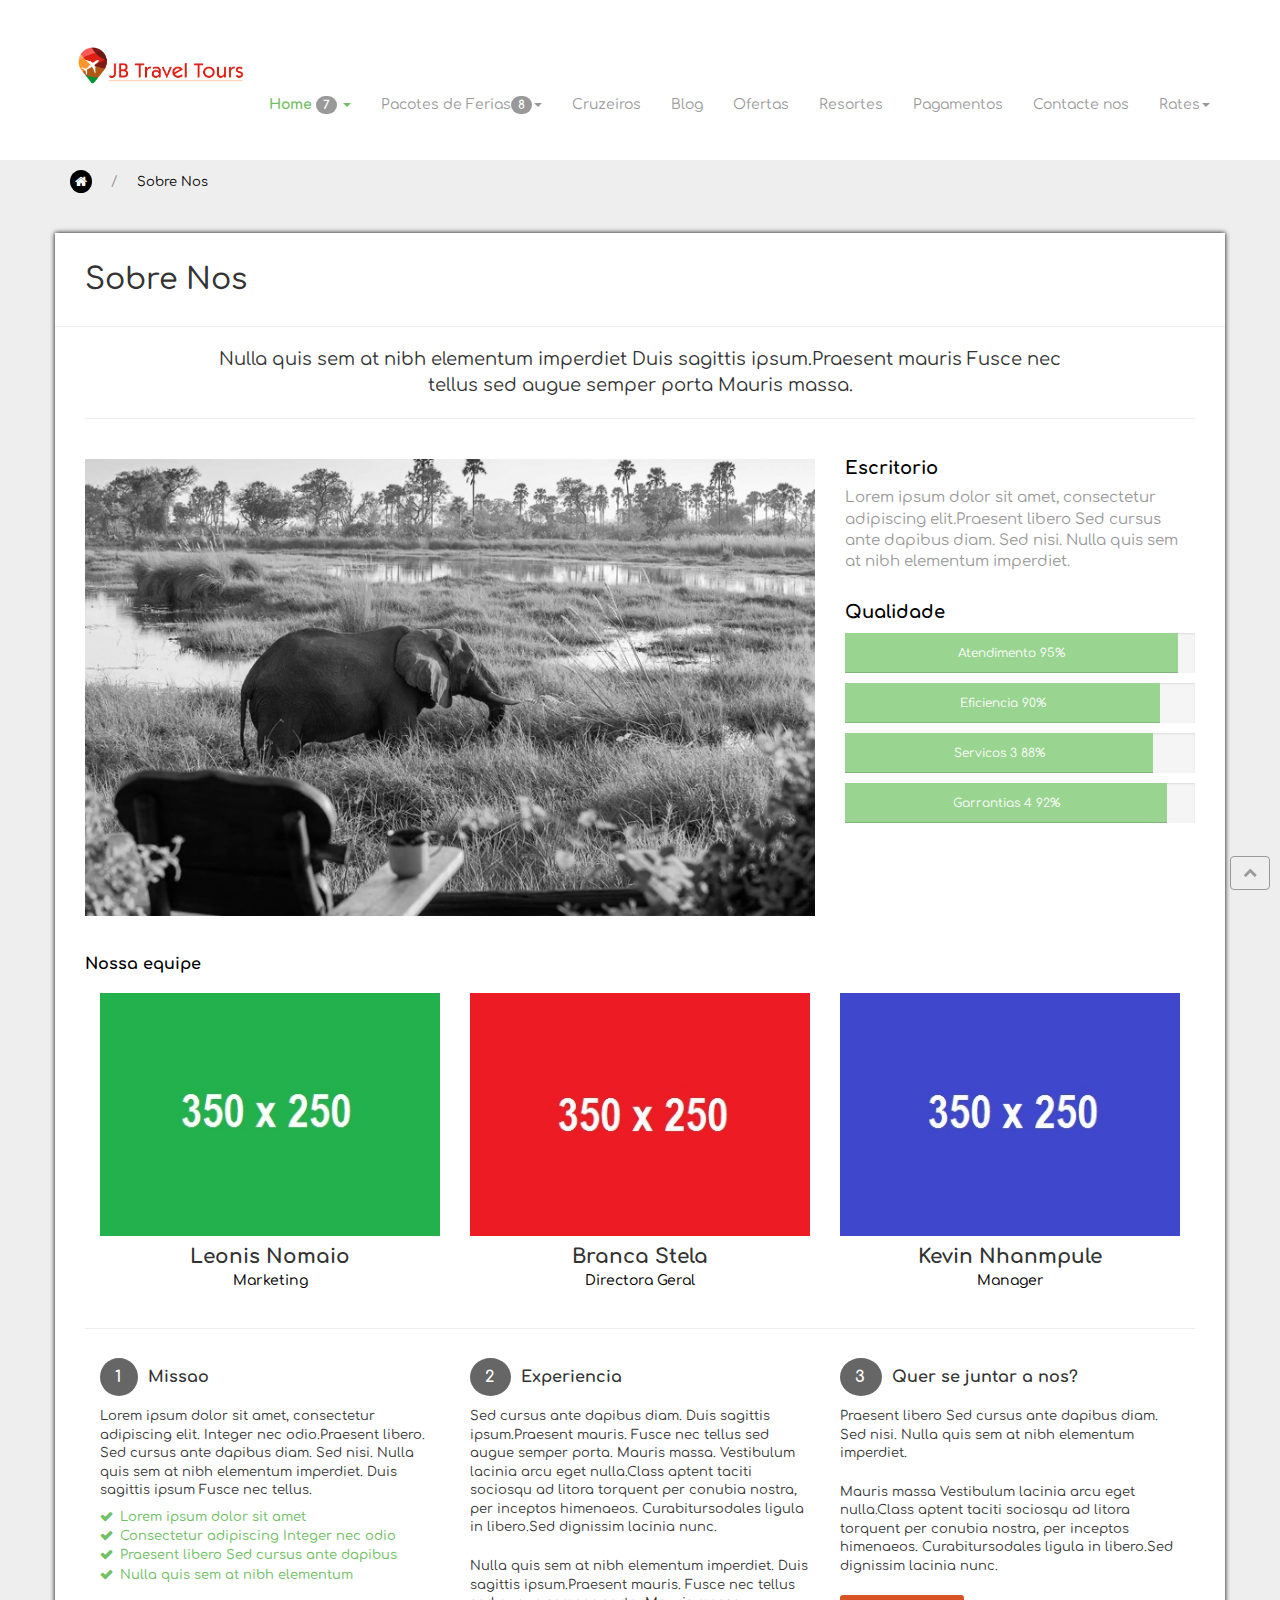
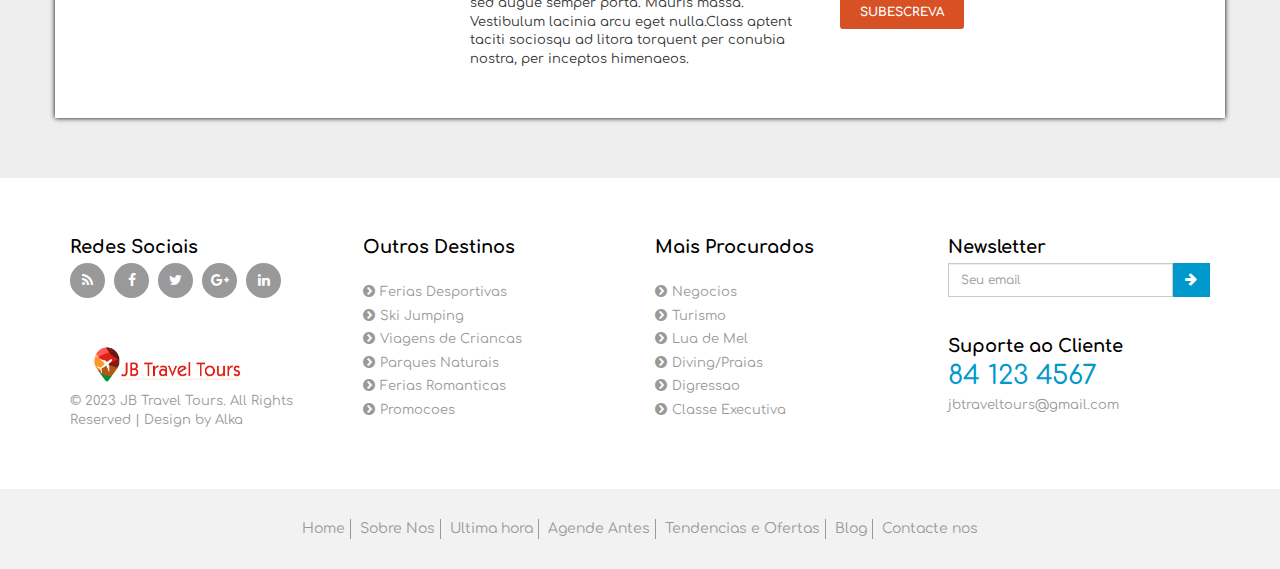
<file: about.html>
<!DOCTYPE html>
<html lang="en">
  <head>
    <meta charset="utf-8">
    <meta http-equiv="X-UA-Compatible" content="IE=edge">
    <meta name="viewport" content="width=device-width, initial-scale=1">
    <title>Tour & Travel</title>
	<link href="css/bootstrap.min.css" rel="stylesheet">
	<link href="css/style.css" rel="stylesheet">
	<link href="https://fonts.googleapis.com/css?family=Comfortaa" rel="stylesheet">
	<link rel="stylesheet" type="text/css" href="css/font-awesome.min.css" />
	<link href="css/element.css" rel="stylesheet">
	<script src="js/jquery-2.1.1.min.js"></script>
	<script src="js/bootstrap.min.js"></script>

  </head>
<body>

<section id="header">
	<nav class="navbar navbar-default navbar-fixed-top">
        <div class="container">
            <!-- Brand and toggle get grouped for better mobile display -->
            <div class="navbar-header page-scroll">
                <button type="button" class="navbar-toggle" data-toggle="collapse" data-target="#bs-example-navbar-collapse-1">
                    <span class="sr-only">Toggle navigation</span>
                    <span class="icon-bar"></span>
                    <span class="icon-bar"></span>
                    <span class="icon-bar"></span>
                </button>
                <a class="navbar-brand heading_tag" href="index.html"><img src="img/1200/LOGO.jpg" width="184" height="46" alt="logotipo"></a>
            </div>

            <!-- Collect the nav links, forms, and other content for toggling -->
            <div class="collapse navbar-collapse" id="bs-example-navbar-collapse-1">
                <ul class="nav navbar-nav navbar-right">
                    <li class="dropdown dropdown-large">
				<a href="#" class="dropdown-toggle active_tab tag_menu" data-toggle="dropdown">Home <span class="badge indent0">7</span> <b class="caret"></b></a>
				
				<ul class="dropdown-menu dropdown-menu-large row drop_menu_1">
					<li class="col-sm-4 border_right_1">
						<ul>
							<li class="dropdown-header">Pacotes de Voos</li>
							<li><a href="new_homepage.html">Domesticos </a></li>
							<li><a href="full_search.html">Pacote Completo</a></li>
							<li><a href="presentation.html">Regionais</a></li>
							<li><a href="footer_2.html">Internacionais</a></li>
							<li><a href="full_page.html">Executivos</a></li>
							<li><a href="homepage_2.html">Corporativos</a></li>
							<li><a href="new_homepage.html">Multiplos</a></li>
						</ul>
					</li>
					<li class="col-sm-4 border_right_1">
						<ul>
							<li class="dropdown-header">Dicas</li>
							<li><a href="#">Passaporte</a></li>
							<li><a href="#">Cargas</a></li>
							<li><a href="#">Seguro de Viagem</a></li>
							<li><a href="#">Actividades</a></li>
							<li class="dropdown-header">Comercio</li>
						</ul>
					</li>
					
				</ul>
				
			        </li>
                     
                    <li class="dropdown dropdown-large">
				<a href="#" class="dropdown-toggle tag_menu" data-toggle="dropdown">Pacotes de Ferias<span class="badge indent0">8</span><b class="caret"></b></a>
				
				<ul class="dropdown-menu dropdown-menu-large row drop_menu_1">
					<li class="col-sm-4 border_right_1">
						<ul>
							<li class="dropdown-header">Viagens de Ferias</li>
							<li><a href="list.html">Familiar</a></li>
							<li><a href="detail.html">Romantico</a></li>
							<li><a href="blog.html">Turismo</a></li>
							<li><a href="blog_detail.html">Praias</a></li>
							<li><a href="about.html">Sobre nos</a></li>
							<li><a href="payment.html">Modo de Pagamento</a></li>
							<li><a href="contact.html">Contacte nos</a></li>
						</ul>
					</li>
					<li class="col-sm-4 border_right_1">
						<ul>
							<li class="dropdown-header">Tendencias</li>
							<li><a href="list.html"> Mais solicitadas </a></li>
							<li><a href="new_homepage.html"> Destinos de Turismo </a></li>
							<li><a href="detail.html"> Tipos de Turismo</a></li>
							<li><a href="full_search.html">Agentes de Turismo</a></li>
			
							<li><a href="#">Pacotes Actuais</a></li>
							<li><a href="presentation.html">Diving</a></li>
							<li><a href="list.html">Passeios</a></li>
						</ul>
					</li>
					<li class="col-sm-4 border_right_1">
						<ul>
							<li class="dropdown-header">Servicos</li>
							<li><a href="#">Noticias</a></li>
							<li><a href="#">Saude</a></li>
							<li><a href="#">Produtos</a></li>
							<li class="dropdown-header">Negocios</li>
	
							<li><a href="#">Outras Ofertas</a></li>
							<li><a href="#">Detalhes</a></li>
							<li class="dropdown-header">Mais</li>
						</ul>
					</li>
					
				</ul>
				
			        </li>
					
					<li>
                        <a class="tag_menu" href="list.html">Cruzeiros</a>                    </li>
                    
					<li>
                        <a class="tag_menu" href="blog.html">Blog</a>                    </li>
					
					<li>
                        <a class="tag_menu" href="list.html">Ofertas</a>                    </li>
					
					<li>
                        <a class="tag_menu" href="detail.html">Resortes</a>                    </li>
						
					<li>
                        <a class="tag_menu" href="payment.html">Pagamentos</a>                    </li>
						
					<li>
                        <a class="tag_menu" href="contact.html">Contacte nos</a>                    </li>
					
					<li class="dropdown">
					  <a class="tag_menu" href="#" data-toggle="dropdown" role="button" aria-expanded="false">Rates<span class="caret"></span></a>
					  <ul class="dropdown-menu drop_1" role="menu">
						<li class="dropdown-header"> Special Rates </li>
						<li><a href="#">Bonus de Viagens</a></li>
					  </ul>
                    </li>
					
                </ul>
				 
            </div>
            <!-- /.navbar-collapse -->
        </div>
        <!-- /.container-fluid -->
    </nav>
</section>

<section id="list">
 <div class="container">
  <div class="row">
   <div class="list clearfix">
     <ul>
	   <li><a href="#"><i class="fa fa-home"></i></a> /</li>
	   <li><a href="about.html">Sobre Nos</a> </li>
	 </ul>
   </div>
    <div class="blog clearfix">
	  <div class="blog_top clearfix">
	   <h2>Sobre Nos</h2>
	  </div>
	  <div class="about_top clearfix text-center">
	   <p> Nulla quis sem at nibh elementum imperdiet Duis sagittis ipsum.Praesent mauris Fusce nec <br> tellus sed augue semper porta Mauris massa.</p>
        <hr>
	  </div>
	  <div class="about_main clearfix">
	    	 <div class="col-sm-8">
			    <div class="about_left clearfix">
				  <img src="img/68.jpg" width="100%">
				</div>
	         </div>
	         <div class="col-sm-4">
	           <div class="about_right clearfix">
                    <h4>Escritorio</h4>
					<p>Lorem ipsum dolor sit amet, consectetur adipiscing elit.Praesent libero Sed cursus ante dapibus diam. Sed nisi. Nulla quis sem at nibh elementum imperdiet. </p>
					<h5>Qualidade</h5>
						<div class="progress">
							<div class="progress-bar" style="width: 95%;">
								Atendimento 95%
							</div>
	                    </div>
						<div class="progress">
							<div class="progress-bar" style="width: 90%;">
								Eficiencia 90%
							</div>
	                    </div>
						<div class="progress">
							<div class="progress-bar" style="width: 88%;">
								Servicos 3 88%
							</div>
	                    </div>
						<div class="progress">
							<div class="progress-bar" style="width: 92%;">
								Garrantias 4 92%
							</div>
	                    </div>
			   </div>
	        </div>	
	  </div>
	  <div class="about_main_1 clearfix">
	   <div class="about_main_1_inner clearfix">
	     <h5>Nossa equipe</h5>
	   </div>
	   <div class="about_main_1_inner_1 clearfix">
	     <div class="col-sm-4">
		  <div class="about_main_1_inner_1_left clearfix">
				 <div class="team_inner">
				  <div class="card-image"><img src="img/72.jpg" width="100%"></div>
				  <h4 class="text-center">Leonis Nomaio</h4>
				  <h5 class="text-center">Marketing</h5>
				 </div>
		  </div>
		 </div>
		 <div class="col-sm-4">
		  <div class="about_main_1_inner_1_left clearfix">
				 <div class="team_inner">
				  <div class="card-image"><img src="img/73.jpg" width="100%"></div>
				  <h4 class="text-center">Branca Stela</h4>
				  <h5 class="text-center">Directora Geral</h5>
				 </div>
		  </div>
		 </div>
		 <div class="col-sm-4">
		      <div class="about_main_1_inner_1_left clearfix">
			    <div class="team_inner">
				  <div class="card-image"><img src="img/74.jpg" width="100%"></div>
				  <h4 class="text-center">Kevin Nhanmpule</h4>
				  <h5 class="text-center">Manager</h5>
				 </div>
			  </div>
		</div>
	   </div>
	   <div class="about_main_1_inner_2 clearfix">
	    <div class="col-sm-4">
		  <div class="about_main_1_inner_2_left">
		   <h4><span>1 </span> Missao</h4>
		   <p>Lorem ipsum dolor sit amet, consectetur adipiscing elit. Integer nec odio.Praesent libero. Sed cursus ante dapibus diam. Sed nisi. Nulla quis sem at nibh elementum imperdiet. Duis sagittis ipsum Fusce nec tellus.</p>
		   <h5><i class="fa fa-check"></i> Lorem ipsum dolor sit amet</h5>
		   <h5><i class="fa fa-check"></i> Consectetur adipiscing  Integer nec odio</h5>
		   <h5><i class="fa fa-check"></i> Praesent libero Sed cursus ante dapibus</h5>
		   <h5><i class="fa fa-check"></i> Nulla quis sem at nibh elementum</h5>
		  </div>
		</div>
		<div class="col-sm-4">
		  <div class="about_main_1_inner_2_left">
		   <h4><span>2 </span> Experiencia</h4>
		   <p>Sed cursus ante dapibus diam. Duis sagittis ipsum.Praesent mauris. Fusce nec tellus sed augue semper porta. Mauris massa. Vestibulum lacinia arcu eget nulla.Class aptent taciti sociosqu ad litora torquent per conubia nostra, per inceptos himenaeos. Curabitursodales ligula in libero.Sed dignissim lacinia nunc. </p>
		   <p> Nulla quis sem at nibh elementum imperdiet. Duis sagittis ipsum.Praesent mauris. Fusce nec tellus sed augue semper porta. Mauris massa. Vestibulum lacinia arcu eget nulla.Class aptent taciti sociosqu ad litora torquent per conubia nostra, per inceptos himenaeos.</p>
		  </div>
		</div>
		<div class="col-sm-4">
		  <div class="about_main_1_inner_2_left">
		   <h4><span>3 </span> Quer se juntar a nos?</h4>
		   <p>Praesent libero Sed cursus ante dapibus diam. Sed nisi. Nulla quis sem at nibh elementum imperdiet. </p>
		  <p> Mauris massa Vestibulum lacinia arcu eget nulla.Class aptent taciti sociosqu ad litora torquent per conubia nostra, per inceptos himenaeos. Curabitursodales ligula in libero.Sed dignissim lacinia nunc. </p>
		  <h6><a href="#">SUBESCREVA</a></h6>
		  </div>
		</div>
	   </div>
	  </div>
	</div>
   
  </div>
 </div>
</section>

<section id="footer_page_2">
 <div class="container">
  <div class="row">
    <div class="footer_page_2 clearfix">
	   <div class="col-sm-3">
	    <div class="footer_page_2_inner">
		 <h4>Redes Sociais</h4>
		 <ul class="social-network social-circle">
                        <li><a href="#" class="icoRss" title="Rss"><i class="fa fa-rss"></i></a></li>
                        <li><a href="#" class="icoFacebook" title="Facebook"><i class="fa fa-facebook"></i></a></li>
                        <li><a href="#" class="icoTwitter" title="Twitter"><i class="fa fa-twitter"></i></a></li>
                        <li><a href="#" class="icoGoogle" title="Google +"><i class="fa fa-google-plus"></i></a></li>
                        <li><a href="#" class="icoLinkedin" title="Linkedin"><i class="fa fa-linkedin"></i></a></li>
        </ul>
		  <h5><a  href="index.html"><i class= hidden=""></i></a><a class="navbar-brand heading_tag" href="index.html"><img src="img/1200/LOGO.jpg" width="163" height="44" alt="logotipo"></a></h5>
		 <p>&nbsp;</p>
		 <p>© 2023 JB Travel Tours. All Rights Reserved | Design by Alka</a></p>
		</div>
	   </div>
	   <div class="col-sm-3">
	    <div class="footer_page_2_inner_1">
		   <h4>Outros Destinos </h4>
		   <p><i class="fa fa-chevron-circle-right"></i><a href="#">Ferias Desportivas</a></p>
		   <p><i class="fa fa-chevron-circle-right"></i><a href="#">Ski Jumping</a></p>
		   <p><i class="fa fa-chevron-circle-right"></i><a href="#">Viagens de Criancas</a></p>
		   <p><i class="fa fa-chevron-circle-right"></i><a href="#">Parques Naturais</a></p>
		   <p><i class="fa fa-chevron-circle-right"></i><a href="#">Ferias Romanticas</a></p>
		   <p><i class="fa fa-chevron-circle-right"></i><a href="#">Promocoes</a></p>
		</div>
	   </div>
	   <div class="col-sm-3">
	    <div class="footer_page_2_inner_1">
		   <h4>Mais Procurados </h4>
		   <p><i class="fa fa-chevron-circle-right"></i><a href="#">Negocios</a></p>
		   <p><i class="fa fa-chevron-circle-right"></i><a href="#">Turismo</a></p>
		   <p><i class="fa fa-chevron-circle-right"></i><a href="#">Lua de Mel</a></p>
		   <p><i class="fa fa-chevron-circle-right"></i><a href="#">Diving/Praias</a></p>
		   <p><i class="fa fa-chevron-circle-right"></i><a href="#">Digressao</a></p>
		   <p><i class="fa fa-chevron-circle-right"></i><a href="#">Classe Executiva</a></p>
		</div>
	   </div>
	   <div class="col-sm-3">
	    <div class="footer_page_2_inner_2 clearfix">
		   <h4>Newsletter</h4>
		   <div class="input-group clearfix">
				<input type="text" class="form-control" placeholder="Seu email">
				<span class="input-group-btn">
					<button class="btn btn-primary" type="button">
						<i class="fa fa-arrow-right"></i></button>
				</span>
		 </div>
		   <h4>Suporte ao Cliente</h4>
		   <h1>84 123 4567</h1>
		   <p>jbtraveltours@gmail.com</p>
		</div>
	   </div>
	</div>
  </div>
 </div>
</section>

<section id="footer_page_2_bottom">
 <div class="container">
  <div class="row">
   <div class="col-sm-12">
     <div class="footer_page_2_bottom text-center clearfix">
	        <ul>
			 <li><a href="#">Home</a></li>
			 <li><a href="#">Sobre Nos</a></li>
			 <li><a href="#">Ultima hora</a></li>
			 <li><a href="#">Agende Antes</a></li>
			 <li><a href="#">Tendencias e Ofertas</a></li>
			 <li><a href="#">Blog</a></li>
			 <li class="border_none_1"><a href="#">Contacte nos</a></li>
			</ul>
	 </div>
   </div>
  </div>
 </div>
</section>

<div id="toTop" class="btn btn-info" style="display: block; background:none; color:#999; border-color:#999;"><span class="fa fa-chevron-up"></span></div>

<script type="text/javascript">
$(document).ready(function(){
  $('body').append('<div id="toTop" class="btn btn-info"><span class="glyphicon glyphicon-chevron-up"></span> Back to Top</div>');
	$(window).scroll(function () {
		if ($(this).scrollTop() != 0) {
			$('#toTop').fadeIn();
		} else {
			$('#toTop').fadeOut();
		}
	}); 
$('#toTop').click(function(){
	$("html, body").animate({ scrollTop: 0 }, 600);
	return false;
});
});

</script>


<script src="js/classie.js"></script>
<script src="js/cbpAnimatedHeader.js"></script>

</body>
       
</html>
</file>
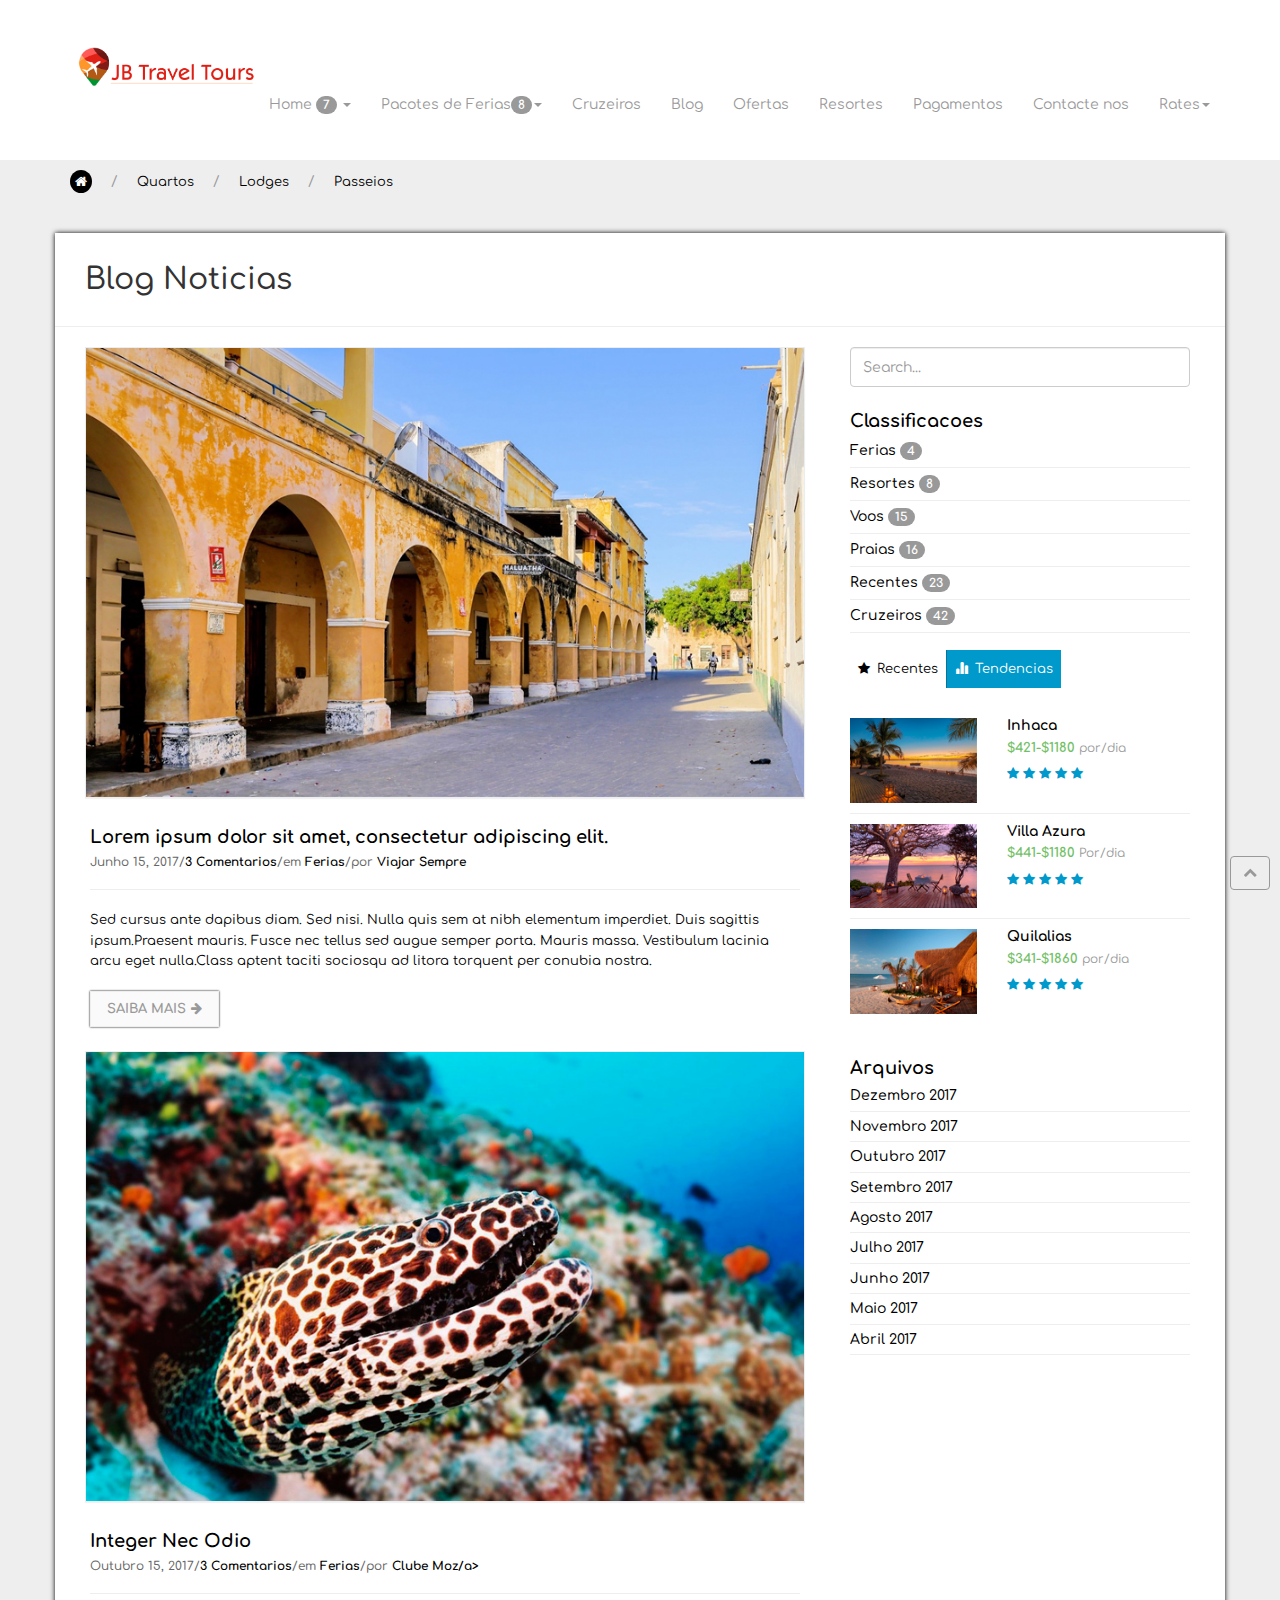
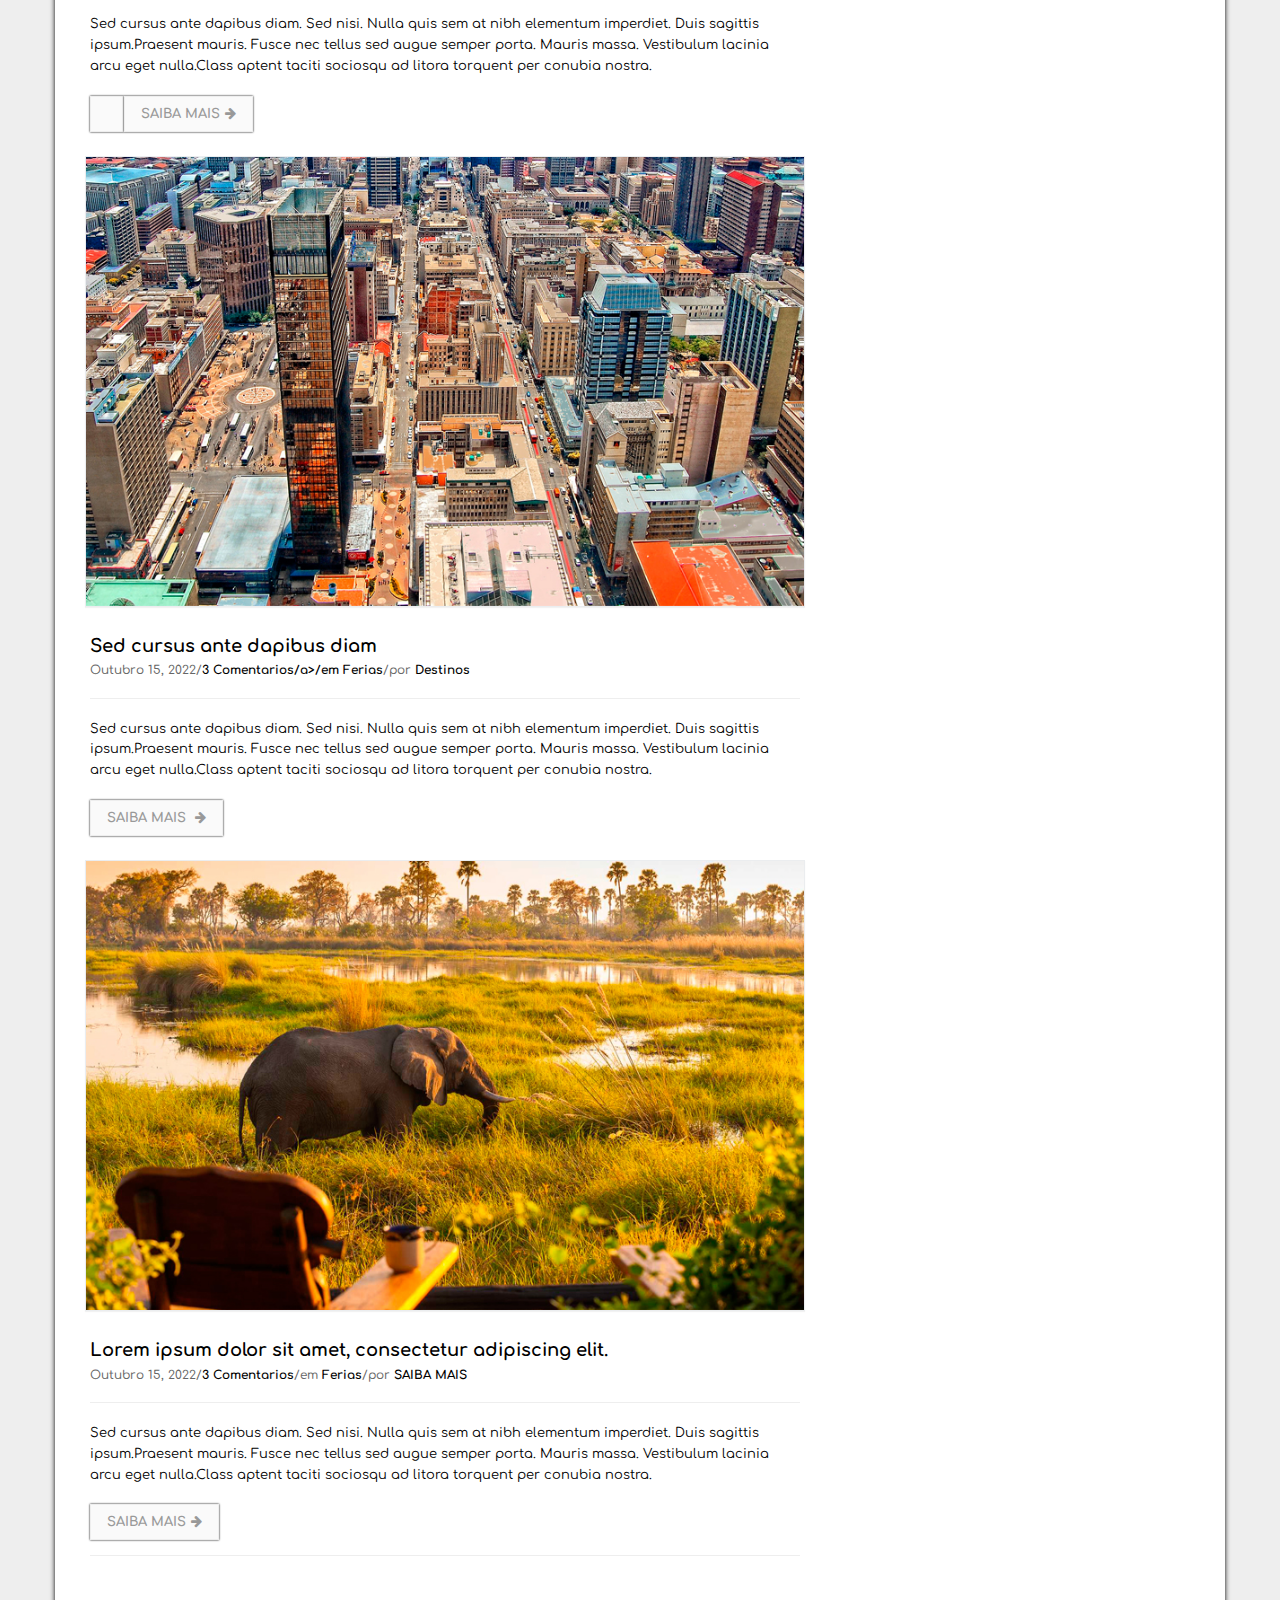
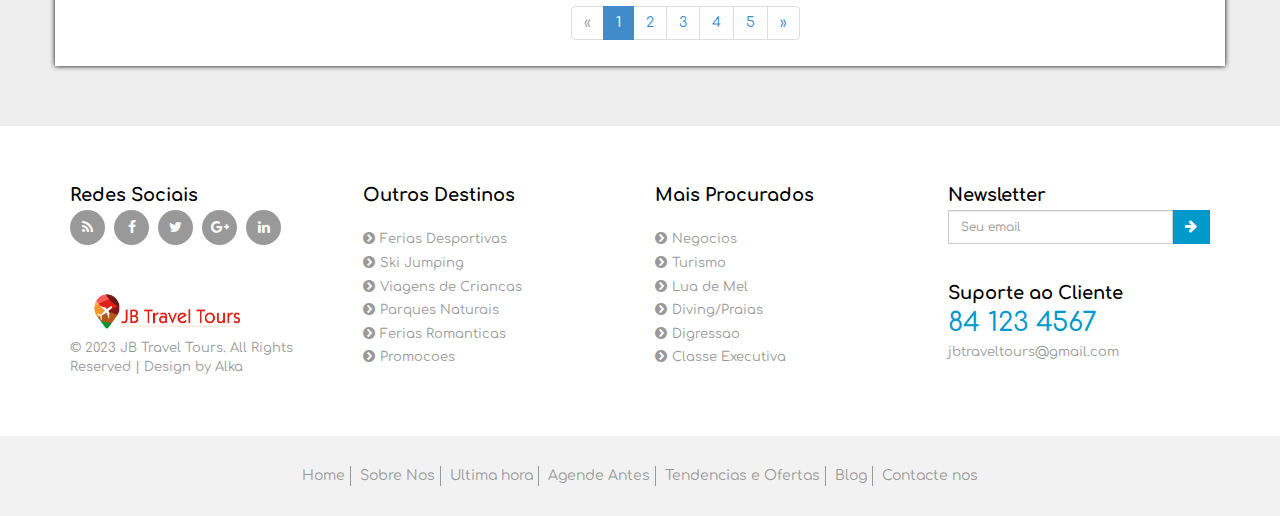
<file: blog.html>
<!DOCTYPE html>
<html lang="en">
  <head>
    <meta charset="utf-8">
    <meta http-equiv="X-UA-Compatible" content="IE=edge">
    <meta name="viewport" content="width=device-width, initial-scale=1">
    <title>Tour & Travel</title>
	<link href="css/bootstrap.min.css" rel="stylesheet">
	<link href="css/style.css" rel="stylesheet">
	<link href="https://fonts.googleapis.com/css?family=Comfortaa" rel="stylesheet">
	<link rel="stylesheet" type="text/css" href="css/font-awesome.min.css" />
	<link href="css/element.css" rel="stylesheet">
	<script src="js/jquery-2.1.1.min.js"></script>
	<script src="js/bootstrap.min.js"></script>
	<script src="./js/ekko-lightbox.js"></script>

  </head>
<body>

<section id="header">
	<nav class="navbar navbar-default navbar-fixed-top">
        <div class="container">
            <!-- Brand and toggle get grouped for better mobile display -->
            <div class="navbar-header page-scroll">
                <button type="button" class="navbar-toggle" data-toggle="collapse" data-target="#bs-example-navbar-collapse-1">
                    <span class="sr-only">Toggle navigation</span>
                    <span class="icon-bar"></span>
                    <span class="icon-bar"></span>
                    <span class="icon-bar"></span>
                </button>
                 <a class="navbar-brand heading_tag" href="index.html"><img src="img/1200/LOGO.jpg" width="195" height="49" alt="logotipo"></a>
            </div>

            <!-- Collect the nav links, forms, and other content for toggling -->
            <div class="collapse navbar-collapse" id="bs-example-navbar-collapse-1">
                <ul class="nav navbar-nav navbar-right">
                    <li class="dropdown dropdown-large">
				<a href="#" class="dropdown-toggle  tag_menu" data-toggle="dropdown">Home <span class="badge indent0">7</span> <b class="caret"></b></a>
				
				<ul class="dropdown-menu dropdown-menu-large row drop_menu_1">
					<li class="col-sm-4 border_right_1">
						<ul>
							<li class="dropdown-header">Pacotes de Voos</li>
							<li><a href="new_homepage.html">Domesticos </a></li>
							<li><a href="full_search.html">Pacote Completo</a></li>
							<li><a href="presentation.html">Regionais</a></li>
							<li><a href="footer_2.html">Internacionais</a></li>
							<li><a href="full_page.html">Executivos</a></li>
							<li><a href="homepage_2.html">Corporativos</a></li>
							<li><a href="new_homepage.html">Multiplos</a></li>
						</ul>
					</li>
					<li class="col-sm-4 border_right_1">
						<ul>
							<li class="dropdown-header">Dicas</li>
							<li><a href="#">Passaporte</a></li>
							<li><a href="#">Cargas</a></li>
							<li><a href="#">Seguro de Viagem</a></li>
							<li><a href="#">Actividades</a></li>
							<li class="dropdown-header">Comercio</li>
						</ul>
					</li>
					
				</ul>
				
			        </li>
                     
                    <li class="dropdown dropdown-large">
				<a href="#" class="dropdown-toggle tag_menu" data-toggle="dropdown">Pacotes de Ferias<span class="badge indent0">8</span><b class="caret"></b></a>
				
				<ul class="dropdown-menu dropdown-menu-large row drop_menu_1">
					<li class="col-sm-4 border_right_1">
						<ul>
							<li class="dropdown-header">Viagens de Ferias</li>
							<li><a href="list.html">Familiar</a></li>
							<li><a href="detail.html">Romantico</a></li>
							<li><a href="blog.html">Turismo</a></li>
							<li><a href="blog_detail.html">Praias</a></li>
							<li><a href="about.html">Sobre nos</a></li>
							<li><a href="payment.html">Modo de Pagamento</a></li>
							<li><a href="contact.html">Contacte nos</a></li>
						</ul>
					</li>
					<li class="col-sm-4 border_right_1">
						<ul>
							<li class="dropdown-header">Tendencias</li>
							<li><a href="list.html"> Mais solicitadas </a></li>
							<li><a href="new_homepage.html"> Destinos de Turismo </a></li>
							<li><a href="detail.html"> Tipos de Turismo</a></li>
							<li><a href="full_search.html">Agentes de Turismo</a></li>
			
							<li><a href="#">Pacotes Actuais</a></li>
							<li><a href="presentation.html">Diving</a></li>
							<li><a href="list.html">Passeios</a></li>
						</ul>
					</li>
					<li class="col-sm-4 border_right_1">
						<ul>
							<li class="dropdown-header">Servicos</li>
							<li><a href="#">Noticias</a></li>
							<li><a href="#">Saude</a></li>
							<li><a href="#">Produtos</a></li>
							<li class="dropdown-header">Negocios</li>
	
							<li><a href="#">Outras Ofertas</a></li>
							<li><a href="#">Detalhes</a></li>
							<li class="dropdown-header">Mais</li>
						</ul>
					</li>
					
				</ul>
				
			        </li>
					
					<li>
                        <a class="tag_menu" href="list.html">Cruzeiros</a>                    </li>
                    
					<li>
                        <a class="tag_menu" href="blog.html">Blog</a>                    </li>
					
					<li>
                        <a class="tag_menu" href="list.html">Ofertas</a>                    </li>
					
					<li>
                        <a class="tag_menu" href="detail.html">Resortes</a>                    </li>
						
					<li>
                        <a class="tag_menu" href="payment.html">Pagamentos</a>                    </li>
						
					<li>
                        <a class="tag_menu" href="contact.html">Contacte nos</a>                    </li>
					
					<li class="dropdown">
					  <a class="tag_menu" href="#" data-toggle="dropdown" role="button" aria-expanded="false">Rates<span class="caret"></span></a>
					  <ul class="dropdown-menu drop_1" role="menu">
						<li class="dropdown-header"> Special Rates </li>
						<li><a href="#">Bonus de Viagens</a></li>
					  </ul>
                    </li>
					
                </ul>
				 
            </div>
            <!-- /.navbar-collapse -->
        </div>
        <!-- /.container-fluid -->
    </nav>
</section>

<section id="list">
 <div class="container">
  <div class="row">
   <div class="list clearfix">
     <ul>
	   <li><a href="#"><i class="fa fa-home"></i></a> /</li>
	   <li><a href="#">Quartos</a> /</li>
	   <li><a href="#">Lodges</a> /</li>
	   <li><a href="#">Passeios</a></li>
	 </ul>
   </div>
    <div class="blog clearfix">
	  <div class="blog_top clearfix">
	   <h2>Blog Noticias</h2>
	  </div>
	  <div class="blog_main clearfix">
	    	 <div class="col-sm-8">
	          <div class="blog_left clearfix">
			    <div class="blog_left_inner clearfix">
				   <article class="col-sm-12">
            <div class="panel panel-default">
                <div class="panel-body">
                    <a href="img/1200/65.jpg" title="Hotel Portfolio" class="zoom" data-title="Tourist" data-footer="Tour & Travel" data-type="image" data-toggle="lightbox">
                        <img src="img/65.jpg" alt="People Portfolio">
                        <span class="overlay"><i class="glyphicon glyphicon-fullscreen"></i></span>
                    </a>
                </div>
                
            </div>
        </article>
				</div>
				<div class="blog_left_inner_1 clearfix">
				 <h4>Lorem ipsum dolor sit amet, consectetur adipiscing elit.</h4>
				 <h5>Junho 15, 2017/<a href="blog_detail.html">3 Comentarios</a>/em <a href="blog_detail.html">Ferias</a>/por <a href="blog_detail.html">Viajar Sempre</a></h5>
				 <hr>
				 <p>Sed cursus ante dapibus diam. Sed nisi. Nulla quis sem at nibh elementum imperdiet. Duis sagittis ipsum.Praesent mauris. Fusce nec tellus sed augue semper porta. Mauris massa. Vestibulum lacinia arcu eget nulla.Class aptent taciti sociosqu ad litora torquent per conubia nostra. </p>
				 <h6><a href="blog_detail.html">SAIBA MAIS<i class="fa fa-arrow-right"></i></a></h6>
				</div>
			  </div>
			  <div class="blog_left clearfix">
			    <div class="blog_left_inner clearfix">
				   <article class="col-sm-12">
            <div class="panel panel-default">
                <div class="panel-body">
                    <a href="img/1200/66.jpg" title="Hotel Portfolio" class="zoom" data-title="Tourist" data-footer="Tour & Travel" data-type="image" data-toggle="lightbox">
                        <img src="img/66.jpg" alt="People Portfolio">
                        <span class="overlay"><i class="glyphicon glyphicon-fullscreen"></i></span>
                    </a>
                </div>
                
            </div>
        </article>
				</div>
				<div class="blog_left_inner_1 clearfix">
				 <h4>Integer Nec Odio</h4>
				 <h5>Outubro 15, 2017/<a href="blog_detail.html">3 Comentarios</a>/em <a href="blog_detail.html">Ferias</a>/por <a href="blog_detail.html">Clube Moz/a></h5>
				 <hr>
				 <p>Sed cursus ante dapibus diam. Sed nisi. Nulla quis sem at nibh elementum imperdiet. Duis sagittis ipsum.Praesent mauris. Fusce nec tellus sed augue semper porta. Mauris massa. Vestibulum lacinia arcu eget nulla.Class aptent taciti sociosqu ad litora torquent per conubia nostra. </p>
				 <h6><a href="blog_detail.html">SAIBA MAIS<i class="fa fa-arrow-right"></i></a></h6>
				</div>
			  </div>
			  <div class="blog_left clearfix">
			    <div class="blog_left_inner clearfix">
				   <article class="col-sm-12">
            <div class="panel panel-default">
                <div class="panel-body">
                    <a href="img/1200/67.jpg" title="Hotel Portfolio" class="zoom" data-title="Tourist" data-footer="Tour & Travel" data-type="image" data-toggle="lightbox">
                        <img src="img/67.jpg" alt="People Portfolio">
                        <span class="overlay"><i class="glyphicon glyphicon-fullscreen"></i></span>
                    </a>
                </div>
                
            </div>
        </article>
				</div>
				<div class="blog_left_inner_1 clearfix">
				 <h4> Sed cursus ante dapibus diam</h4>
				 <h5>Outubro 15, 2022/<a href="blog_detail.html">3 Comentarios/a>/em <a href="blog_detail.html">Ferias</a>/por <a href="blog_detail.html">Destinos</a></h5>
				 <hr>
				 <p>Sed cursus ante dapibus diam. Sed nisi. Nulla quis sem at nibh elementum imperdiet. Duis sagittis ipsum.Praesent mauris. Fusce nec tellus sed augue semper porta. Mauris massa. Vestibulum lacinia arcu eget nulla.Class aptent taciti sociosqu ad litora torquent per conubia nostra. </p>
				 <h6><a href="blog_detail.html">SAIBA MAIS <i class="fa fa-arrow-right"></i></a></h6>
				</div>
			  </div>
			  <div class="blog_left clearfix">
			    <div class="blog_left_inner clearfix">
				   <article class="col-sm-12">
            <div class="panel panel-default">
                <div class="panel-body">
                    <a href="img/1200/68.jpg" title="Hotel Portfolio" class="zoom" data-title="Tourist" data-footer="Tour & Travel" data-type="image" data-toggle="lightbox">
                        <img src="img/68.jpg" alt="People Portfolio">
                        <span class="overlay"><i class="glyphicon glyphicon-fullscreen"></i></span>
                    </a>
                </div>
                
            </div>
        </article>
				</div>
				<div class="blog_left_inner_1 clearfix">
				 <h4>Lorem ipsum dolor sit amet, consectetur adipiscing elit.</h4>
				 <h5>Outubro 15, 2022/<a href="blog_detail.html">3 Comentarios</a>/em <a href="blog_detail.html">Ferias</a>/por <a href="blog_detail.html">SAIBA MAIS</a></h5>
				 <hr>
				 <p>Sed cursus ante dapibus diam. Sed nisi. Nulla quis sem at nibh elementum imperdiet. Duis sagittis ipsum.Praesent mauris. Fusce nec tellus sed augue semper porta. Mauris massa. Vestibulum lacinia arcu eget nulla.Class aptent taciti sociosqu ad litora torquent per conubia nostra. </p>
				 <h6><a href="blog_detail.html">SAIBA MAIS<i class="fa fa-arrow-right"></i></a></h6>
				 <hr>
				</div>
			  </div>
			  <div class="blog_left_1 clearfix text-right">
			    <ul class="pagination">
              <li class="disabled"><a href="blog_detail.html">«</a></li>
              <li class="active"><a href="blog_detail.html">1 <span class="sr-only">(current)</span></a></li>
              <li><a href="blog_detail.html">2</a></li>
              <li><a href="blog_detail.html">3</a></li>
              <li><a href="blog_detail.html">4</a></li>
              <li><a href="blog_detail.html">5</a></li>
              <li><a href="blog_detail.html">»</a></li>
            </ul>
			  </div>
	         </div>
	         <div class="col-sm-4">
	           <div class="blog_right clearfix">
			    <div class="blog_right_inner clearfix">
				 <input placeholder="Search..." class="form-control" type="text">
				</div>
				<div class="blog_right_inner_1 clearfix">
					  <h4>Classificacoes</h4>
					  <h5><a href="blog_detail.html">Ferias</a> <span class="badge indent0">4</span></h5>
					  <h5><a href="blog_detail.html">Resortes</a> <span class="badge indent0">8</span></h5>
					  <h5><a href="blog_detail.html">Voos</a> <span class="badge indent0">15</span></h5>
					  <h5><a href="blog_detail.html">Praias</a> <span class="badge indent0">16</span></h5>
					  <h5><a href="blog_detail.html">Recentes</a> <span class="badge indent0">23</span></h5>
					  <h5><a href="blog_detail.html">Cruzeiros</a> <span class="badge indent0">42</span></h5>
				</div>
				<div class="blog_right_inner_2 clearfix">
					   <ul class="nav nav-tabs">
						  <li class="active"><a data-toggle="tab" href="#home_blog"><i class="fa fa-star"></i> Recentes</a></li>
						  <li><a data-toggle="tab" href="#home_blog_1"><i class="glyphicon glyphicon-stats"></i> Tendencias</a></li>
					  </ul>

				<div class="tab-content clearfix">
				  <div id="home_blog" class="tab-pane fade in active clearfix">
					 <div class="click clearfix">
						   <div class="detail_1_right_inner_2_inner clearfix">
								 <div class="col-sm-5 space_left">
								   <div class="detail_1_right_inner_2_inner_left">
									<a href="blog_detail.html"><img src="img/62.jpg" width="100%"></a>
								   </div>
								 </div>
								 <div class="col-sm-7">
								   <div class="detail_1_right_inner_2_inner_right">
									 <h5><a href="blog_detail.html">Inhaca</a></h5>
									 <p><span>$421-$1180</span> por/dia</p>
									 <h6>
									  <i class="fa fa-star"></i>
									  <i class="fa fa-star"></i>
									  <i class="fa fa-star"></i>
									  <i class="fa fa-star"></i>
									  <i class="fa fa-star"></i>
			                        </h6>
		                           </div>
								 </div>
			              </div>
						   <div class="detail_1_right_inner_2_inner clearfix">
								 <div class="col-sm-5 space_left">
								   <div class="detail_1_right_inner_2_inner_left">
									<a href="blog_detail.html"><img src="img/63.jpg" width="100%"></a>
								   </div>
								 </div>
								 <div class="col-sm-7">
								   <div class="detail_1_right_inner_2_inner_right">
									 <h5><a href="blog_detail.html">Villa Azura</a></h5>
									 <p><span>$441-$1180</span> Por/dia</p>
									 <h6>
									  <i class="fa fa-star"></i>
									  <i class="fa fa-star"></i>
									  <i class="fa fa-star"></i>
									  <i class="fa fa-star"></i>
									  <i class="fa fa-star"></i>
			                        </h6>
		                           </div>
								 </div>
			              </div>
						   <div class="detail_1_right_inner_2_inner border_none_1 clearfix">
								 <div class="col-sm-5 space_left">
								   <div class="detail_1_right_inner_2_inner_left">
									<a href="blog_detail.html"><img src="img/64.jpg" width="100%"></a>
								   </div>
								 </div>
								 <div class="col-sm-7">
								   <div class="detail_1_right_inner_2_inner_right">
									 <h5><a href="blog_detail.html">Quilalias</a></h5>
									 <p><span>$341-$1860</span> por/dia</p>
									 <h6>
									  <i class="fa fa-star"></i>
									  <i class="fa fa-star"></i>
									  <i class="fa fa-star"></i>
									  <i class="fa fa-star"></i>
									  <i class="fa fa-star"></i>
			                        </h6>
		                           </div>
								 </div>
			              </div>
				   </div>
				  </div>
				  <div id="home_blog_1" class="tab-pane fade clearfix">
					 <div class="click clearfix">
						   <div class="detail_1_right_inner_2_inner clearfix">
								 <div class="col-sm-5 space_left">
								   <div class="detail_1_right_inner_2_inner_left">
									<a href="blog_detail.html"><img src="img/69.jpg" width="100%"></a>
								   </div>
								 </div>
								 <div class="col-sm-7">
								   <div class="detail_1_right_inner_2_inner_right">
									 <h5><a href="blog_detail.html">Bazarruto </a></h5>
									 <p><span>$41-$180</span> por/dia</p>
									 <h6>
									  <i class="fa fa-star"></i>
									  <i class="fa fa-star"></i>
									  <i class="fa fa-star"></i>
									  <i class="fa fa-star"></i>
									  <i class="fa fa-star"></i>
			                        </h6>
		                           </div>
								 </div>
			              </div>
						   <div class="detail_1_right_inner_2_inner clearfix">
								 <div class="col-sm-5 space_left">
								   <div class="detail_1_right_inner_2_inner_left">
									<a href="blog_detail.html"><img src="img/70.jpg" width="100%"></a>
								   </div>
								 </div>
								 <div class="col-sm-7">
								   <div class="detail_1_right_inner_2_inner_right">
									 <h5><a href="blog_detail.html">Resort Dignissim </a></h5>
									 <p><span>$41-$180</span> per/day</p>
									 <h6>
									  <i class="fa fa-star"></i>
									  <i class="fa fa-star"></i>
									  <i class="fa fa-star"></i>
									  <i class="fa fa-star"></i>
									  <i class="fa fa-star"></i>
			                        </h6>
		                           </div>
								 </div>
			              </div>
						   <div class="detail_1_right_inner_2_inner border_none_1 clearfix">
								 <div class="col-sm-5 space_left">
								   <div class="detail_1_right_inner_2_inner_left">
									<a href="blog_detail.html"><img src="img/71.jpg" width="100%"></a>
								   </div>
								 </div>
								 <div class="col-sm-7">
								   <div class="detail_1_right_inner_2_inner_right">
									 <h5><a href="blog_detail.html">Inhasouro </a></h5>
									 <p><span>$431-$2180</span> por/dia</p>
									 <h6>
									  <i class="fa fa-star"></i>
									  <i class="fa fa-star"></i>
									  <i class="fa fa-star"></i>
									  <i class="fa fa-star"></i>
									  <i class="fa fa-star"></i>
			                        </h6>
		                           </div>
								 </div>
			              </div>
				   </div>
				  </div>
                </div>

	  </div>
	            <div class="blog_right_inner_1 clearfix">
					  <h4>Arquivos</h4>
					  <h5><a href="blog_detail.html">Dezembro 2017</a></h5>
					  <h5><a href="blog_detail.html">Novembro 2017</a></h5>
					  <h5><a href="blog_detail.html">Outubro 2017</a></h5>
					  <h5><a href="blog_detail.html">Setembro 2017</a></h5>
					  <h5><a href="blog_detail.html">Agosto 2017</a></h5>
					  <h5><a href="blog_detail.html">Julho 2017</a></h5>
					  <h5><a href="blog_detail.html">Junho 2017</a></h5>
					  <h5><a href="blog_detail.html">Maio 2017</a></h5>
					  <h5><a href="blog_detail.html">Abril 2017</a></h5>
				</div>
			   </div>
	        </div>
	  </div>
	</div>
   
  </div>
 </div>
</section>

<section id="footer_page_2">
 <div class="container">
  <div class="row">
    <div class="footer_page_2 clearfix">
	   <div class="col-sm-3">
	    <div class="footer_page_2_inner">
		 <h4>Redes Sociais</h4>
		 <ul class="social-network social-circle">
                        <li><a href="#" class="icoRss" title="Rss"><i class="fa fa-rss"></i></a></li>
                        <li><a href="#" class="icoFacebook" title="Facebook"><i class="fa fa-facebook"></i></a></li>
                        <li><a href="#" class="icoTwitter" title="Twitter"><i class="fa fa-twitter"></i></a></li>
                        <li><a href="#" class="icoGoogle" title="Google +"><i class="fa fa-google-plus"></i></a></li>
                        <li><a href="#" class="icoLinkedin" title="Linkedin"><i class="fa fa-linkedin"></i></a></li>
        </ul>
		  <h5><a  href="index.html"><i class= hidden=""></i></a><a class="navbar-brand heading_tag" href="index.html"><img src="img/1200/LOGO.jpg" width="163" height="44" alt="logotipo"></a></h5>
		 <p>&nbsp;</p>
		 <p>© 2023 JB Travel Tours. All Rights Reserved | Design by Alka</a></p>
		</div>
	   </div>
	   <div class="col-sm-3">
	    <div class="footer_page_2_inner_1">
		   <h4>Outros Destinos </h4>
		   <p><i class="fa fa-chevron-circle-right"></i><a href="#">Ferias Desportivas</a></p>
		   <p><i class="fa fa-chevron-circle-right"></i><a href="#">Ski Jumping</a></p>
		   <p><i class="fa fa-chevron-circle-right"></i><a href="#">Viagens de Criancas</a></p>
		   <p><i class="fa fa-chevron-circle-right"></i><a href="#">Parques Naturais</a></p>
		   <p><i class="fa fa-chevron-circle-right"></i><a href="#">Ferias Romanticas</a></p>
		   <p><i class="fa fa-chevron-circle-right"></i><a href="#">Promocoes</a></p>
		</div>
	   </div>
	   <div class="col-sm-3">
	    <div class="footer_page_2_inner_1">
		   <h4>Mais Procurados </h4>
		   <p><i class="fa fa-chevron-circle-right"></i><a href="#">Negocios</a></p>
		   <p><i class="fa fa-chevron-circle-right"></i><a href="#">Turismo</a></p>
		   <p><i class="fa fa-chevron-circle-right"></i><a href="#">Lua de Mel</a></p>
		   <p><i class="fa fa-chevron-circle-right"></i><a href="#">Diving/Praias</a></p>
		   <p><i class="fa fa-chevron-circle-right"></i><a href="#">Digressao</a></p>
		   <p><i class="fa fa-chevron-circle-right"></i><a href="#">Classe Executiva</a></p>
		</div>
	   </div>
	   <div class="col-sm-3">
	    <div class="footer_page_2_inner_2 clearfix">
		   <h4>Newsletter</h4>
		   <div class="input-group clearfix">
				<input type="text" class="form-control" placeholder="Seu email">
				<span class="input-group-btn">
					<button class="btn btn-primary" type="button">
						<i class="fa fa-arrow-right"></i></button>
				</span>
		 </div>
		   <h4>Suporte ao Cliente</h4>
		   <h1>84 123 4567</h1>
		   <p>jbtraveltours@gmail.com</p>
		</div>
	   </div>
	</div>
  </div>
 </div>
</section>

<section id="footer_page_2_bottom">
 <div class="container">
  <div class="row">
   <div class="col-sm-12">
     <div class="footer_page_2_bottom text-center clearfix">
	        <ul>
			 <li><a href="#">Home</a></li>
			 <li><a href="#">Sobre Nos</a></li>
			 <li><a href="#">Ultima hora</a></li>
			 <li><a href="#">Agende Antes</a></li>
			 <li><a href="#">Tendencias e Ofertas</a></li>
			 <li><a href="#">Blog</a></li>
			 <li class="border_none_1"><a href="#">Contacte nos</a></li>
			</ul>
	 </div>
   </div>
  </div>
 </div>
</section>

<div id="toTop" class="btn btn-info" style="display: block; background:none; color:#999; border-color:#999;"><span class="fa fa-chevron-up"></span></div>

<script type="text/javascript">
$(document).ready(function(){
  $('body').append('<div id="toTop" class="btn btn-info"><span class="glyphicon glyphicon-chevron-up"></span> Back to Top</div>');
	$(window).scroll(function () {
		if ($(this).scrollTop() != 0) {
			$('#toTop').fadeIn();
		} else {
			$('#toTop').fadeOut();
		}
	}); 
$('#toTop').click(function(){
	$("html, body").animate({ scrollTop: 0 }, 600);
	return false;
});
});

</script>


<script src="js/classie.js"></script>
<script src="js/cbpAnimatedHeader.js"></script>

<script type="text/javascript">
	$(document).ready(function() {              
    $('i.glyphicon-thumbs-up, i.glyphicon-thumbs-down').click(function(){    
        var $this = $(this),
        c = $this.data('count');    
        if (!c) c = 0;
        c++;
        $this.data('count',c);
        $('#'+this.id+'-bs3').html(c);
    });      
    $(document).delegate('*[data-toggle="lightbox"]', 'click', function(event) {
        event.preventDefault();
        $(this).ekkoLightbox();
    });                                        
}); 

	</script>

</body>
       
</html>
</file>
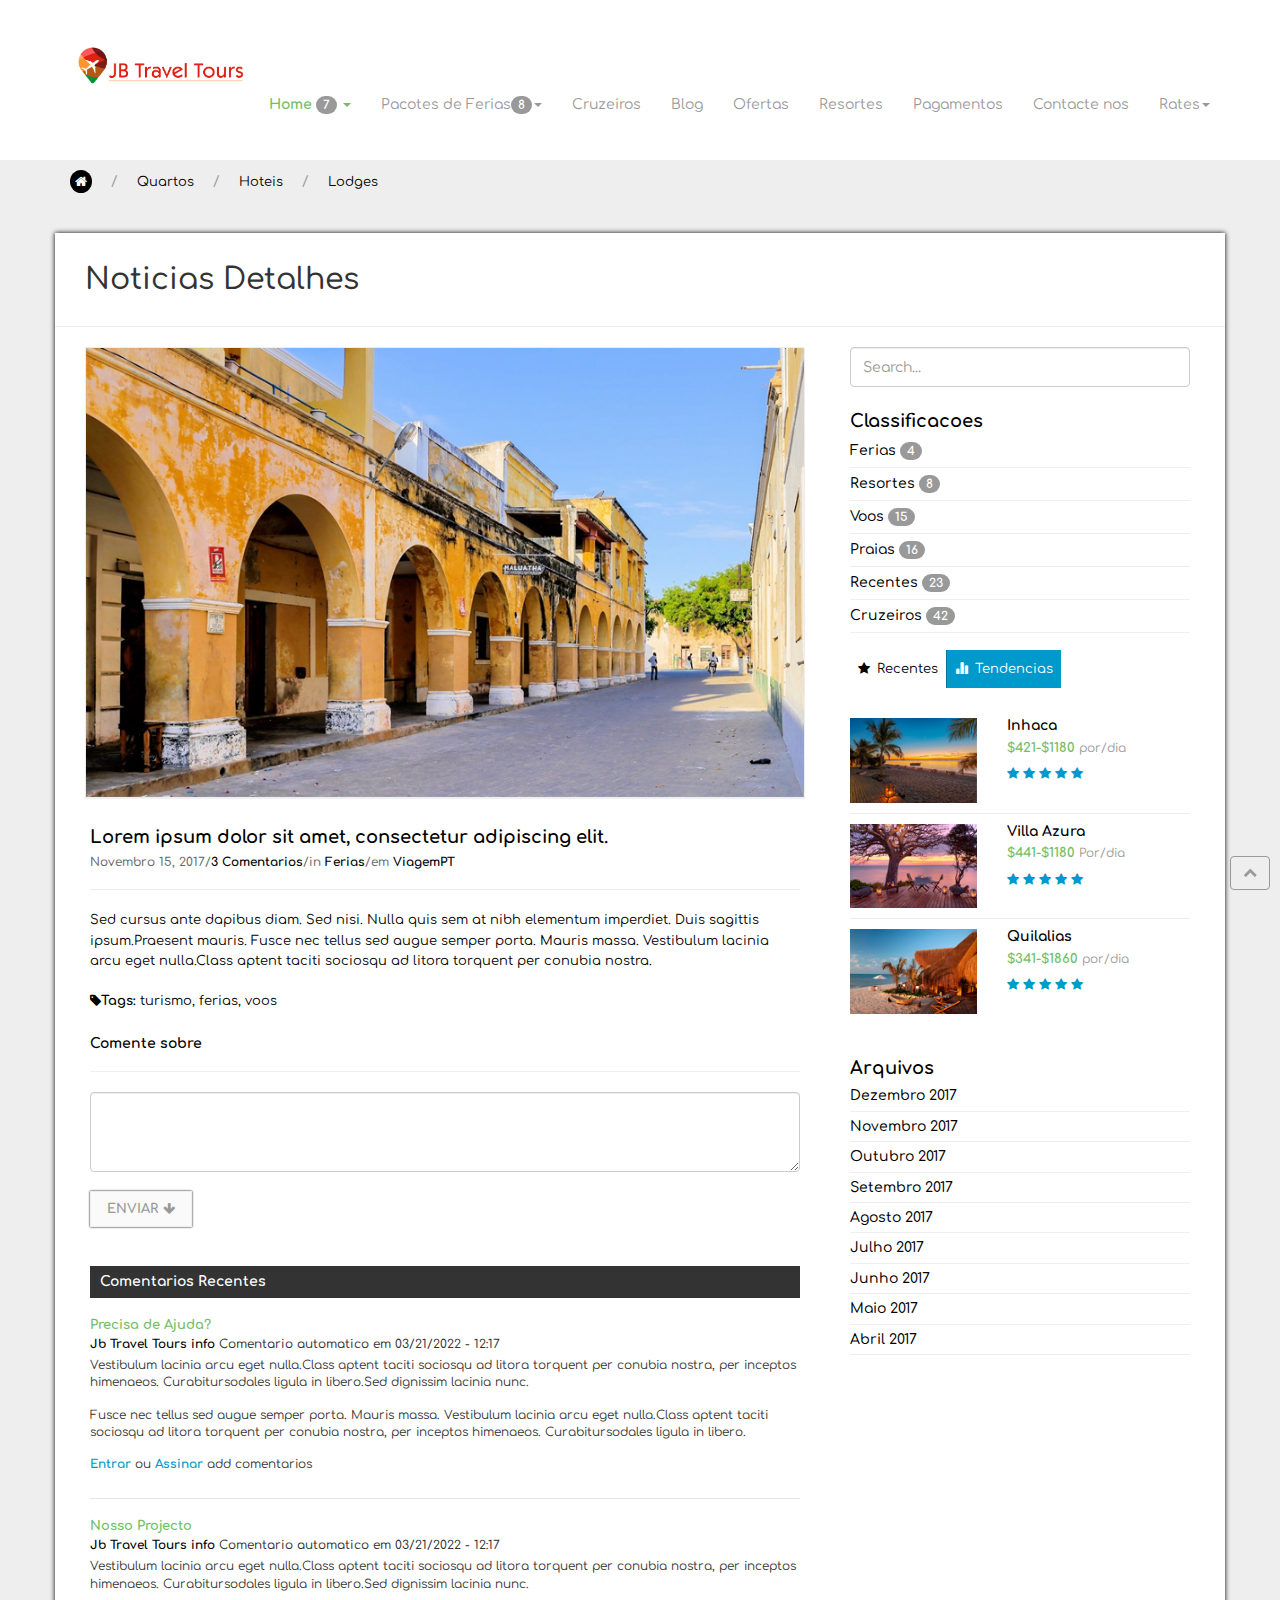
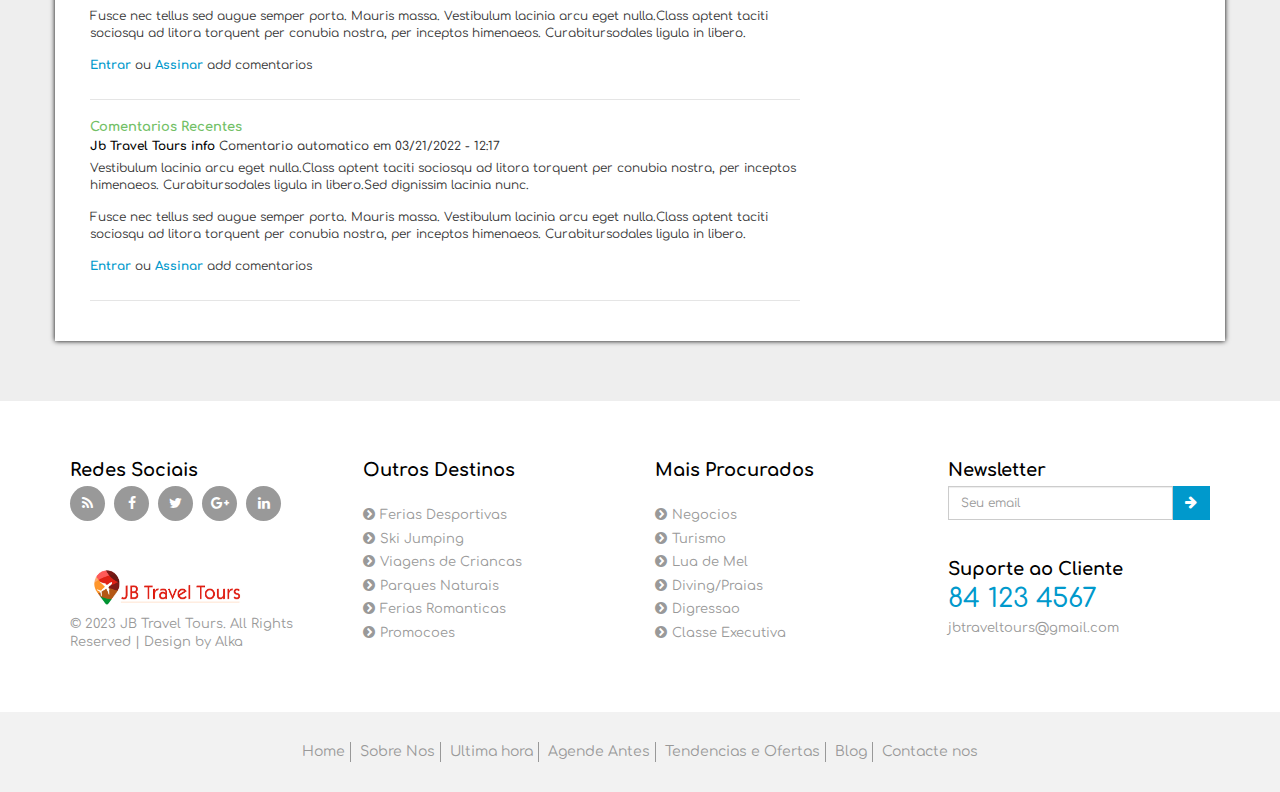
<file: blog_detail.html>
<!DOCTYPE html>
<html lang="en">
  <head>
    <meta charset="utf-8">
    <meta http-equiv="X-UA-Compatible" content="IE=edge">
    <meta name="viewport" content="width=device-width, initial-scale=1">
    <title>Tour & Travel</title>
	<link href="css/bootstrap.min.css" rel="stylesheet">
	<link href="css/style.css" rel="stylesheet">
	<link href="https://fonts.googleapis.com/css?family=Comfortaa" rel="stylesheet">
	<link rel="stylesheet" type="text/css" href="css/font-awesome.min.css" />
	<link href="css/element.css" rel="stylesheet">
	<script src="js/jquery-2.1.1.min.js"></script>
	<script src="js/bootstrap.min.js"></script>
	<script src="./js/ekko-lightbox.js"></script>

  </head>
<body>

<section id="header">
	<nav class="navbar navbar-default navbar-fixed-top">
        <div class="container">
            <!-- Brand and toggle get grouped for better mobile display -->
            <div class="navbar-header page-scroll">
                <button type="button" class="navbar-toggle" data-toggle="collapse" data-target="#bs-example-navbar-collapse-1">
                    <span class="sr-only">Toggle navigation</span>
                    <span class="icon-bar"></span>
                    <span class="icon-bar"></span>
                    <span class="icon-bar"></span>
                </button>
                 <a class="navbar-brand heading_tag" href="index.html"><img src="img/1200/LOGO.jpg" width="184" height="46" alt="logotipo"></a>
            </div>

            <!-- Collect the nav links, forms, and other content for toggling -->
            <div class="collapse navbar-collapse" id="bs-example-navbar-collapse-1">
                <ul class="nav navbar-nav navbar-right">
                    <li class="dropdown dropdown-large">
				<a href="#" class="dropdown-toggle active_tab tag_menu" data-toggle="dropdown">Home <span class="badge indent0">7</span> <b class="caret"></b></a>
				
				<ul class="dropdown-menu dropdown-menu-large row drop_menu_1">
					<li class="col-sm-4 border_right_1">
						<ul>
							<li class="dropdown-header">Pacotes de Voos</li>
							<li><a href="new_homepage.html">Domesticos </a></li>
							<li><a href="full_search.html">Pacote Completo</a></li>
							<li><a href="presentation.html">Regionais</a></li>
							<li><a href="footer_2.html">Internacionais</a></li>
							<li><a href="full_page.html">Executivos</a></li>
							<li><a href="homepage_2.html">Corporativos</a></li>
							<li><a href="new_homepage.html">Multiplos</a></li>
						</ul>
					</li>
					<li class="col-sm-4 border_right_1">
						<ul>
							<li class="dropdown-header">Dicas</li>
							<li><a href="#">Passaporte</a></li>
							<li><a href="#">Cargas</a></li>
							<li><a href="#">Seguro de Viagem</a></li>
							<li><a href="#">Actividades</a></li>
							<li class="dropdown-header">Comercio</li>
						</ul>
					</li>
					
				</ul>
				
			        </li>
                     
                    <li class="dropdown dropdown-large">
				<a href="#" class="dropdown-toggle tag_menu" data-toggle="dropdown">Pacotes de Ferias<span class="badge indent0">8</span><b class="caret"></b></a>
				
				<ul class="dropdown-menu dropdown-menu-large row drop_menu_1">
					<li class="col-sm-4 border_right_1">
						<ul>
							<li class="dropdown-header">Viagens de Ferias</li>
							<li><a href="list.html">Familiar</a></li>
							<li><a href="detail.html">Romantico</a></li>
							<li><a href="blog.html">Turismo</a></li>
							<li><a href="blog_detail.html">Praias</a></li>
							<li><a href="about.html">Sobre nos</a></li>
							<li><a href="payment.html">Modo de Pagamento</a></li>
							<li><a href="contact.html">Contacte nos</a></li>
						</ul>
					</li>
					<li class="col-sm-4 border_right_1">
						<ul>
							<li class="dropdown-header">Tendencias</li>
							<li><a href="list.html"> Mais solicitadas </a></li>
							<li><a href="new_homepage.html"> Destinos de Turismo </a></li>
							<li><a href="detail.html"> Tipos de Turismo</a></li>
							<li><a href="full_search.html">Agentes de Turismo</a></li>
			
							<li><a href="#">Pacotes Actuais</a></li>
							<li><a href="presentation.html">Diving</a></li>
							<li><a href="list.html">Passeios</a></li>
						</ul>
					</li>
					<li class="col-sm-4 border_right_1">
						<ul>
							<li class="dropdown-header">Servicos</li>
							<li><a href="#">Noticias</a></li>
							<li><a href="#">Saude</a></li>
							<li><a href="#">Produtos</a></li>
							<li class="dropdown-header">Negocios</li>
	
							<li><a href="#">Outras Ofertas</a></li>
							<li><a href="#">Detalhes</a></li>
							<li class="dropdown-header">Mais</li>
						</ul>
					</li>
					
				</ul>
				
			        </li>
					
					<li>
                        <a class="tag_menu" href="list.html">Cruzeiros</a>                    </li>
                    
					<li>
                        <a class="tag_menu" href="blog.html">Blog</a>                    </li>
					
					<li>
                        <a class="tag_menu" href="list.html">Ofertas</a>                    </li>
					
					<li>
                        <a class="tag_menu" href="detail.html">Resortes</a>                    </li>
						
					<li>
                        <a class="tag_menu" href="payment.html">Pagamentos</a>                    </li>
						
					<li>
                        <a class="tag_menu" href="contact.html">Contacte nos</a>                    </li>
					
					<li class="dropdown">
					  <a class="tag_menu" href="#" data-toggle="dropdown" role="button" aria-expanded="false">Rates<span class="caret"></span></a>
					  <ul class="dropdown-menu drop_1" role="menu">
						<li class="dropdown-header"> Special Rates </li>
						<li><a href="#">Bonus de Viagens</a></li>
					  </ul>
                    </li>
					
                </ul>
				 
            </div>
            <!-- /.navbar-collapse -->
        </div>
        <!-- /.container-fluid -->
    </nav>
</section>

<section id="list">
 <div class="container">
  <div class="row">
   <div class="list clearfix">
     <ul>
	   <li><a href="#"><i class="fa fa-home"></i></a> /</li>
	   <li><a href="#">Quartos</a> /</li>
	   <li><a href="#">Hoteis</a> /</li>
	   <li><a href="#">Lodges</a></li>
	 </ul>
   </div>
    <div class="blog clearfix">
	  <div class="blog_top clearfix">
	   <h2>Noticias Detalhes</h2>
	  </div>
	  <div class="blog_main clearfix">
	    	 <div class="col-sm-8">
	          <div class="blog_left clearfix">
			    <div class="blog_left_inner clearfix">
				   <article class="col-sm-12">
            <div class="panel panel-default">
                <div class="panel-body">
                    <a href="img/1200/65.jpg" title="Hotel Portfolio" class="zoom" data-title="Tourist" data-footer="Tour &amp; Travel" data-type="image" data-toggle="lightbox">
                        <img src="img/65.jpg" alt="People Portfolio">
                        <span class="overlay"><i class="glyphicon glyphicon-fullscreen"></i></span>
                    </a>
                </div>
                
            </div>
        </article>
				</div>
				<div class="blog_left_inner_1 clearfix">
				 <h4>Lorem ipsum dolor sit amet, consectetur adipiscing elit.</h4>
				 <h5>Novembro 15, 2017/<a href="#">3 Comentarios</a>/in <a href="#">Ferias</a>/em <a href="#">ViagemPT</a></h5>
				 <hr>
				 <p>Sed cursus ante dapibus diam. Sed nisi. Nulla quis sem at nibh elementum imperdiet. Duis sagittis ipsum.Praesent mauris. Fusce nec tellus sed augue semper porta. Mauris massa. Vestibulum lacinia arcu eget nulla.Class aptent taciti sociosqu ad litora torquent per conubia nostra.</p>
				</div>
			  </div>
			  <div class="blog_detail clearfix">
			   <div class="blog_detail_inner clearfix">
			    <p><span><i class="fa fa-tag"></i>Tags:</span> turismo, ferias, voos</p>
				<h5>Comente sobre</h5>
				<hr>
				<textarea class="form-control"></textarea>
				<h6><a href="#">ENVIAR<i class="fa fa-arrow-down"></i></a></h6>
			   </div>
			   <div class="blog_detail_last clearfix">
						 <h5>Comentarios Recentes</h5>
						 <h6><a href="#">Precisa de Ajuda?</a></h6>
						 <h4><a href="#">Jb Travel Tours info</a> Comentario automatico em 03/21/2022 - 12:17</h4>
						 <p class="p_3">Vestibulum lacinia arcu eget nulla.Class aptent taciti sociosqu ad litora torquent per conubia nostra, per inceptos himenaeos. Curabitursodales ligula in libero.Sed dignissim lacinia nunc.</p>
						 <p class="p_3">Fusce nec tellus sed augue semper porta. Mauris massa. Vestibulum lacinia arcu eget nulla.Class aptent taciti sociosqu ad litora torquent per conubia nostra, per inceptos himenaeos. Curabitursodales ligula in libero.</p>
						 <div class="detail_box_middle_1_inner_1 clearfix">
					 <p>
					   <a href="#">Entrar</a>
					   <span>ou</span>
					   <a href="#">Assinar</a>
					   <span>add comentarios</span>
					 </p>
					</div>
			</div>
			   <div class="blog_detail_last clearfix">
					 <h6><a href="#">Nosso Projecto</a></h6>
					 <h4><a href="#">Jb Travel Tours info</a> Comentario automatico em 03/21/2022 - 12:17</h4>
					 <p class="p_3">Vestibulum lacinia arcu eget nulla.Class aptent taciti sociosqu ad litora torquent per conubia nostra, per inceptos himenaeos. Curabitursodales ligula in libero.Sed dignissim lacinia nunc.</p>
					 <p class="p_3">Fusce nec tellus sed augue semper porta. Mauris massa. Vestibulum lacinia arcu eget nulla.Class aptent taciti sociosqu ad litora torquent per conubia nostra, per inceptos himenaeos. Curabitursodales ligula in libero.</p>
					 <div class="detail_box_middle_1_inner_1 clearfix">
				  <p>
				   <a href="#">Entrar</a>
				   <span>ou</span>
				   <a href="#">Assinar</a>
				   <span>add comentarios</span>
				 </p>
				</div>
			</div>
			   <div class="blog_detail_last clearfix">
						 <h6><a href="#">Comentarios Recentes</a></h6>
						<h4><a href="#">Jb Travel Tours info</a> Comentario automatico em 03/21/2022 - 12:17</h4>
						 <p class="p_3">Vestibulum lacinia arcu eget nulla.Class aptent taciti sociosqu ad litora torquent per conubia nostra, per inceptos himenaeos. Curabitursodales ligula in libero.Sed dignissim lacinia nunc.</p>
						 <p class="p_3">Fusce nec tellus sed augue semper porta. Mauris massa. Vestibulum lacinia arcu eget nulla.Class aptent taciti sociosqu ad litora torquent per conubia nostra, per inceptos himenaeos. Curabitursodales ligula in libero.</p>
						 <div class="detail_box_middle_1_inner_1 clearfix">
					 <p>
					   <a href="#">Entrar</a>
					   <span>ou</span>
					   <a href="#">Assinar</a>
					   <span>add comentarios</span>
					 </p>
					</div>
			</div>
			  </div>
	         </div>
	         <div class="col-sm-4">
	           <div class="blog_right clearfix">
			    <div class="blog_right_inner clearfix">
				 <input placeholder="Search..." class="form-control" type="text">
				</div>
				<div class="blog_right_inner_1 clearfix">
					  <h4>Classificacoes</h4>
					  <h5><a href="blog_detail.html">Ferias</a> <span class="badge indent0">4</span></h5>
					  <h5><a href="blog_detail.html">Resortes</a> <span class="badge indent0">8</span></h5>
					  <h5><a href="blog_detail.html">Voos</a> <span class="badge indent0">15</span></h5>
					  <h5><a href="blog_detail.html">Praias</a> <span class="badge indent0">16</span></h5>
					  <h5><a href="blog_detail.html">Recentes</a> <span class="badge indent0">23</span></h5>
					  <h5><a href="blog_detail.html">Cruzeiros</a> <span class="badge indent0">42</span></h5>
				</div>
				<div class="blog_right_inner_2 clearfix">
					   <ul class="nav nav-tabs">
						  <li class="active"><a data-toggle="tab" href="#home_blog"><i class="fa fa-star"></i> Recentes</a></li>
						  <li><a data-toggle="tab" href="#home_blog_1"><i class="glyphicon glyphicon-stats"></i> Tendencias</a></li>
					  </ul>

				<div class="tab-content clearfix">
				  <div id="home_blog" class="tab-pane fade in active clearfix">
					 <div class="click clearfix">
						   <div class="detail_1_right_inner_2_inner clearfix">
								 <div class="col-sm-5 space_left">
								   <div class="detail_1_right_inner_2_inner_left">
									<a href="blog_detail.html"><img src="img/62.jpg" width="100%"></a>
								   </div>
								 </div>
								 <div class="col-sm-7">
								   <div class="detail_1_right_inner_2_inner_right">
									 <h5><a href="blog_detail.html">Inhaca</a></h5>
									 <p><span>$421-$1180</span> por/dia</p>
									 <h6>
									  <i class="fa fa-star"></i>
									  <i class="fa fa-star"></i>
									  <i class="fa fa-star"></i>
									  <i class="fa fa-star"></i>
									  <i class="fa fa-star"></i>
			                        </h6>
		                           </div>
								 </div>
			              </div>
						   <div class="detail_1_right_inner_2_inner clearfix">
								 <div class="col-sm-5 space_left">
								   <div class="detail_1_right_inner_2_inner_left">
									<a href="blog_detail.html"><img src="img/63.jpg" width="100%"></a>
								   </div>
								 </div>
								 <div class="col-sm-7">
								   <div class="detail_1_right_inner_2_inner_right">
									 <h5><a href="blog_detail.html">Villa Azura</a></h5>
									 <p><span>$441-$1180</span> Por/dia</p>
									 <h6>
									  <i class="fa fa-star"></i>
									  <i class="fa fa-star"></i>
									  <i class="fa fa-star"></i>
									  <i class="fa fa-star"></i>
									  <i class="fa fa-star"></i>
			                        </h6>
		                           </div>
								 </div>
			              </div>
						   <div class="detail_1_right_inner_2_inner border_none_1 clearfix">
								 <div class="col-sm-5 space_left">
								   <div class="detail_1_right_inner_2_inner_left">
									<a href="blog_detail.html"><img src="img/64.jpg" width="100%"></a>
								   </div>
								 </div>
								 <div class="col-sm-7">
								   <div class="detail_1_right_inner_2_inner_right">
									 <h5><a href="blog_detail.html">Quilalias</a></h5>
									 <p><span>$341-$1860</span> por/dia</p>
									 <h6>
									  <i class="fa fa-star"></i>
									  <i class="fa fa-star"></i>
									  <i class="fa fa-star"></i>
									  <i class="fa fa-star"></i>
									  <i class="fa fa-star"></i>
			                        </h6>
		                           </div>
								 </div>
			              </div>
				   </div>
				  </div>
				  <div id="home_blog_1" class="tab-pane fade clearfix">
					 <div class="click clearfix">
						   <div class="detail_1_right_inner_2_inner clearfix">
								 <div class="col-sm-5 space_left">
								   <div class="detail_1_right_inner_2_inner_left">
									<a href="blog_detail.html"><img src="img/69.jpg" width="100%"></a>
								   </div>
								 </div>
								 <div class="col-sm-7">
								   <div class="detail_1_right_inner_2_inner_right">
									 <h5><a href="blog_detail.html">Bazarruto </a></h5>
									 <p><span>$41-$180</span> por/dia</p>
									 <h6>
									  <i class="fa fa-star"></i>
									  <i class="fa fa-star"></i>
									  <i class="fa fa-star"></i>
									  <i class="fa fa-star"></i>
									  <i class="fa fa-star"></i>
			                        </h6>
		                           </div>
								 </div>
			              </div>
						   <div class="detail_1_right_inner_2_inner clearfix">
								 <div class="col-sm-5 space_left">
								   <div class="detail_1_right_inner_2_inner_left">
									<a href="blog_detail.html"><img src="img/70.jpg" width="100%"></a>
								   </div>
								 </div>
								 <div class="col-sm-7">
								   <div class="detail_1_right_inner_2_inner_right">
									 <h5><a href="blog_detail.html">Resort Dignissim </a></h5>
									 <p><span>$41-$180</span> per/day</p>
									 <h6>
									  <i class="fa fa-star"></i>
									  <i class="fa fa-star"></i>
									  <i class="fa fa-star"></i>
									  <i class="fa fa-star"></i>
									  <i class="fa fa-star"></i>
			                        </h6>
		                           </div>
								 </div>
			              </div>
						   <div class="detail_1_right_inner_2_inner border_none_1 clearfix">
								 <div class="col-sm-5 space_left">
								   <div class="detail_1_right_inner_2_inner_left">
									<a href="blog_detail.html"><img src="img/71.jpg" width="100%"></a>
								   </div>
								 </div>
								 <div class="col-sm-7">
								   <div class="detail_1_right_inner_2_inner_right">
									 <h5><a href="blog_detail.html">Inhasouro </a></h5>
									 <p><span>$431-$2180</span> por/dia</p>
									 <h6>
									  <i class="fa fa-star"></i>
									  <i class="fa fa-star"></i>
									  <i class="fa fa-star"></i>
									  <i class="fa fa-star"></i>
									  <i class="fa fa-star"></i>
			                        </h6>
		                           </div>
								 </div>
			              </div>
				   </div>
				  </div>
                </div>

	  </div>
	            <div class="blog_right_inner_1 clearfix">
					  <h4>Arquivos</h4>
					  <h5><a href="blog_detail.html">Dezembro 2017</a></h5>
					  <h5><a href="blog_detail.html">Novembro 2017</a></h5>
					  <h5><a href="blog_detail.html">Outubro 2017</a></h5>
					  <h5><a href="blog_detail.html">Setembro 2017</a></h5>
					  <h5><a href="blog_detail.html">Agosto 2017</a></h5>
					  <h5><a href="blog_detail.html">Julho 2017</a></h5>
					  <h5><a href="blog_detail.html">Junho 2017</a></h5>
					  <h5><a href="blog_detail.html">Maio 2017</a></h5>
					  <h5><a href="blog_detail.html">Abril 2017</a></h5>
				</div>
			   </div>
	        </div>
	  </div>
	</div>
   
  </div>
 </div>
</section>

<section id="footer_page_2">
 <div class="container">
  <div class="row">
    <div class="footer_page_2 clearfix">
	   <div class="col-sm-3">
	    <div class="footer_page_2_inner">
		 <h4>Redes Sociais</h4>
		 <ul class="social-network social-circle">
                        <li><a href="#" class="icoRss" title="Rss"><i class="fa fa-rss"></i></a></li>
                        <li><a href="#" class="icoFacebook" title="Facebook"><i class="fa fa-facebook"></i></a></li>
                        <li><a href="#" class="icoTwitter" title="Twitter"><i class="fa fa-twitter"></i></a></li>
                        <li><a href="#" class="icoGoogle" title="Google +"><i class="fa fa-google-plus"></i></a></li>
                        <li><a href="#" class="icoLinkedin" title="Linkedin"><i class="fa fa-linkedin"></i></a></li>
        </ul>
		  <h5><a  href="index.html"><i class= hidden=""></i></a><a class="navbar-brand heading_tag" href="index.html"><img src="img/1200/LOGO.jpg" width="163" height="44" alt="logotipo"></a></h5>
		 <p>&nbsp;</p>
		 <p>© 2023 JB Travel Tours. All Rights Reserved | Design by Alka</a></p>
		</div>
	   </div>
	   <div class="col-sm-3">
	    <div class="footer_page_2_inner_1">
		   <h4>Outros Destinos </h4>
		   <p><i class="fa fa-chevron-circle-right"></i><a href="#">Ferias Desportivas</a></p>
		   <p><i class="fa fa-chevron-circle-right"></i><a href="#">Ski Jumping</a></p>
		   <p><i class="fa fa-chevron-circle-right"></i><a href="#">Viagens de Criancas</a></p>
		   <p><i class="fa fa-chevron-circle-right"></i><a href="#">Parques Naturais</a></p>
		   <p><i class="fa fa-chevron-circle-right"></i><a href="#">Ferias Romanticas</a></p>
		   <p><i class="fa fa-chevron-circle-right"></i><a href="#">Promocoes</a></p>
		</div>
	   </div>
	   <div class="col-sm-3">
	    <div class="footer_page_2_inner_1">
		   <h4>Mais Procurados </h4>
		   <p><i class="fa fa-chevron-circle-right"></i><a href="#">Negocios</a></p>
		   <p><i class="fa fa-chevron-circle-right"></i><a href="#">Turismo</a></p>
		   <p><i class="fa fa-chevron-circle-right"></i><a href="#">Lua de Mel</a></p>
		   <p><i class="fa fa-chevron-circle-right"></i><a href="#">Diving/Praias</a></p>
		   <p><i class="fa fa-chevron-circle-right"></i><a href="#">Digressao</a></p>
		   <p><i class="fa fa-chevron-circle-right"></i><a href="#">Classe Executiva</a></p>
		</div>
	   </div>
	   <div class="col-sm-3">
	    <div class="footer_page_2_inner_2 clearfix">
		   <h4>Newsletter</h4>
		   <div class="input-group clearfix">
				<input type="text" class="form-control" placeholder="Seu email">
				<span class="input-group-btn">
					<button class="btn btn-primary" type="button">
						<i class="fa fa-arrow-right"></i></button>
				</span>
		 </div>
		   <h4>Suporte ao Cliente</h4>
		   <h1>84 123 4567</h1>
		   <p>jbtraveltours@gmail.com</p>
		</div>
	   </div>
	</div>
  </div>
 </div>
</section>

<section id="footer_page_2_bottom">
 <div class="container">
  <div class="row">
   <div class="col-sm-12">
     <div class="footer_page_2_bottom text-center clearfix">
	        <ul>
			 <li><a href="#">Home</a></li>
			 <li><a href="#">Sobre Nos</a></li>
			 <li><a href="#">Ultima hora</a></li>
			 <li><a href="#">Agende Antes</a></li>
			 <li><a href="#">Tendencias e Ofertas</a></li>
			 <li><a href="#">Blog</a></li>
			 <li class="border_none_1"><a href="#">Contacte nos</a></li>
			</ul>
	 </div>
   </div>
  </div>
 </div>
</section>

<div id="toTop" class="btn btn-info" style="display: block; background:none; color:#999; border-color:#999;"><span class="fa fa-chevron-up"></span></div>

<script type="text/javascript">
$(document).ready(function(){
  $('body').append('<div id="toTop" class="btn btn-info"><span class="glyphicon glyphicon-chevron-up"></span> Back to Top</div>');
	$(window).scroll(function () {
		if ($(this).scrollTop() != 0) {
			$('#toTop').fadeIn();
		} else {
			$('#toTop').fadeOut();
		}
	}); 
$('#toTop').click(function(){
	$("html, body").animate({ scrollTop: 0 }, 600);
	return false;
});
});

</script>


<script src="js/classie.js"></script>
<script src="js/cbpAnimatedHeader.js"></script>

<script type="text/javascript">
	$(document).ready(function() {              
    $('i.glyphicon-thumbs-up, i.glyphicon-thumbs-down').click(function(){    
        var $this = $(this),
        c = $this.data('count');    
        if (!c) c = 0;
        c++;
        $this.data('count',c);
        $('#'+this.id+'-bs3').html(c);
    });      
    $(document).delegate('*[data-toggle="lightbox"]', 'click', function(event) {
        event.preventDefault();
        $(this).ekkoLightbox();
    });                                        
}); 

	</script>

</body>
       
</html>
</file>
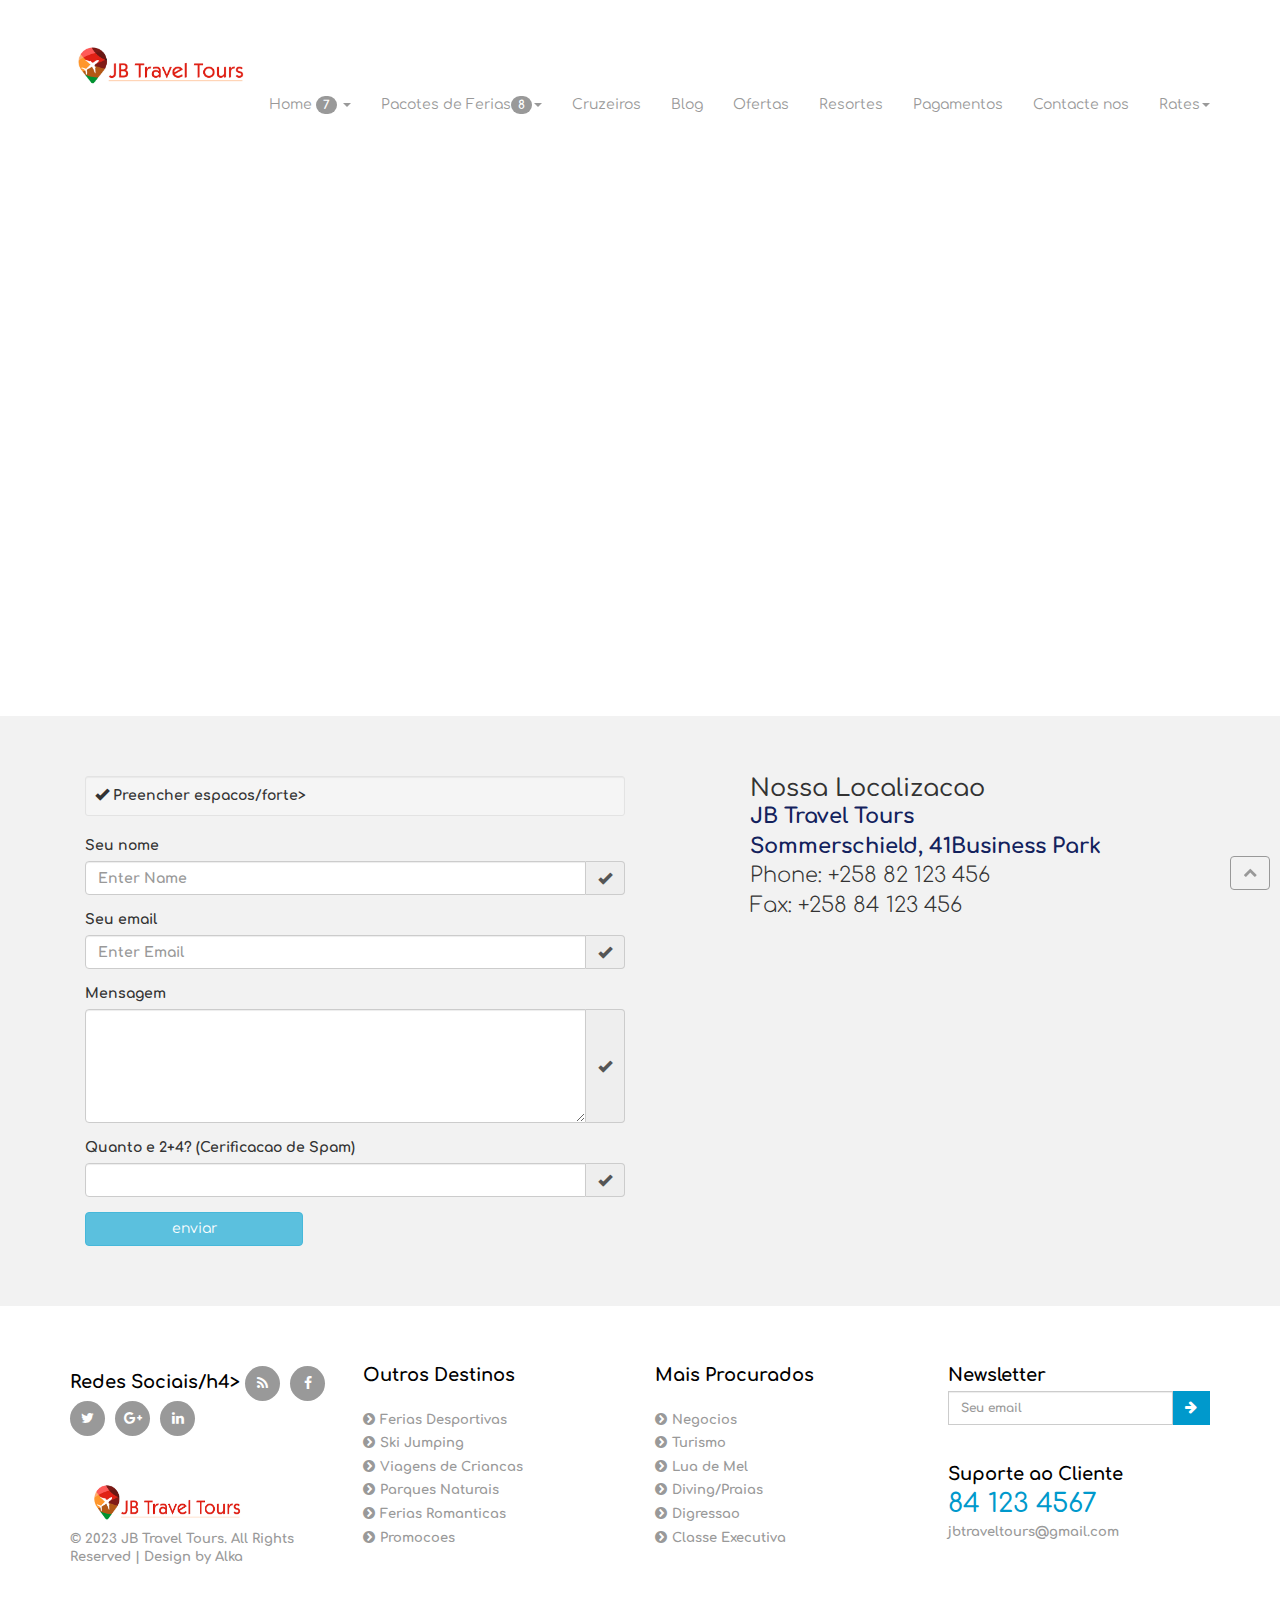
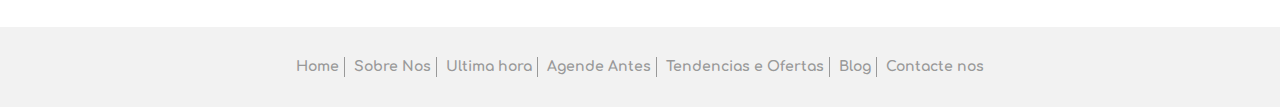
<file: contact.html>
<!DOCTYPE html>
<html lang="en">
  <head>
    <meta charset="utf-8">
    <meta http-equiv="X-UA-Compatible" content="IE=edge">
    <meta name="viewport" content="width=device-width, initial-scale=1">
    <title>Tour & Travel</title>
	<link href="css/bootstrap.min.css" rel="stylesheet">
	<link href="css/style.css" rel="stylesheet">
	<link href="https://fonts.googleapis.com/css?family=Comfortaa" rel="stylesheet">
	<link rel="stylesheet" type="text/css" href="css/font-awesome.min.css" />
	<link href="css/element.css" rel="stylesheet">
	<script src="js/jquery-2.1.1.min.js"></script>
	<script src="js/bootstrap.min.js"></script>
  </head>
<body>

<section id="header">
	<nav class="navbar navbar-default navbar-fixed-top">
        <div class="container">
            <!-- Brand and toggle get grouped for better mobile display -->
            <div class="navbar-header page-scroll">
                <button type="button" class="navbar-toggle" data-toggle="collapse" data-target="#bs-example-navbar-collapse-1">
                    <span class="sr-only">Toggle navigation</span>
                    <span class="icon-bar"></span>
                    <span class="icon-bar"></span>
                    <span class="icon-bar"></span>
                </button>
                <a class="navbar-brand heading_tag" href="index.html"><img src="img/1200/LOGO.jpg" width="184" height="46" alt="logotipo"></a>
            </div>

            <!-- Collect the nav links, forms, and other content for toggling -->
            <div class="collapse navbar-collapse" id="bs-example-navbar-collapse-1">
                <ul class="nav navbar-nav navbar-right">
                    <li class="dropdown dropdown-large">
				<a href="#" class="dropdown-toggle  tag_menu" data-toggle="dropdown">Home <span class="badge indent0">7</span> <b class="caret"></b></a>
				
				<ul class="dropdown-menu dropdown-menu-large row drop_menu_1">
					<li class="col-sm-4 border_right_1">
						<ul>
							<li class="dropdown-header">Pacotes de Voos</li>
							<li><a href="new_homepage.html">Domesticos </a></li>
							<li><a href="full_search.html">Pacote Completo</a></li>
							<li><a href="presentation.html">Regionais</a></li>
							<li><a href="footer_2.html">Internacionais</a></li>
							<li><a href="full_page.html">Executivos</a></li>
							<li><a href="homepage_2.html">Corporativos</a></li>
							<li><a href="new_homepage.html">Multiplos</a></li>
						</ul>
					</li>
					<li class="col-sm-4 border_right_1">
						<ul>
							<li class="dropdown-header">Dicas</li>
							<li><a href="#">Passaporte</a></li>
							<li><a href="#">Cargas</a></li>
							<li><a href="#">Seguro de Viagem</a></li>
							<li><a href="#">Actividades</a></li>
							<li class="dropdown-header">Comercio</li>
						</ul>
					</li>
					
				</ul>
				
			        </li>
                     
                    <li class="dropdown dropdown-large">
				<a href="#" class="dropdown-toggle tag_menu" data-toggle="dropdown">Pacotes de Ferias<span class="badge indent0">8</span><b class="caret"></b></a>
				
				<ul class="dropdown-menu dropdown-menu-large row drop_menu_1">
					<li class="col-sm-4 border_right_1">
						<ul>
							<li class="dropdown-header">Viagens de Ferias</li>
							<li><a href="list.html">Familiar</a></li>
							<li><a href="detail.html">Romantico</a></li>
							<li><a href="blog.html">Turismo</a></li>
							<li><a href="blog_detail.html">Praias</a></li>
							<li><a href="about.html">Sobre nos</a></li>
							<li><a href="payment.html">Modo de Pagamento</a></li>
							<li><a href="contact.html">Contacte nos</a></li>
						</ul>
					</li>
					<li class="col-sm-4 border_right_1">
						<ul>
							<li class="dropdown-header">Tendencias</li>
							<li><a href="list.html"> Mais solicitadas </a></li>
							<li><a href="new_homepage.html"> Destinos de Turismo </a></li>
							<li><a href="detail.html"> Tipos de Turismo</a></li>
							<li><a href="full_search.html">Agentes de Turismo</a></li>
			
							<li><a href="#">Pacotes Actuais</a></li>
							<li><a href="presentation.html">Diving</a></li>
							<li><a href="list.html">Passeios</a></li>
						</ul>
					</li>
					<li class="col-sm-4 border_right_1">
						<ul>
							<li class="dropdown-header">Servicos</li>
							<li><a href="#">Noticias</a></li>
							<li><a href="#">Saude</a></li>
							<li><a href="#">Produtos</a></li>
							<li class="dropdown-header">Negocios</li>
	
							<li><a href="#">Outras Ofertas</a></li>
							<li><a href="#">Detalhes</a></li>
							<li class="dropdown-header">Mais</li>
						</ul>
					</li>
					
				</ul>
				
			        </li>
					
					<li>
                        <a class="tag_menu" href="list.html">Cruzeiros</a>                    </li>
                    
					<li>
                        <a class="tag_menu" href="blog.html">Blog</a>                    </li>
					
					<li>
                        <a class="tag_menu" href="list.html">Ofertas</a>                    </li>
					
					<li>
                        <a class="tag_menu" href="detail.html">Resortes</a>                    </li>
						
					<li>
                        <a class="tag_menu" href="payment.html">Pagamentos</a>                    </li>
						
					<li>
                        <a class="tag_menu" href="contact.html">Contacte nos</a>                    </li>
					
					<li class="dropdown">
					  <a class="tag_menu" href="#" data-toggle="dropdown" role="button" aria-expanded="false">Rates<span class="caret"></span></a>
					  <ul class="dropdown-menu drop_1" role="menu">
						<li class="dropdown-header"> Special Rates </li>
						<li><a href="#">Bonus de Viagens</a></li>
					  </ul>
                    </li>
					
                </ul>
				 
            </div>
            <!-- /.navbar-collapse -->
        </div>
        <!-- /.container-fluid -->
    </nav>
</section>

<section id="contact" class="clearfix">
 <iframe src="https://www.google.com/maps/embed?pb=!1m18!1m12!1m3!1d114964.53925916665!2d-80.29949920266738!3d25.782390733064336!2m3!1f0!2f0!3f0!3m2!1i1024!2i768!4f13.1!3m3!1m2!1s0x88d9b0a20ec8c111%3A0xff96f271ddad4f65!2sMiami%2C+FL%2C+USA!5e0!3m2!1sen!2sin!4v1530774403788" width="100%" height="600px" frameborder="0" style="border:0" allowfullscreen></iframe>
</section>

<section id="contact_us">
	  <div class="container">
	   <div class="row">
	     <div class="col-sm-12">
		   <div class="contact_us">
			  <form role="form" action="#" method="post">
				<div class="col-sm-6">
				  <div class="well well-sm"><strong><i class="glyphicon glyphicon-ok form-control-feedback"></i> Preencher espacos/forte></div>
				  <div class="form-group">
					<label for="InputName">Seu nome</label>
					<div class="input-group">
					  <input type="text" class="form-control" name="InputName" id="InputName" placeholder="Enter Name" required>
					  <span class="input-group-addon"><i class="glyphicon glyphicon-ok form-control-feedback"></i></span></div>
				  </div>
				  <div class="form-group">
					<label for="InputEmail">Seu email</label>
					<div class="input-group">
					  <input type="email" class="form-control" id="InputEmail" name="InputEmail" placeholder="Enter Email" required>
					  <span class="input-group-addon"><i class="glyphicon glyphicon-ok form-control-feedback"></i></span></div>
				  </div>
				  <div class="form-group">
					<label for="InputMessage">Mensagem</label>
					<div class="input-group">
					  <textarea name="InputMessage" id="InputMessage" class="form-control" rows="5" required></textarea>
					  <span class="input-group-addon"><i class="glyphicon glyphicon-ok form-control-feedback"></i></span></div>
				  </div>
				  <div class="form-group">
					<label for="InputReal">Quanto e 2+4? (Cerificacao de Spam)</label>
					<div class="input-group">
					  <input type="text" class="form-control" name="InputReal" id="InputReal" required>
					  <span class="input-group-addon"><i class="glyphicon glyphicon-ok form-control-feedback"></i></span></div>
				  </div>
				  <input type="enviar" name="enviar" id="enviar" value="enviar" class="btn btn-info">
				</div>
			  </form>
			 
			  <div class="col-sm-5 col-sm-push-1">
				<address>
				<h3 class="heading_2">Nossa Localizacao</h3>
				<p class="lead"><a href="#">JB Travel Tours <br>
			Sommerschield, 41Business Park</a><br>
				  Phone: +258 82 123 456<br>
				  Fax: +258 84 123 456</p>
				</address>
			  </div>

			</div>
		 </div>
	   </div>
	  </div>
	</section>

<section id="footer_page_2">
 <div class="container">
  <div class="row">
    <div class="footer_page_2 clearfix">
	   <div class="col-sm-3">
	    <div class="footer_page_2_inner">
		 <h4>Redes Sociais/h4>
		 <ul class="social-network social-circle">
                        <li><a href="#" class="icoRss" title="Rss"><i class="fa fa-rss"></i></a></li>
                        <li><a href="#" class="icoFacebook" title="Facebook"><i class="fa fa-facebook"></i></a></li>
                        <li><a href="#" class="icoTwitter" title="Twitter"><i class="fa fa-twitter"></i></a></li>
                        <li><a href="#" class="icoGoogle" title="Google +"><i class="fa fa-google-plus"></i></a></li>
                        <li><a href="#" class="icoLinkedin" title="Linkedin"><i class="fa fa-linkedin"></i></a></li>
        </ul>
		 <h5><a  href="index.html"><i class= hidden=""></i></a><a class="navbar-brand heading_tag" href="index.html"><img src="img/1200/LOGO.jpg" width="163" height="44" alt="logotipo"></a></h5>
		 <p>&nbsp;</p>
		 <p>© 2023 JB Travel Tours. All Rights Reserved | Design by Alka</a></p>
		</div>
	   </div>
	   <div class="col-sm-3">
	    <div class="footer_page_2_inner_1">
		   <h4>Outros Destinos </h4>
		   <p><i class="fa fa-chevron-circle-right"></i><a href="#">Ferias Desportivas</a></p>
		   <p><i class="fa fa-chevron-circle-right"></i><a href="#">Ski Jumping</a></p>
		   <p><i class="fa fa-chevron-circle-right"></i><a href="#">Viagens de Criancas</a></p>
		   <p><i class="fa fa-chevron-circle-right"></i><a href="#">Parques Naturais</a></p>
		   <p><i class="fa fa-chevron-circle-right"></i><a href="#">Ferias Romanticas</a></p>
		   <p><i class="fa fa-chevron-circle-right"></i><a href="#">Promocoes</a></p>
		</div>
	   </div>
	   <div class="col-sm-3">
	    <div class="footer_page_2_inner_1">
		   <h4>Mais Procurados </h4>
		   <p><i class="fa fa-chevron-circle-right"></i><a href="#">Negocios</a></p>
		   <p><i class="fa fa-chevron-circle-right"></i><a href="#">Turismo</a></p>
		   <p><i class="fa fa-chevron-circle-right"></i><a href="#">Lua de Mel</a></p>
		   <p><i class="fa fa-chevron-circle-right"></i><a href="#">Diving/Praias</a></p>
		   <p><i class="fa fa-chevron-circle-right"></i><a href="#">Digressao</a></p>
		   <p><i class="fa fa-chevron-circle-right"></i><a href="#">Classe Executiva</a></p>
		</div>
	   </div>
	   <div class="col-sm-3">
	    <div class="footer_page_2_inner_2 clearfix">
		   <h4>Newsletter</h4>
		   <div class="input-group clearfix">
				<input type="text" class="form-control" placeholder="Seu email">
				<span class="input-group-btn">
					<button class="btn btn-primary" type="button">
						<i class="fa fa-arrow-right"></i></button>
				</span>
		 </div>
		   <h4>Suporte ao Cliente</h4>
		   <h1>84 123 4567</h1>
		   <p>jbtraveltours@gmail.com</p>
		</div>
	   </div>
	</div>
  </div>
 </div>
</section>

<section id="footer_page_2_bottom">
 <div class="container">
  <div class="row">
   <div class="col-sm-12">
     <div class="footer_page_2_bottom text-center clearfix">
	        <ul>
			 <li><a href="#">Home</a></li>
			 <li><a href="#">Sobre Nos</a></li>
			 <li><a href="#">Ultima hora</a></li>
			 <li><a href="#">Agende Antes</a></li>
			 <li><a href="#">Tendencias e Ofertas</a></li>
			 <li><a href="#">Blog</a></li>
			 <li class="border_none_1"><a href="#">Contacte nos</a></li>
			</ul>
	 </div>
   </div>
  </div>
 </div>
</section>

<div id="toTop" class="btn btn-info" style="display: block; background:none; color:#999; border-color:#999;"><span class="fa fa-chevron-up"></span></div>

<script type="text/javascript">
$(document).ready(function(){
  $('body').append('<div id="toTop" class="btn btn-info"><span class="glyphicon glyphicon-chevron-up"></span> Back to Top</div>');
	$(window).scroll(function () {
		if ($(this).scrollTop() != 0) {
			$('#toTop').fadeIn();
		} else {
			$('#toTop').fadeOut();
		}
	}); 
$('#toTop').click(function(){
	$("html, body").animate({ scrollTop: 0 }, 600);
	return false;
});
});

</script>


<script src="js/classie.js"></script>
<script src="js/cbpAnimatedHeader.js"></script>


</body>
       
</html>
</file>
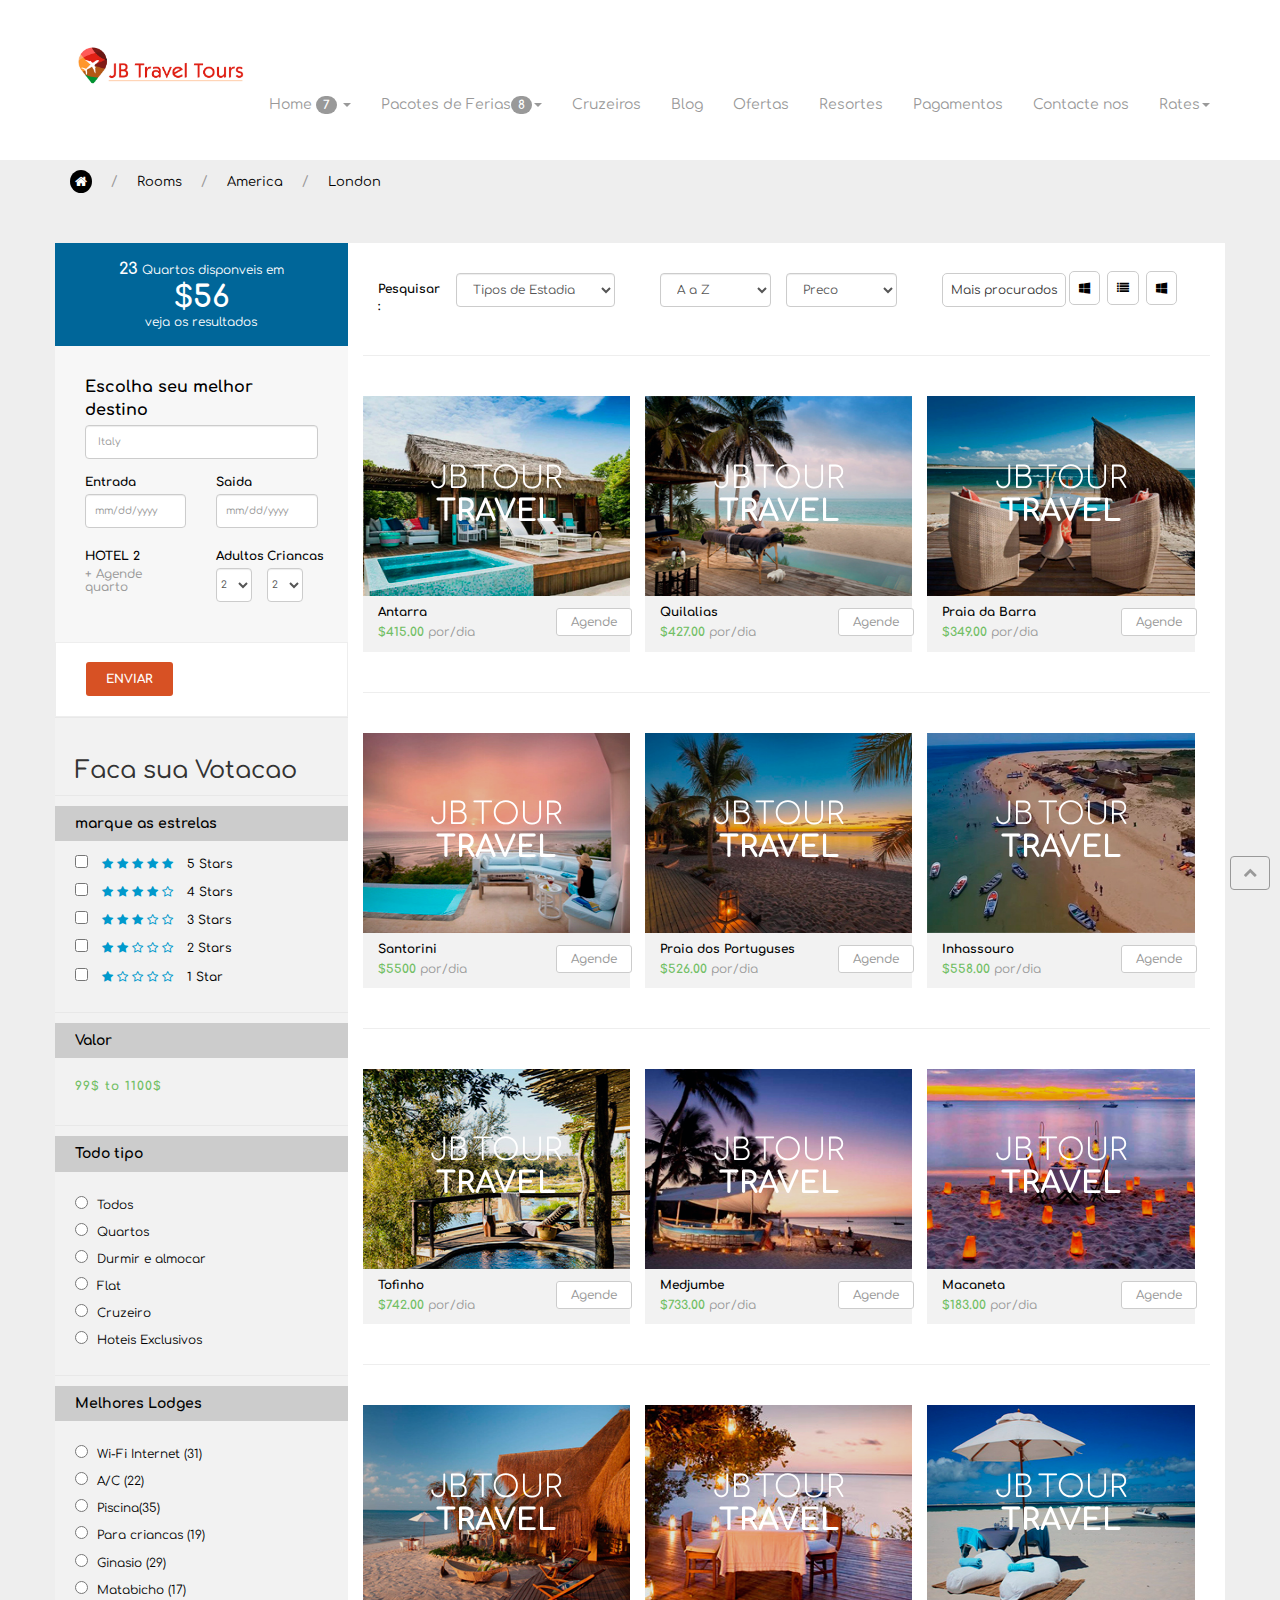
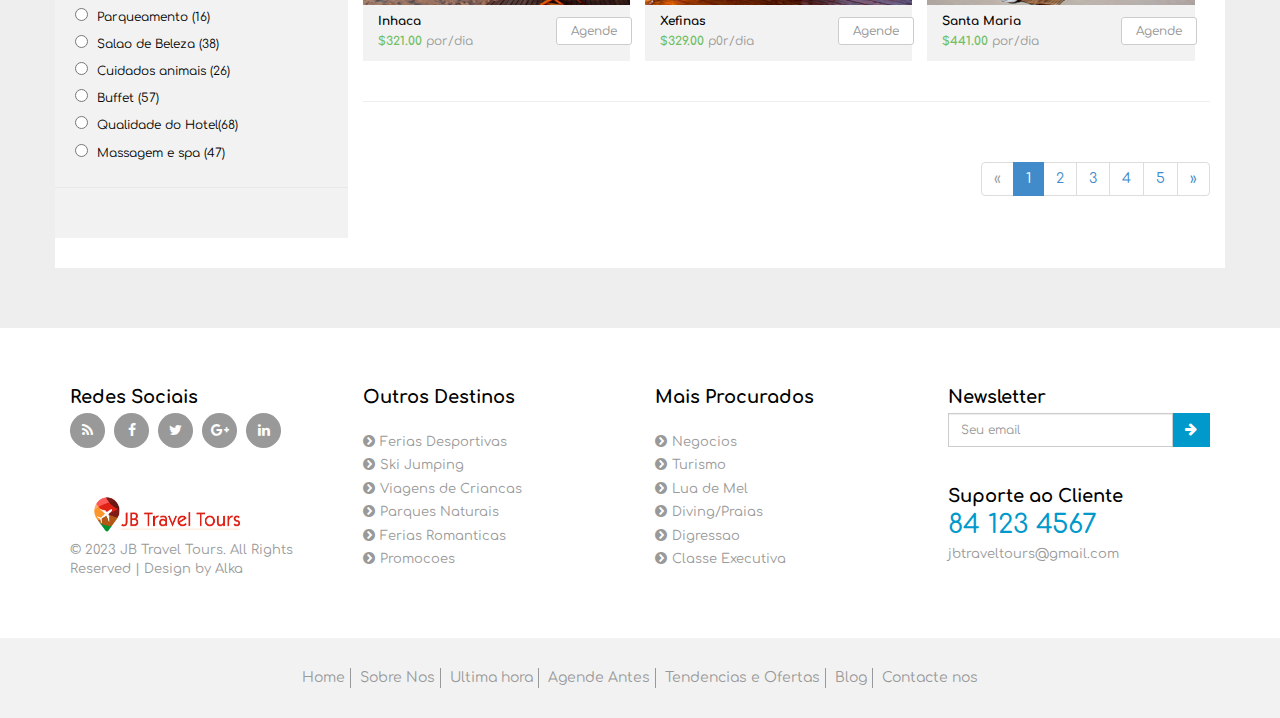
<file: list.html>
<!DOCTYPE html>
<html lang="en">
  <head>
    <meta charset="utf-8">
    <meta http-equiv="X-UA-Compatible" content="IE=edge">
    <meta name="viewport" content="width=device-width, initial-scale=1">
    <title>Tour & Travel</title>
	<link href="css/bootstrap.min.css" rel="stylesheet">
	<link href="css/style.css" rel="stylesheet">
	<link href="https://fonts.googleapis.com/css?family=Comfortaa" rel="stylesheet">
	<link rel="stylesheet" type="text/css" href="css/font-awesome.min.css" />
	<link href="css/element.css" rel="stylesheet">
	<script src="js/jquery-2.1.1.min.js"></script>
	<script src="js/bootstrap.min.js"></script>
	<link rel="stylesheet" type="text/css" href="js/codebase/dhtmlxcalendar.css"/>
	<script src="js/codebase/dhtmlxcalendar.js"></script>
	<script>
		var myCalendar;
		function doOnLoad() {
			myCalendar = new dhtmlXCalendarObject(["cal_1","cal_2", "cal_3", "cal_4", "cal_5", "cal_6", "cal_7", "cal_8"]);
		}
	</script>


  </head>
<body  onload="doOnLoad();">
<section id="header">
	<nav class="navbar navbar-default navbar-fixed-top">
        <div class="container">
            <!-- Brand and toggle get grouped for better mobile display -->
            <div class="navbar-header page-scroll">
                <button type="button" class="navbar-toggle" data-toggle="collapse" data-target="#bs-example-navbar-collapse-1">
                    <span class="sr-only">Toggle navigation</span>
                    <span class="icon-bar"></span>
                    <span class="icon-bar"></span>
                    <span class="icon-bar"></span>
                </button>
                 <a class="navbar-brand heading_tag" href="index.html"><img src="img/1200/LOGO.jpg" width="184" height="46" alt="logotipo"></a>
            </div>

            <!-- Collect the nav links, forms, and other content for toggling -->
            <div class="collapse navbar-collapse" id="bs-example-navbar-collapse-1">
                <ul class="nav navbar-nav navbar-right">
                    <li class="dropdown dropdown-large">
				<a href="#" class="dropdown-toggle tag_menu" data-toggle="dropdown">Home <span class="badge indent0">7</span> <b class="caret"></b></a>
				
				<ul class="dropdown-menu dropdown-menu-large row drop_menu_1">
					<li class="col-sm-4 border_right_1">
						<ul>
								<li class="dropdown-header">Pacotes de Voos</li>
							<li><a href="new_homepage.html">Domesticos </a></li>
							<li><a href="full_search.html">Pacote Completo</a></li>
							<li><a href="presentation.html">Regionais</a></li>
							<li><a href="footer_2.html">Internacionais</a></li>
							<li><a href="full_page.html">Executivos</a></li>
							<li><a href="homepage_2.html">Corporativos</a></li>
							<li><a href="new_homepage.html">Multiplos</a></li>
						</ul>
					</li>
					<li class="col-sm-4 border_right_1">
						<ul>
							<li class="dropdown-header">Dicas</li>
							<li><a href="#">Passaporte</a></li>
							<li><a href="#">Cargas</a></li>
							<li><a href="#">Seguro de Viagem</a></li>
							<li><a href="#">Actividades</a></li>
							<li class="dropdown-header">Comercio</li>
						</ul>
					</li>
					
				</ul>
				
			        </li>
                     
                    <li class="dropdown dropdown-large">
				<a href="#" class="dropdown-toggle tag_menu" data-toggle="dropdown">Pacotes de Ferias<span class="badge indent0">8</span><b class="caret"></b></a>
				
				<ul class="dropdown-menu dropdown-menu-large row drop_menu_1">
					<li class="col-sm-4 border_right_1">
						<ul>
							<li class="dropdown-header">Viagens de Ferias</li>
							<li><a href="list.html">Familiar</a></li>
							<li><a href="detail.html">Romantico</a></li>
							<li><a href="blog.html">Turismo</a></li>
							<li><a href="blog_detail.html">Praias</a></li>
							<li><a href="about.html">Sobre nos</a></li>
							<li><a href="payment.html">Modo de Pagamento</a></li>
							<li><a href="contact.html">Contacte nos</a></li>
						</ul>
					</li>
					<li class="col-sm-4 border_right_1">
						<ul>
							<li class="dropdown-header">Tendencias</li>
							<li><a href="list.html"> Mais solicitadas </a></li>
							<li><a href="new_homepage.html"> Destinos de Turismo </a></li>
							<li><a href="detail.html"> Tipos de Turismo</a></li>
							<li><a href="full_search.html">Agentes de Turismo</a></li>
			
							<li><a href="#">Pacotes Actuais</a></li>
							<li><a href="presentation.html">Diving</a></li>
							<li><a href="list.html">Passeios</a></li>
						</ul>
					</li>
					<li class="col-sm-4 border_right_1">
						<ul>
							<li class="dropdown-header">Servicos</li>
							<li><a href="#">Noticias</a></li>
							<li><a href="#">Saude</a></li>
							<li><a href="#">Produtos</a></li>
							<li class="dropdown-header">Negocios</li>
	
							<li><a href="#">Outras Ofertas</a></li>
							<li><a href="#">Detalhes</a></li>
							<li class="dropdown-header">Mais</li>
						</ul>
					</li>
					
				</ul>
				
			        </li>
					
					<li>
                        <a class="tag_menu" href="list.html">Cruzeiros</a>                    </li>
                    
					<li>
                        <a class="tag_menu" href="blog.html">Blog</a>                    </li>
					
					<li>
                        <a class="tag_menu" href="list.html">Ofertas</a>                    </li>
					
					<li>
                        <a class="tag_menu" href="detail.html">Resortes</a>                    </li>
						
					<li>
                        <a class="tag_menu" href="payment.html">Pagamentos</a>                    </li>
						
					<li>
                        <a class="tag_menu" href="contact.html">Contacte nos</a>                    </li>
					
					<li class="dropdown">
					  <a class="tag_menu" href="#" data-toggle="dropdown" role="button" aria-expanded="false">Rates<span class="caret"></span></a>
					  <ul class="dropdown-menu drop_1" role="menu">
						<li class="dropdown-header"> Special Rates </li>
						<li><a href="#">Bonus de Viagens</a></li>

					  </ul>
                    </li>
					
                </ul>
				 
            </div>
            <!-- /.navbar-collapse -->
        </div>
        <!-- /.container-fluid -->
    </nav>
</section>

<section id="list">
 <div class="container">
  <div class="row">
   <div class="list clearfix">
     <ul>
	   <li><a href="#"><i class="fa fa-home"></i></a> /</li>
	   <li><a href="#">Rooms</a> /</li>
	   <li><a href="#">America</a> /</li>
	   <li><a href="#">London</a></li>
	 </ul>
   </div>
   <div class="list_1 clearfix">
     <div class="col-sm-3 space_all">
	  <div class="list_1_left clearfix">
	   <div class="list_1_left_inner text-center clearfix">
	     <p><span>23</span> Quartos disponveis em</p>
         <h2>$56</h2>
         <p>veja os resultados</p>
	   </div>
	   <div class="list_1_left_inner_1 clearfix">
					  <div class="tab_inner clearfix">
					    <div class="menu_1_inner col-sm-12 clearfix">
						    <p>Escolha seu melhor destino </p>
						   <input class="form-control" placeholder="Italy" type="text">
						</div>
					    <div class="clearfix">
						  <div class="col-sm-6 ">            
						 <div class="tab_inner_1 clearfix"> 
						  
						  <div class="tab_inner_1_inner clearfix">
						    <p>Entrada</p>
						   <input class="form-control" id="cal_3" placeholder="mm/dd/yyyy" type="text">
						  </div>
						  <div class="tab_inner_1_inner clearfix">
						    <p>HOTEL 2</p>
						   <h6><a href="#">+ Agende quarto</a></h6>
						  </div>
						 </div>
						</div>
						  <div class="col-sm-6 ">            
						 <div class="tab_inner_1 clearfix"> 
						  <div class="tab_inner_1_inner clearfix">
						    <p>Saida</p>
						   <input class="form-control" id="cal_4" placeholder="mm/dd/yyyy" type="text">
						  </div>
						  <div class="tab_inner_1_inner clearfix">
						    <div class="tab_inner_1_inner_1_inner clearfix">
							  <div class="col-sm-6 space_left">
							    <p>Adultos</p>
						        <select class="form_1 form-control">
									<option value="1"> 2 </option>
									<option value="2"> 1 </option>
									<option value="3"> 2 </option>
									<option value="4"> 3 </option>
									<option value="5"> 4 </option>
									<option value="6"> 5 </option>
				          </select>   
							  </div>
							  <div class="col-sm-6 space_left">
							    <p>Criancas</p>
						        <select class="form_1 form-control">
									<option value="1"> 2 </option>
									<option value="2"> 1 </option>
									<option value="3"> 2 </option>
									<option value="4"> 3 </option>
									<option value="5"> 4 </option>
									<option value="6"> 5 </option>
				          </select>   
							  </div>
							</div>
						    
						  </div>
						 </div>
						</div>
						</div>
					  </div>
					  <div class="tab_inner_last clearfix">
					    <h4><a href="#">ENVIAR</a></h4>
					  </div>
	   </div>
	   <div class="list_1_left_inner_2 clearfix">
	    <h3>Faca sua Votacao</h3>
		<a href="#"><h5>marque as estrelas</h5></a>
		<h6>
		 <input type="checkbox" class="check_1">
		 <i class="fa fa-star"></i>
		 <i class="fa fa-star"></i>
		 <i class="fa fa-star"></i>
		 <i class="fa fa-star"></i>
		 <i class="fa fa-star"></i>
		 <span>5 Stars</span>
		</h6>
		<h6>
		 <input type="checkbox" class="check_1">
		 <i class="fa fa-star"></i>
		 <i class="fa fa-star"></i>
		 <i class="fa fa-star"></i>
		 <i class="fa fa-star"></i>
		 <i class="fa fa-star-o"></i>
		 <span>4 Stars</span>
		</h6>
		<h6>
		 <input type="checkbox" class="check_1">
		 <i class="fa fa-star"></i>
		 <i class="fa fa-star"></i>
		 <i class="fa fa-star"></i>
		 <i class="fa fa-star-o"></i>
		 <i class="fa fa-star-o"></i>
		 <span>3 Stars</span>
		</h6>
		<h6>
		 <input type="checkbox" class="check_1">
		 <i class="fa fa-star"></i>
		 <i class="fa fa-star"></i>
		 <i class="fa fa-star-o"></i>
		 <i class="fa fa-star-o"></i>
		 <i class="fa fa-star-o"></i>
		 <span>2 Stars</span>
		</h6>
		<h6>
		 <input type="checkbox" class="check_1">
		 <i class="fa fa-star"></i>
		 <i class="fa fa-star-o"></i>
		 <i class="fa fa-star-o"></i>
		 <i class="fa fa-star-o"></i>
		 <i class="fa fa-star-o"></i>
		 <span>1 Star</span>
		</h6>
		
		<div class="list_1_left_inner_2_inner clearfix">
		  <a href="#"><h5>Valor</h5></a>
		  <p>99$ to 1100$</p>
		  <a href="#"><h5>Todo tipo</h5></a>
		</div>
		
		<div class="list_1_left_inner_2_inner_1 clearfix">
	       <p><input type="radio"> <span>Todos</span></p>
		   <p><input type="radio"> <span>Quartos</span></p>
		   <p><input type="radio"> <span>Durmir e almocar</span></p>
		   <p><input type="radio"> <span>Flat</span></p>
		   <p><input type="radio"> <span>Cruzeiro </span></p>
		   <p><input type="radio"> <span>Hoteis Exclusivos</span></p>
		   
		</div>
		
		<a href="#"><h5>Melhores Lodges</h5></a>
		<div class="list_1_left_inner_2_inner_1 clearfix">
	       <p><input type="radio"> <span>Wi-Fi Internet (31)</span></p>
		   <p><input type="radio"> <span>A/C  (22)</span></p>
		   <p><input type="radio"> <span>Piscina(35)</span></p>
		   <p><input type="radio"> <span>Para criancas (19)</span></p>
		   <p><input type="radio"> <span>Ginasio (29)</span></p>
		   <p><input type="radio"> <span>Matabicho (17)</span></p>
		   <p><input type="radio"> <span>Parqueamento (16)</span></p>
		   <p><input type="radio"> <span>Salao de Beleza (38)</span></p>
		   <p><input type="radio"> <span>Cuidados animais (26)</span></p>
		   <p><input type="radio"> <span>Buffet (57)</span></p>
		   <p><input type="radio"> <span>Qualidade do Hotel(68)</span></p>
		   <p><input type="radio"> <span>Massagem e spa (47)</span></p>
		   
		</div>
	   </div>
	  </div>
	 </div>
	 <div class="col-sm-9">
	  <div class="list_1_right clearfix">
	   <div class="list_1_right_1 clearfix">
	    <div class="col-sm-4">
		 <div class="list_1_right_1_left clearfix">
		  <div class="col-sm-3 space_all">
		   <p>Pesquisar :</p>
		  </div>
		  <div class="col-sm-9 right">
		    <select class="form_1 form-control">
									<option value="Country">Tipos de Estadia </option>
									<option value="India"> 5 stars </option>
									<option value="United states"> 4 stars </option>
									<option value="Afghanisthan">3 stars </option>
									<option value="China"> 2 stars</option>
									<option value="Indonesia">1 stars </option>
				          </select>
		  </div>
		 </div>
		</div>
		<div class="col-sm-4">
		 <div class="list_1_right_1_left clearfix">
		  <div class="col-sm-6 space_left">
		   <select class="form_1 form-control">
									<option value="Country">A a Z </option>
									<option value="India"> A a Z </option>
									<option value="United states">  Z a A </option>
		   </select>
		  </div>
		  <div class="col-sm-6 space_left">
		    <select class="form_1 form-control">
									<option value="Country">Preco </option>
									<option value="India"> Alto </option>
									<option value="United states"> Baixo </option>
		   </select>
		  </div>
		 </div>
		</div>
		<div class="col-sm-4">
		 <div class="list_1_right_1_right clearfix">
		    <div class="col-sm-6 space_all">
			 <p><a href="#">Mais procurados</a></p>
			</div>
			<div class="col-sm-6 space_all">
			  <h6>
			  <a href="#"><i class="fa fa-windows"></i></a>
			  <a href="#"><i class="fa fa-list "></i></a>
			  <a href="#"><i class="fa fa-windows"></i></a>
			  </h6>
			</div>
		 </div>
		</div>
	   </div>
	   <div class="list_1_right_2 clearfix">
	    <div class="col-sm-4 space_left">
		 <div class="list_1_right_2_inner clearfix">
		   <div class="grid clearfix">
					
					<figure class="effect-ming">
						<img src="img/30.jpg" alt="img08"/>
						<figcaption>
							<h2>JB Tour <span>Travel</span></h2>
							<p> Lorem ipsum dolor sit amet adipiscing elit Integer nec odio.</p>
							<a href="detail.html">Mais</a>						</figcaption>			
		  </figure>
	  </div>
	       <div class="list_1_right_2_inner_1 clearfix">
		    <div class="col-sm-8">
			 <h6>Antarra</h6>
			 <p><span>$415.00</span> por/dia</p>
			</div>
			<div class="col-sm-4">
			  <h5><a href="detail.html">Agende</a></h5>
			</div>
		   </div>
		 </div>
		</div>
		<div class="col-sm-4 space_left">
		 <div class="list_1_right_2_inner clearfix">
		   <div class="grid clearfix">
					
					<figure class="effect-ming">
						<img src="img/31.jpg" alt="img08"/>
						<figcaption>
							<h2>JB Tour <span>Travel</span></h2>
							<p> Lorem ipsum dolor sit amet adipiscing elit Integer nec odio.</p>
							<a href="detail.html">Mais</a>						</figcaption>			
		  </figure>
	  </div>
	       <div class="list_1_right_2_inner_1 clearfix">
		    <div class="col-sm-8">
			 <h6>Quilalias</h6>
			 <p><span>$427.00</span> por/dia</p>
			</div>
			<div class="col-sm-4">
			  <h5><a href="detail.html">Agende</a></h5>
			</div>
		   </div>
		 </div>
		</div>
		<div class="col-sm-4 space_left">
		 <div class="list_1_right_2_inner clearfix">
		   <div class="grid clearfix">
					
					<figure class="effect-ming">
						<img src="img/32.jpg" alt="img08"/>
						<figcaption>
							<h2>JB Tour <span>Travel</span></h2>
							<p> Lorem ipsum dolor sit amet adipiscing elit Integer nec odio.</p>
							<a href="detail.html">Mais</a>						</figcaption>			
		  </figure>
	  </div>
	       <div class="list_1_right_2_inner_1 clearfix">
		    <div class="col-sm-8">
			 <h6>Praia da Barra</h6>
			 <p><span>$349.00</span> por/dia</p>
			</div>
			<div class="col-sm-4">
			  <h5><a href="detail.html">Agende</a></h5>
			</div>
		   </div>
		 </div>
		</div>

	   </div>
	   <div class="list_1_right_2 clearfix">
	    <div class="col-sm-4 space_left">
		 <div class="list_1_right_2_inner clearfix">
		   <div class="grid clearfix">
					
					<figure class="effect-ming">
						<img src="img/33.jpg" alt="img08"/>
						<figcaption>
							<h2>JB Tour <span>Travel</span></h2>
							<p> Lorem ipsum dolor sit amet adipiscing elit Integer nec odio.</p>
							<a href="detail.html">Mais</a>						</figcaption>			
		  </figure>
	  </div>
	       <div class="list_1_right_2_inner_1 clearfix">
		    <div class="col-sm-8">
			 <h6>Santorini</h6>
			 <p><span>$5500</span> por/dia</p>
			</div>
			<div class="col-sm-4">
			  <h5><a href="detail.html">Agende</a></h5>
			</div>
		   </div>
		 </div>
		</div>
		<div class="col-sm-4 space_left">
		 <div class="list_1_right_2_inner clearfix">
		   <div class="grid clearfix">
					
					<figure class="effect-ming">
						<img src="img/34.jpg" alt="img08"/>
						<figcaption>
							<h2>JB Tour <span>Travel</span></h2>
							<p> Lorem ipsum dolor sit amet adipiscing elit Integer nec odio.</p>
							<a href="detail.html">Mais</a>						</figcaption>			
		  </figure>
	  </div>
	       <div class="list_1_right_2_inner_1 clearfix">
		    <div class="col-sm-8">
			 <h6>Praia dos Portuguses</h6>
			 <p><span>$526.00</span> por/dia</p>
			</div>
			<div class="col-sm-4">
			  <h5><a href="detail.html">Agende</a></h5>
			</div>
		   </div>
		 </div>
		</div>
		<div class="col-sm-4 space_left">
		 <div class="list_1_right_2_inner clearfix">
		   <div class="grid clearfix">
					
					<figure class="effect-ming">
						<img src="img/35.jpg" alt="img08"/>
						<figcaption>
							<h2>JB Tour <span>Travel</span></h2>
							<p> Lorem ipsum dolor sit amet adipiscing elit Integer nec odio.</p>
							<a href="detail.html">Mais</a>						</figcaption>			
		  </figure>
	  </div>
	       <div class="list_1_right_2_inner_1 clearfix">
		    <div class="col-sm-8">
			 <h6>Inhassouro</h6>
			 <p><span>$558.00</span> por/dia</p>
			</div>
			<div class="col-sm-4">
			  <h5><a href="detail.html">Agende</a></h5>
			</div>
		   </div>
		 </div>
		</div>

	   </div>
	   <div class="list_1_right_2 clearfix">
	    <div class="col-sm-4 space_left">
		 <div class="list_1_right_2_inner clearfix">
		   <div class="grid clearfix">
					
					<figure class="effect-ming">
						<img src="img/36.jpg" alt="img08"/>
						<figcaption>
							<h2>JB Tour <span>Travel</span></h2>
							<p> Lorem ipsum dolor sit amet adipiscing elit Integer nec odio.</p>
							<a href="detail.html">Mais</a>						</figcaption>			
		  </figure>
	  </div>
	       <div class="list_1_right_2_inner_1 clearfix">
		    <div class="col-sm-8">
			 <h6>Tofinho</h6>
			<p><span>$742.00</span> por/dia</p>
			</div>
			<div class="col-sm-4">
			  <h5><a href="detail.html">Agende</a></h5>
			</div>
		   </div>
		 </div>
		</div>
		<div class="col-sm-4 space_left">
		 <div class="list_1_right_2_inner clearfix">
		   <div class="grid clearfix">
					
					<figure class="effect-ming">
						<img src="img/37.jpg" alt="img08"/>
						<figcaption>
							<h2>JB Tour <span>Travel</span></h2>
							<p> Lorem ipsum dolor sit amet adipiscing elit Integer nec odio.</p>
							<a href="detail.html">Mais</a>						</figcaption>			
		  </figure>
	  </div>
	       <div class="list_1_right_2_inner_1 clearfix">
		    <div class="col-sm-8">
			 <h6>Medjumbe</h6>
			 <p><span>$733.00</span> por/dia</p>
			</div>
			<div class="col-sm-4">
			  <h5><a href="detail.html">Agende</a></h5>
			</div>
		   </div>
		 </div>
		</div>
		<div class="col-sm-4 space_left">
		 <div class="list_1_right_2_inner clearfix">
		   <div class="grid clearfix">
					
					<figure class="effect-ming">
						<img src="img/38.jpg" alt="img08"/>
						<figcaption>
							<h2>JB Tour <span>Travel</span></h2>
							<p> Lorem ipsum dolor sit amet adipiscing elit Integer nec odio.</p>
							<a href="detail.html">Mais</a>						</figcaption>			
		  </figure>
	  </div>
	       <div class="list_1_right_2_inner_1 clearfix">
		    <div class="col-sm-8">
			 <h6>Macaneta</h6>
			 <p><span>$183.00</span> por/dia</p>
			</div>
			<div class="col-sm-4">
			  <h5><a href="detail.html">Agende</a></h5>
			</div>
		   </div>
		 </div>
		</div>

	   </div>
       <div class="list_1_right_2 clearfix">
	    <div class="col-sm-4 space_left">
		 <div class="list_1_right_2_inner clearfix">
		   <div class="grid clearfix">
					
					<figure class="effect-ming">
						<img src="img/39.jpg" alt="img08"/>
						<figcaption>
							<h2>JB Tour <span>Travel</span></h2>
							<p> Lorem ipsum dolor sit amet adipiscing elit Integer nec odio.</p>
							<a href="detail.html">Mais</a>						</figcaption>			
		  </figure>
	  </div>
	       <div class="list_1_right_2_inner_1 clearfix">
		    <div class="col-sm-8">
			 <h6>Inhaca</h6>
			 <p><span>$321.00</span> por/dia</p>
			</div>
			<div class="col-sm-4">
			  <h5><a href="detail.html">Agende</a></h5>
			</div>
		   </div>
		 </div>
		</div>
		<div class="col-sm-4 space_left">
		 <div class="list_1_right_2_inner clearfix">
		   <div class="grid clearfix">
					
					<figure class="effect-ming">
						<img src="img/40.jpg" alt="img08"/>
						<figcaption>
							<h2>JB Tour <span>Travel</span></h2>
							<p> Lorem ipsum dolor sit amet adipiscing elit Integer nec odio.</p>
							<a href="detail.html">Mais</a>						</figcaption>			
		  </figure>
	  </div>
	       <div class="list_1_right_2_inner_1 clearfix">
		    <div class="col-sm-8">
			 <h6>Xefinas</h6>
			 <p><span>$329.00</span> p0r/dia</p>
			</div>
			<div class="col-sm-4">
			  <h5><a href="detail.html">Agende</a></h5>
			</div>
		   </div>
		 </div>
		</div>
		<div class="col-sm-4 space_left">
		 <div class="list_1_right_2_inner clearfix">
		   <div class="grid clearfix">
					
					<figure class="effect-ming">
						<img src="img/41.jpg" alt="img08"/>
						<figcaption>
							<h2>JB Tour <span>Travel</span></h2>
							<p> Lorem ipsum dolor sit amet adipiscing elit Integer nec odio.</p>
							<a href="detail.html">Mais</a>						</figcaption>			
		  </figure>
	  </div>
	       <div class="list_1_right_2_inner_1 clearfix">
		    <div class="col-sm-8">
			 <h6>Santa Maria</h6>
			<p><span>$441.00</span> por/dia</p>
			</div>
			<div class="col-sm-4">
			  <h5><a href="detail.html">Agende</a></h5>
			</div>
		   </div>
		 </div>
		</div>

	   </div>
	   <div class="list_1_right_last clearfix text-right">
	     <ul class="pagination">
              <li class="disabled"><a href="detail.html">«</a></li>
              <li class="active"><a href="detail.html">1 <span class="sr-only">(current)</span></a></li>
              <li><a href="detail.html">2</a></li>
              <li><a href="detail.html">3</a></li>
              <li><a href="detail.html">4</a></li>
              <li><a href="detail.html">5</a></li>
              <li><a href="detail.html">»</a></li>
            </ul>
	   </div>
	  </div>
	 </div>
   </div>
  </div>
 </div>
</section>

<section id="footer_page_2">
 <div class="container">
  <div class="row">
    <div class="footer_page_2 clearfix">
	   <div class="col-sm-3">
	    <div class="footer_page_2_inner">
		 <h4>Redes Sociais</h4>
		 <ul class="social-network social-circle">
                        <li><a href="#" class="icoRss" title="Rss"><i class="fa fa-rss"></i></a></li>
                        <li><a href="#" class="icoFacebook" title="Facebook"><i class="fa fa-facebook"></i></a></li>
                        <li><a href="#" class="icoTwitter" title="Twitter"><i class="fa fa-twitter"></i></a></li>
                        <li><a href="#" class="icoGoogle" title="Google +"><i class="fa fa-google-plus"></i></a></li>
                        <li><a href="#" class="icoLinkedin" title="Linkedin"><i class="fa fa-linkedin"></i></a></li>
        </ul>
		 <h5><a  href="index.html"><i class= hidden=""></i></a><a class="navbar-brand heading_tag" href="index.html"><img src="img/1200/LOGO.jpg" width="163" height="44" alt="logotipo"></a></h5>
		 <p>&nbsp;</p>
		 <p>© 2023 JB Travel Tours. All Rights Reserved | Design by Alka</a></p>
		</div>
	   </div>
	   <div class="col-sm-3">
	    <div class="footer_page_2_inner_1">
		   <h4>Outros Destinos </h4>
		   <p><i class="fa fa-chevron-circle-right"></i><a href="#">Ferias Desportivas</a></p>
		   <p><i class="fa fa-chevron-circle-right"></i><a href="#">Ski Jumping</a></p>
		   <p><i class="fa fa-chevron-circle-right"></i><a href="#">Viagens de Criancas</a></p>
		   <p><i class="fa fa-chevron-circle-right"></i><a href="#">Parques Naturais</a></p>
		   <p><i class="fa fa-chevron-circle-right"></i><a href="#">Ferias Romanticas</a></p>
		   <p><i class="fa fa-chevron-circle-right"></i><a href="#">Promocoes</a></p>
		</div>
	   </div>
	   <div class="col-sm-3">
	    <div class="footer_page_2_inner_1">
		   <h4>Mais Procurados </h4>
		   <p><i class="fa fa-chevron-circle-right"></i><a href="#">Negocios</a></p>
		   <p><i class="fa fa-chevron-circle-right"></i><a href="#">Turismo</a></p>
		   <p><i class="fa fa-chevron-circle-right"></i><a href="#">Lua de Mel</a></p>
		   <p><i class="fa fa-chevron-circle-right"></i><a href="#">Diving/Praias</a></p>
		   <p><i class="fa fa-chevron-circle-right"></i><a href="#">Digressao</a></p>
		   <p><i class="fa fa-chevron-circle-right"></i><a href="#">Classe Executiva</a></p>
		</div>
	   </div>
	   <div class="col-sm-3">
	    <div class="footer_page_2_inner_2 clearfix">
		   <h4>Newsletter</h4>
		   <div class="input-group clearfix">
				<input type="text" class="form-control" placeholder="Seu email">
				<span class="input-group-btn">
					<button class="btn btn-primary" type="button">
						<i class="fa fa-arrow-right"></i></button>
				</span>
		 </div>
		   <h4>Suporte ao Cliente</h4>
		   <h1>84 123 4567</h1>
		   <p>jbtraveltours@gmail.com</p>
		</div>
	   </div>
	</div>
  </div>
 </div>
</section>

<section id="footer_page_2_bottom">
 <div class="container">
  <div class="row">
   <div class="col-sm-12">
     <div class="footer_page_2_bottom text-center clearfix">
	        <ul>
			 <li><a href="#">Home</a></li>
			 <li><a href="#">Sobre Nos</a></li>
			 <li><a href="#">Ultima hora</a></li>
			 <li><a href="#">Agende Antes</a></li>
			 <li><a href="#">Tendencias e Ofertas</a></li>
			 <li><a href="#">Blog</a></li>
			 <li class="border_none_1"><a href="#">Contacte nos</a></li>
			</ul>
	 </div>
   </div>
  </div>
 </div>
</section>

<div id="toTop" class="btn btn-info" style="display: block; background:none; color:#999; border-color:#999;"><span class="fa fa-chevron-up"></span></div>

<script type="text/javascript">
$(document).ready(function(){
  $('body').append('<div id="toTop" class="btn btn-info"><span class="glyphicon glyphicon-chevron-up"></span> Back to Top</div>');
	$(window).scroll(function () {
		if ($(this).scrollTop() != 0) {
			$('#toTop').fadeIn();
		} else {
			$('#toTop').fadeOut();
		}
	}); 
$('#toTop').click(function(){
	$("html, body").animate({ scrollTop: 0 }, 600);
	return false;
});
});

</script>


<script src="js/classie.js"></script>
<script src="js/cbpAnimatedHeader.js"></script>

</body>
       
</html>
</file>
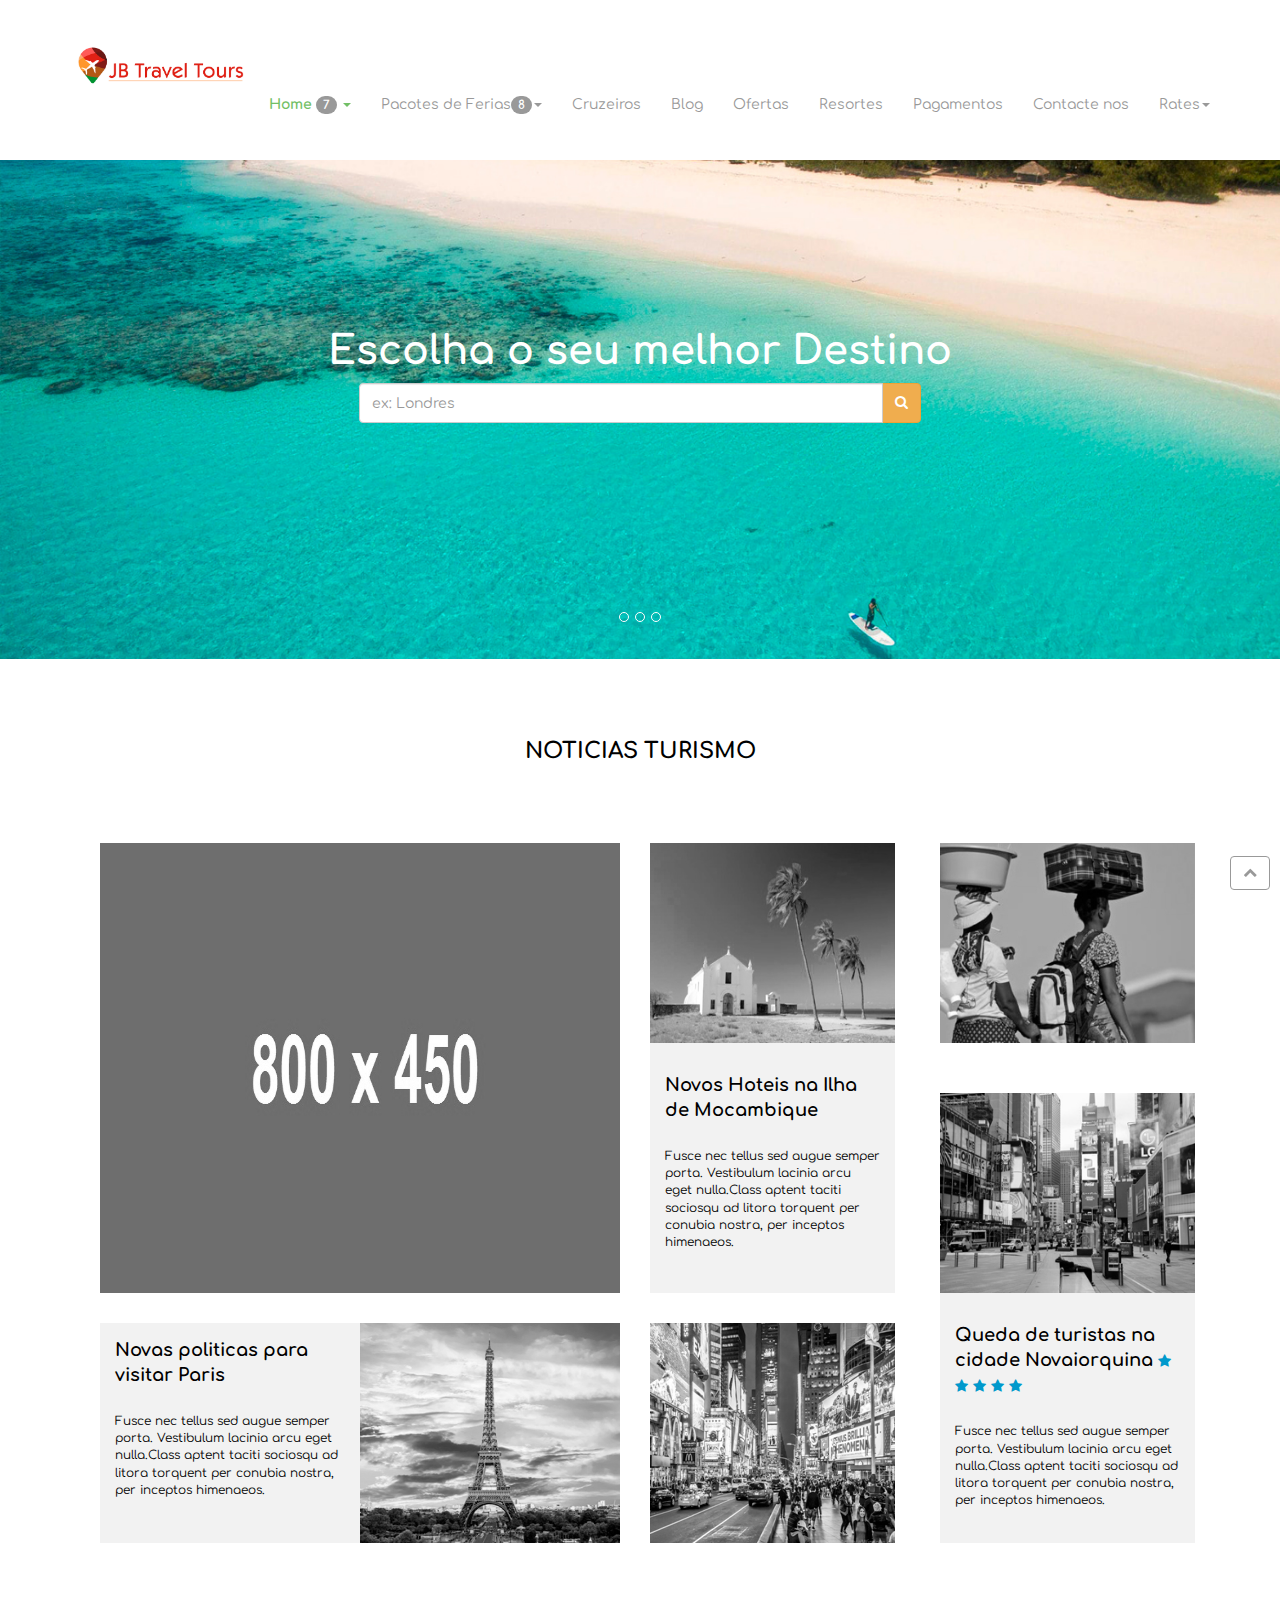
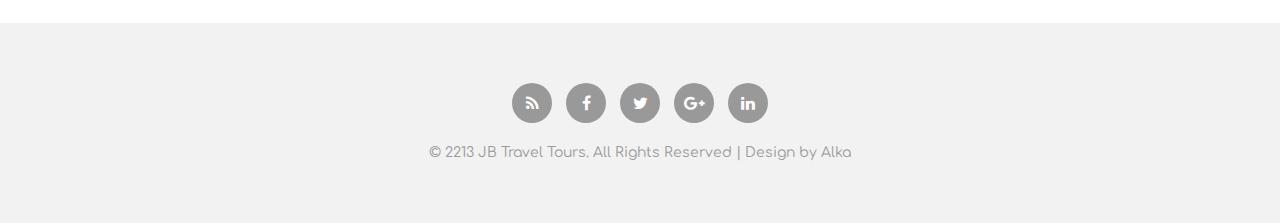
<file: new_homepage.html>
<!DOCTYPE html>
<html lang="en">
  <head>
    <meta charset="utf-8">
    <meta http-equiv="X-UA-Compatible" content="IE=edge">
    <meta name="viewport" content="width=device-width, initial-scale=1">
    <title>Tour & Travel</title>
	<link href="css/bootstrap.min.css" rel="stylesheet">
	<link href="css/style.css" rel="stylesheet">
	<link href="https://fonts.googleapis.com/css?family=Comfortaa" rel="stylesheet">
	<link rel="stylesheet" type="text/css" href="css/font-awesome.min.css" />
	<link href="css/element.css" rel="stylesheet">
	<script src="js/jquery-2.1.1.min.js"></script>
	<script src="js/bootstrap.min.js"></script>
  </head>
<body>
<section id="header">
	<nav class="navbar navbar-default navbar-fixed-top">
        <div class="container">
            <!-- Brand and toggle get grouped for better mobile display -->
            <div class="navbar-header page-scroll">
                <button type="button" class="navbar-toggle" data-toggle="collapse" data-target="#bs-example-navbar-collapse-1">
                    <span class="sr-only">Toggle navigation</span>
                    <span class="icon-bar"></span>
                    <span class="icon-bar"></span>
                    <span class="icon-bar"></span>
                </button>
                 <a class="navbar-brand heading_tag" href="index.html"><img src="img/1200/LOGO.jpg" width="184" height="46" alt="logotipo"></a>
            </div>

            <!-- Collect the nav links, forms, and other content for toggling -->
            <div class="collapse navbar-collapse" id="bs-example-navbar-collapse-1">
                <ul class="nav navbar-nav navbar-right">
                    <li class="dropdown dropdown-large">
				<a href="#" class="dropdown-toggle active_tab tag_menu" data-toggle="dropdown">Home <span class="badge indent0">7</span> <b class="caret"></b></a>
				
				<ul class="dropdown-menu dropdown-menu-large row drop_menu_1">
					<li class="col-sm-4 border_right_1">
						<ul>
							<li class="dropdown-header">Pacotes de Voos</li>
							<li><a href="new_homepage.html">Domesticos </a></li>
							<li><a href="full_search.html">Pacote Completo</a></li>
							<li><a href="presentation.html">Regionais</a></li>
							<li><a href="footer_2.html">Internacionais</a></li>
							<li><a href="full_page.html">Executivos</a></li>
							<li><a href="homepage_2.html">Corporativos</a></li>
							<li><a href="new_homepage.html">Multiplos</a></li>
						</ul>
					</li>
					<li class="col-sm-4 border_right_1">
						<ul>
							<li class="dropdown-header">Dicas</li>
							<li><a href="#">Passaporte</a></li>
							<li><a href="#">Cargas</a></li>
							<li><a href="#">Seguro de Viagem</a></li>
							<li><a href="#">Actividades</a></li>
							<li class="dropdown-header">Comercio</li>
						</ul>
					</li>
					
				</ul>
				
			        </li>
                     
                    <li class="dropdown dropdown-large">
				<a href="#" class="dropdown-toggle tag_menu" data-toggle="dropdown">Pacotes de Ferias<span class="badge indent0">8</span><b class="caret"></b></a>
				
				<ul class="dropdown-menu dropdown-menu-large row drop_menu_1">
					<li class="col-sm-4 border_right_1">
						<ul>
							<li class="dropdown-header">Viagens de Ferias</li>
							<li><a href="list.html">Familiar</a></li>
							<li><a href="detail.html">Romantico</a></li>
							<li><a href="blog.html">Turismo</a></li>
							<li><a href="blog_detail.html">Praias</a></li>
							<li><a href="about.html">Sobre nos</a></li>
							<li><a href="payment.html">Modo de Pagamento</a></li>
							<li><a href="contact.html">Contacte nos</a></li>
						</ul>
					</li>
					<li class="col-sm-4 border_right_1">
						<ul>
							<li class="dropdown-header">Tendencias</li>
							<li><a href="list.html"> Mais solicitadas </a></li>
							<li><a href="new_homepage.html"> Destinos de Turismo </a></li>
							<li><a href="detail.html"> Tipos de Turismo</a></li>
							<li><a href="full_search.html">Agentes de Turismo</a></li>
			
							<li><a href="#">Pacotes Actuais</a></li>
							<li><a href="presentation.html">Diving</a></li>
							<li><a href="list.html">Passeios</a></li>
						</ul>
					</li>
					<li class="col-sm-4 border_right_1">
						<ul>
							<li class="dropdown-header">Servicos</li>
							<li><a href="#">Noticias</a></li>
							<li><a href="#">Saude</a></li>
							<li><a href="#">Produtos</a></li>
							<li class="dropdown-header">Negocios</li>
	
							<li><a href="#">Outras Ofertas</a></li>
							<li><a href="#">Detalhes</a></li>
							<li class="dropdown-header">Mais</li>
						</ul>
					</li>
					
				</ul>
				
			        </li>
					
					<li>
                        <a class="tag_menu" href="list.html">Cruzeiros</a>                    </li>
                    
					<li>
                        <a class="tag_menu" href="blog.html">Blog</a>                    </li>
					
					<li>
                        <a class="tag_menu" href="list.html">Ofertas</a>                    </li>
					
					<li>
                        <a class="tag_menu" href="detail.html">Resortes</a>                    </li>
						
					<li>
                        <a class="tag_menu" href="payment.html">Pagamentos</a>                    </li>
						
					<li>
                        <a class="tag_menu" href="contact.html">Contacte nos</a>                    </li>
					
					<li class="dropdown">
					  <a class="tag_menu" href="#" data-toggle="dropdown" role="button" aria-expanded="false">Rates<span class="caret"></span></a>
					  <ul class="dropdown-menu drop_1" role="menu">
						<li class="dropdown-header"> Special Rates </li>
						<li><a href="#">Bonus de Viagens</a></li>
					  </ul>
                    </li>
					
                </ul>
				 
            </div>
            <!-- /.navbar-collapse -->
        </div>
        <!-- /.container-fluid -->

					
                </ul>
				 
            </div>
            <!-- /.navbar-collapse -->
        </div>
        <!-- /.container-fluid -->
    </nav>
</section>

<div class="main clearfix">
<div class="main_1 clearfix">
 <section id="center" class="center_new_homepage clearfix">
 
            <div id="carousel-example-generic" class="carousel slide" data-ride="carousel">
                <ol class="carousel-indicators">
                    <li data-target="#carousel-example-generic" data-slide-to="0" class=""></li>
                    <li data-target="#carousel-example-generic" data-slide-to="1" class=""></li>
                    <li data-target="#carousel-example-generic" data-slide-to="2" class=""></li>
                </ol>
                <div class="carousel-inner">
                    <div class="item active left">
                        <img src="img/21.jpg" alt="First slide">
                        <div class="carousel-caption">
                            
                        </div>
                    </div>
                    <div class="item next left">
                        <img src="img/22.jpg" alt="Second slide">
                        <div class="carousel-caption">
                            
                        </div>
                    </div>
                    <div class="item">
                        <img src="img/23.jpg" alt="Third slide">
                        <div class="carousel-caption">
                            
                        </div>
                    </div>
                </div>
               
            </div>
            <div class="main-text">
                <div class="col-md-12 text-center">
				  <h1>Escolha o seu melhor Destino</h1>
				  <div class="input-group clearfix">
				<input type="text" class="form-control" placeholder="ex: Londres">
				<span class="input-group-btn">
					<button class="btn btn-warning" type="button">
						<i class="fa fa-search"></i></button>
				</span>
		 </div>
                </div>
            </div>

 </section>
</div>

</div>

<section id="latest_news">
 <div class="container">
  <div class="row">
   <div class="col-sm-12">
     <div class="latest_news clearfix">
	   <h3 class="text-center">NOTICIAS TURISMO</h3>
	 </div>
	 <div class="latest_news_1 clearfix">
	   <div class="col-sm-9">
	    <div class="latest_news_1_left clearfix">
		  <div class="col-sm-8">
		   <div class="latest_news_1_left_inner">
		     <a href="#"><img src="img/24.jpg" width="100%" height="450px"></a>
		   </div>
		  </div>
		  <div class="col-sm-4">
		    <div class="latest_news_1_left_inner_1 clearfix">
			  <a href="#"><img src="img/25.jpg" width="100%" height="200px"></a>
			  <a href="#"> <div class="latest_news_1_left_inner_1_inner clearfix">
			   <h4>Novos Hoteis na Ilha de Mocambique</h4>
			   <p> Fusce nec tellus sed augue semper porta. Vestibulum lacinia arcu eget nulla.Class aptent taciti sociosqu ad litora torquent per conubia nostra, per inceptos himenaeos.</p>
			  </div></a>
			</div>
		  </div>
		</div>
		<div class="latest_news_1_left_bottom clearfix">
		  <div class="col-sm-8">
		    <div class="latest_news_1_left_bottom_inner clearfix">
			 <div class="col-sm-6 space_all">
			  <div class="latest_news_1_left_bottom_inner_left clearfix">
			   <a href="#"> <div class="latest_news_1_left_inner_1_inner clearfix">
			   <h4> Novas politicas para visitar Paris</h4>
			   <p>Fusce nec tellus sed augue semper porta. Vestibulum lacinia arcu eget nulla.Class aptent taciti sociosqu ad litora torquent per conubia nostra, per inceptos himenaeos.</p>
			  </div></a>
			  </div>
			 </div>
			 <div class="col-sm-6 space_all">
			  <div class="latest_news_1_left_bottom_inner_right clearfix">
			    <a href="#"><img src="img/28.jpg" width="100%" height="220px"></a>
			  </div>
			 </div>
			</div>
		  </div>
		  <div class="col-sm-4">
		     <div class="latest_news_1_left_bottom_inner_right clearfix">
			    <a href="#"><img src="img/29.jpg" width="100%" height="220px"></a>
			  </div>
		  </div>
		</div>
	   </div>
	   <div class="col-sm-3">
	    <div class="latest_news_1_right clearfix">
		  <div class="latest_news_1_right_inner clearfix"><a href="#"><img src="img/26.jpg" width="100%" height="200px"></a></div>
		  <div class="latest_news_1_right_inner_1 clearfix"><a href="#"><img src="img/27.jpg" width="100%" height="200px"></a></div>
		  <div class="latest_news_1_left_inner_1_inner clearfix">
			   <h4> Queda de turistas na cidade Novaiorquina 
			   <i class="fa fa-star"></i>
			   <i class="fa fa-star"></i>
			   <i class="fa fa-star"></i>
			   <i class="fa fa-star"></i>
			   <i class="fa fa-star"></i>
			   </h4>
			   <p>Fusce nec tellus sed augue semper porta. Vestibulum lacinia arcu eget nulla.Class aptent taciti sociosqu ad litora torquent per conubia nostra, per inceptos himenaeos.</p>
			  </div>
		</div>
	   </div>
	 </div>
   </div>
  </div>
 </div>
</section>

<section id="footer">
 <div class="container">
  <div class="row">
   <div class="col-sm-12">
    <div class="footer text-center">
	  <div class="clearfix aniview animated slideInDown" data-av-animation="slideInDown" data-wow-delay="0.1s" style="opacity: 1;">
	    <ul class="social-network social-circle">
                        <li><a href="#" class="icoRss" title="Rss"><i class="fa fa-rss"></i></a></li>
                        <li><a href="#" class="icoFacebook" title="Facebook"><i class="fa fa-facebook"></i></a></li>
                        <li><a href="#" class="icoTwitter" title="Twitter"><i class="fa fa-twitter"></i></a></li>
                        <li><a href="#" class="icoGoogle" title="Google +"><i class="fa fa-google-plus"></i></a></li>
                        <li><a href="#" class="icoLinkedin" title="Linkedin"><i class="fa fa-linkedin"></i></a></li>
                    </ul>
	  </div>
	 <p>© 2213 JB Travel Tours. All Rights Reserved | Design by Alka </a></p>
	</div>
   </div>
  </div>
 </div>
</section>

<div id="toTop" class="btn btn-info" style="display: block; background:none; color:#999; border-color:#999;"><span class="fa fa-chevron-up"></span></div>

<script type="text/javascript">
$(document).ready(function(){
  $('body').append('<div id="toTop" class="btn btn-info"><span class="glyphicon glyphicon-chevron-up"></span> Back to Top</div>');
	$(window).scroll(function () {
		if ($(this).scrollTop() != 0) {
			$('#toTop').fadeIn();
		} else {
			$('#toTop').fadeOut();
		}
	}); 
$('#toTop').click(function(){
	$("html, body").animate({ scrollTop: 0 }, 600);
	return false;
});
});

</script>


<script src="js/classie.js"></script>
<script src="js/cbpAnimatedHeader.js"></script>

</body>
       
</html>
</file>
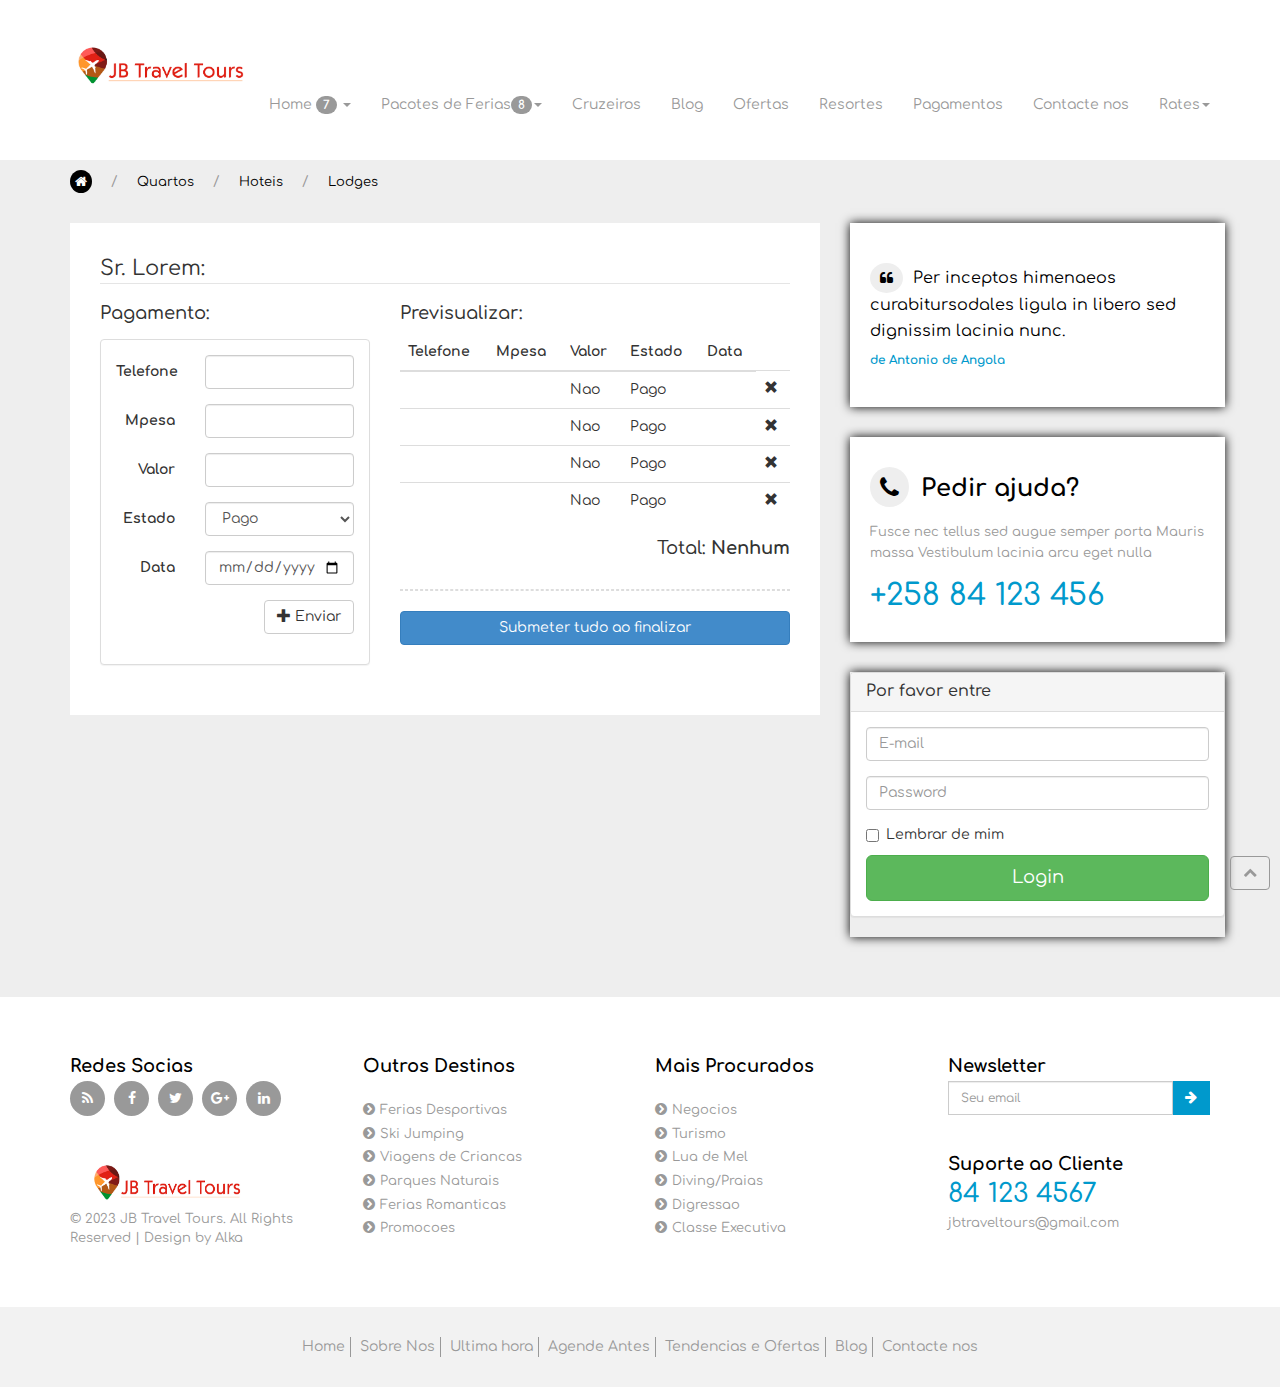
<file: payment.html>
<!DOCTYPE html>
<html lang="en">
  <head>
    <meta charset="utf-8">
    <meta http-equiv="X-UA-Compatible" content="IE=edge">
    <meta name="viewport" content="width=device-width, initial-scale=1">
    <title>Tour & Travel</title>
	<link href="css/bootstrap.min.css" rel="stylesheet">
	<link href="css/style.css" rel="stylesheet">
	<link href="https://fonts.googleapis.com/css?family=Comfortaa" rel="stylesheet">
	<link rel="stylesheet" type="text/css" href="css/font-awesome.min.css" />
	<link href="css/element.css" rel="stylesheet">
	<script src="js/jquery-2.1.1.min.js"></script>
	<script src="js/bootstrap.min.js"></script>
  </head>
<body>
<section id="header">
	<nav class="navbar navbar-default navbar-fixed-top">
        <div class="container">
            <!-- Brand and toggle get grouped for better mobile display -->
            <div class="navbar-header page-scroll">
                <button type="button" class="navbar-toggle" data-toggle="collapse" data-target="#bs-example-navbar-collapse-1">
                    <span class="sr-only">Toggle navigation</span>
                    <span class="icon-bar"></span>
                    <span class="icon-bar"></span>
                    <span class="icon-bar"></span>
                </button>
                 <a class="navbar-brand heading_tag" href="index.html"><img src="img/1200/LOGO.jpg" width="184" height="46" alt="logotipo"></a>
            </div>

            <!-- Collect the nav links, forms, and other content for toggling -->
            <div class="collapse navbar-collapse" id="bs-example-navbar-collapse-1">
                <ul class="nav navbar-nav navbar-right">
                    <li class="dropdown dropdown-large">
				<a href="#" class="dropdown-toggle  tag_menu" data-toggle="dropdown">Home <span class="badge indent0">7</span> <b class="caret"></b></a>
				
				<ul class="dropdown-menu dropdown-menu-large row drop_menu_1">
					<li class="col-sm-4 border_right_1">
						<ul>
							<li class="dropdown-header">Pacotes de Voos</li>
							<li><a href="new_homepage.html">Domesticos </a></li>
							<li><a href="full_search.html">Pacote Completo</a></li>
							<li><a href="presentation.html">Regionais</a></li>
							<li><a href="footer_2.html">Internacionais</a></li>
							<li><a href="full_page.html">Executivos</a></li>
							<li><a href="homepage_2.html">Corporativos</a></li>
							<li><a href="new_homepage.html">Multiplos</a></li>
						</ul>
					</li>
					<li class="col-sm-4 border_right_1">
						<ul>
							<li class="dropdown-header">Dicas</li>
							<li><a href="#">Passaporte</a></li>
							<li><a href="#">Cargas</a></li>
							<li><a href="#">Seguro de Viagem</a></li>
							<li><a href="#">Actividades</a></li>
							<li class="dropdown-header">Comercio</li>
						</ul>
					</li>
					
				</ul>
				
			        </li>
                     
                    <li class="dropdown dropdown-large">
				<a href="#" class="dropdown-toggle tag_menu" data-toggle="dropdown">Pacotes de Ferias<span class="badge indent0">8</span><b class="caret"></b></a>
				
				<ul class="dropdown-menu dropdown-menu-large row drop_menu_1">
					<li class="col-sm-4 border_right_1">
						<ul>
							<li class="dropdown-header">Viagens de Ferias</li>
							<li><a href="list.html">Familiar</a></li>
							<li><a href="detail.html">Romantico</a></li>
							<li><a href="blog.html">Turismo</a></li>
							<li><a href="blog_detail.html">Praias</a></li>
							<li><a href="about.html">Sobre nos</a></li>
							<li><a href="payment.html">Modo de Pagamento</a></li>
							<li><a href="contact.html">Contacte nos</a></li>
						</ul>
					</li>
					<li class="col-sm-4 border_right_1">
						<ul>
							<li class="dropdown-header">Tendencias</li>
							<li><a href="list.html"> Mais solicitadas </a></li>
							<li><a href="new_homepage.html"> Destinos de Turismo </a></li>
							<li><a href="detail.html"> Tipos de Turismo</a></li>
							<li><a href="full_search.html">Agentes de Turismo</a></li>
			
							<li><a href="#">Pacotes Actuais</a></li>
							<li><a href="presentation.html">Diving</a></li>
							<li><a href="list.html">Passeios</a></li>
						</ul>
					</li>
					<li class="col-sm-4 border_right_1">
						<ul>
							<li class="dropdown-header">Servicos</li>
							<li><a href="#">Noticias</a></li>
							<li><a href="#">Saude</a></li>
							<li><a href="#">Produtos</a></li>
							<li class="dropdown-header">Negocios</li>
	
							<li><a href="#">Outras Ofertas</a></li>
							<li><a href="#">Detalhes</a></li>
							<li class="dropdown-header">Mais</li>
						</ul>
					</li>
					
				</ul>
				
			        </li>
					
					<li>
                        <a class="tag_menu" href="list.html">Cruzeiros</a>                    </li>
                    
					<li>
                        <a class="tag_menu" href="blog.html">Blog</a>                    </li>
					
					<li>
                        <a class="tag_menu" href="list.html">Ofertas</a>                    </li>
					
					<li>
                        <a class="tag_menu" href="detail.html">Resortes</a>                    </li>
						
					<li>
                        <a class="tag_menu" href="payment.html">Pagamentos</a>                    </li>
						
					<li>
                        <a class="tag_menu" href="contact.html">Contacte nos</a>                    </li>
					
					<li class="dropdown">
					  <a class="tag_menu" href="#" data-toggle="dropdown" role="button" aria-expanded="false">Rates<span class="caret"></span></a>
					  <ul class="dropdown-menu drop_1" role="menu">
						<li class="dropdown-header"> Special Rates </li>
						<li><a href="#">Bonus de Viagens</a></li>
					  </ul>
                    </li>
					
                </ul>
				 
            </div>
            <!-- /.navbar-collapse -->
        </div>
        <!-- /.container-fluid -->
    </nav>
</section>

<section id="list">
 <div class="container">
  <div class="row">
   <div class="list clearfix">
     <ul>
	   <li><a href="#"><i class="fa fa-home"></i></a> /</li>
	   <li><a href="#">Quartos</a> /</li>
	   <li><a href="#">Hoteis</a> /</li>
	   <li><a href="#">Lodges</a></li>
	 </ul>
   </div>
   
   <div class="detail_1 clearfix">
    <div class="col-sm-8">
	  <div class="payment clearfix">
        <div class="col-sm-12">
            <legend>Sr. Lorem:</legend>
        </div>
        <!-- panel preview -->
        <div class="col-sm-5">
            <h4>Pagamento:</h4>
            <div class="panel panel-default">
                <div class="panel-body form-horizontal payment-form">
                    <div class="form-group">
                        <label for="concept" class="col-sm-4 control-label">Telefone</label>
                        <div class="col-sm-8">
                            <input type="text" class="form-control" id="concept" name="concept">
                        </div>
                    </div>
                    <div class="form-group">
                        <label for="description" class="col-sm-4 control-label">Mpesa</label>
                        <div class="col-sm-8">
                            <input type="text" class="form-control" id="description" name="description">
                        </div>
                    </div> 
                    <div class="form-group">
                        <label for="amount" class="col-sm-4 control-label">Valor</label>
                        <div class="col-sm-8">
                            <input type="number" class="form-control" id="amount" name="amount">
                        </div>
                    </div>
                    <div class="form-group">
                        <label for="status" class="col-sm-4 control-label">Estado</label>
                        <div class="col-sm-8">
                            <select class="form-control" id="status" name="status">
                                <option>Pago</option>
                                <option>Nao Pago</option>
                            </select>
                        </div>
                    </div> 
                    <div class="form-group">
                        <label for="date" class="col-sm-4 control-label">Data</label>
                        <div class="col-sm-8">
                            <input type="date" class="form-control" id="date" name="date">
                        </div>
                    </div>   
                    <div class="form-group">
                        <div class="col-sm-12 text-right">
                            <button type="button" class="btn btn-default preview-add-button">
                                <span class="glyphicon glyphicon-plus"></span> Enviar
                            </button>
                        </div>
                    </div>
                </div>
            </div>            
        </div> <!-- / panel preview -->
        <div class="col-sm-7">
            <h4>Previsualizar:</h4>
            <div class="row">
                <div class="col-xs-12">
                    <div class="table-responsive">
                        <table class="table preview-table">
                            <thead>
                                <tr>
                                    <th>Telefone</th>
                                    <th>Mpesa</th>
                                    <th>Valor</th>
                                    <th>Estado</th>
                                    <th>Data</th>
                                </tr>
                            </thead>
                            <tbody><tr><td class="input-concept"></td><td class="input-description"></td><td class="input-amount">Nao</td><td class="input-status">Pago</td><td class="input-date"></td><td class="input-remove-row"><span class="glyphicon glyphicon-remove"></span></td></tr><tr><td class="input-concept"></td><td class="input-description"></td><td class="input-amount">Nao</td><td class="input-status">Pago</td><td class="input-date"></td><td class="input-remove-row"><span class="glyphicon glyphicon-remove"></span></td></tr><tr><td class="input-concept"></td><td class="input-description"></td><td class="input-amount">Nao</td><td class="input-status">Pago</td><td class="input-date"></td><td class="input-remove-row"><span class="glyphicon glyphicon-remove"></span></td></tr><tr><td class="input-concept"></td><td class="input-description"></td><td class="input-amount">Nao</td><td class="input-status">Pago</td><td class="input-date"></td><td class="input-remove-row"><span class="glyphicon glyphicon-remove"></span></td></tr></tbody> <!-- preview content goes here-->
                        </table>
                    </div>                            
                </div>
            </div>
            <div class="row text-right">
                <div class="col-xs-12">
                    <h4>Total: <strong><span class="preview-total">Nenhum</span></strong></h4>
                </div>
            </div>
            <div class="row">
                <div class="col-xs-12">
                    <hr style="border:1px dashed #dddddd;">
                    <button type="button" class="btn btn-primary btn-block">Submeter tudo ao finalizar</button>
                </div>                
            </div>
        </div>
	  </div>
	</div>
	<div class="col-sm-4 space_right">
	 <div class="detail_1_right clearfix">
	  <div class="detail_1_right_inner clearfix">
	   <p>
<i class="fa fa-quote-left"></i>  Per inceptos himenaeos curabitursodales ligula in libero sed dignissim lacinia nunc.</p>
       <h6>de Antonio de Angola</h6>
	  </div>
	  <div class="detail_1_right_inner_1 clearfix">
	    <h3><i class="fa fa-phone"></i> Pedir ajuda?</h3>
		<p>Fusce nec tellus sed augue semper porta Mauris massa Vestibulum lacinia arcu eget nulla</p>
		<h2>+258 84 123 456</h2>
	  </div>
	  
	  <div class="detail_1_right_inner_3 clearfix">
	    <div class="panel panel-default">
			  	<div class="panel-heading">
			    	<h3 class="panel-title">Por favor entre</h3>
			 	</div>
			  	<div class="panel-body">
			    	<form accept-charset="UTF-8" role="form">
                    <fieldset>
			    	  	<div class="form-group">
			    		    <input class="form-control" placeholder="E-mail" name="email" type="text">
			    		</div>
			    		<div class="form-group">
			    			<input class="form-control" placeholder="Password" name="password" type="password" value="">
			    		</div>
			    		<div class="checkbox">
			    	    	<label>
			    	    		<input name="remember" type="checkbox" value="Remember Me"> Lembrar de mim
			    	    	</label>
			    	    </div>
			    		<input class="btn btn-lg btn-success btn-block" type="submit" value="Login">
			    	</fieldset>
			      	</form>
			    </div>
			</div>
	  </div>
	 </div>
	</div>
   </div>
  </div>
 </div>
</section>

<section id="footer_page_2">
 <div class="container">
  <div class="row">
    <div class="footer_page_2 clearfix">
	   <div class="col-sm-3">
	    <div class="footer_page_2_inner">
		 <h4>Redes Socias</h4>
		 <ul class="social-network social-circle">
                        <li><a href="#" class="icoRss" title="Rss"><i class="fa fa-rss"></i></a></li>
                        <li><a href="#" class="icoFacebook" title="Facebook"><i class="fa fa-facebook"></i></a></li>
                        <li><a href="#" class="icoTwitter" title="Twitter"><i class="fa fa-twitter"></i></a></li>
                        <li><a href="#" class="icoGoogle" title="Google +"><i class="fa fa-google-plus"></i></a></li>
                        <li><a href="#" class="icoLinkedin" title="Linkedin"><i class="fa fa-linkedin"></i></a></li>
        </ul>
		 <h5><a  href="index.html"><i class= hidden=""></i></a><a class="navbar-brand heading_tag" href="index.html"><img src="img/1200/LOGO.jpg" width="163" height="44" alt="logotipo"></a></h5>
		 <p>&nbsp;</p>
		 <p>© 2023 JB Travel Tours. All Rights Reserved | Design by Alka</a></p>
		</div>
	   </div>
	   <div class="col-sm-3">
	    <div class="footer_page_2_inner_1">
		   <h4>Outros Destinos </h4>
		   <p><i class="fa fa-chevron-circle-right"></i><a href="#">Ferias Desportivas</a></p>
		   <p><i class="fa fa-chevron-circle-right"></i><a href="#">Ski Jumping</a></p>
		   <p><i class="fa fa-chevron-circle-right"></i><a href="#">Viagens de Criancas</a></p>
		   <p><i class="fa fa-chevron-circle-right"></i><a href="#">Parques Naturais</a></p>
		   <p><i class="fa fa-chevron-circle-right"></i><a href="#">Ferias Romanticas</a></p>
		   <p><i class="fa fa-chevron-circle-right"></i><a href="#">Promocoes</a></p>
		</div>
	   </div>
	   <div class="col-sm-3">
	    <div class="footer_page_2_inner_1">
		   <h4>Mais Procurados </h4>
		   <p><i class="fa fa-chevron-circle-right"></i><a href="#">Negocios</a></p>
		   <p><i class="fa fa-chevron-circle-right"></i><a href="#">Turismo</a></p>
		   <p><i class="fa fa-chevron-circle-right"></i><a href="#">Lua de Mel</a></p>
		   <p><i class="fa fa-chevron-circle-right"></i><a href="#">Diving/Praias</a></p>
		   <p><i class="fa fa-chevron-circle-right"></i><a href="#">Digressao</a></p>
		   <p><i class="fa fa-chevron-circle-right"></i><a href="#">Classe Executiva</a></p>
		</div>
	   </div>
	   <div class="col-sm-3">
	    <div class="footer_page_2_inner_2 clearfix">
		   <h4>Newsletter</h4>
		   <div class="input-group clearfix">
				<input type="text" class="form-control" placeholder="Seu email">
				<span class="input-group-btn">
					<button class="btn btn-primary" type="button">
						<i class="fa fa-arrow-right"></i></button>
				</span>
		 </div>
		   <h4>Suporte ao Cliente</h4>
		   <h1>84 123 4567</h1>
		   <p>jbtraveltours@gmail.com</p>
		</div>
	   </div>
	</div>
  </div>
 </div>
</section>

<section id="footer_page_2_bottom">
 <div class="container">
  <div class="row">
   <div class="col-sm-12">
     <div class="footer_page_2_bottom text-center clearfix">
	        <ul>
			 <li><a href="#">Home</a></li>
			 <li><a href="#">Sobre Nos</a></li>
			 <li><a href="#">Ultima hora</a></li>
			 <li><a href="#">Agende Antes</a></li>
			 <li><a href="#">Tendencias e Ofertas</a></li>
			 <li><a href="#">Blog</a></li>
			 <li class="border_none_1"><a href="#">Contacte nos</a></li>
			</ul>
	 </div>
   </div>
  </div>
 </div>
</section>

<div id="toTop" class="btn btn-info" style="display: block; background:none; color:#999; border-color:#999;"><span class="fa fa-chevron-up"></span></div>

<script type="text/javascript">
$(document).ready(function(){
  $('body').append('<div id="toTop" class="btn btn-info"><span class="glyphicon glyphicon-chevron-up"></span> Back to Top</div>');
	$(window).scroll(function () {
		if ($(this).scrollTop() != 0) {
			$('#toTop').fadeIn();
		} else {
			$('#toTop').fadeOut();
		}
	}); 
$('#toTop').click(function(){
	$("html, body").animate({ scrollTop: 0 }, 600);
	return false;
});
});

</script>


<script src="js/classie.js"></script>
<script src="js/cbpAnimatedHeader.js"></script>

<script type="text/javascript">
	function calc_total(){
    var sum = 0;
    $('.input-amount').each(function(){
        sum += parseFloat($(this).text());
    });
    $(".preview-total").text(sum);    
}
$(document).on('click', '.input-remove-row', function(){ 
    var tr = $(this).closest('tr');
    tr.fadeOut(200, function(){
    	tr.remove();
	   	calc_total()
	});
});

$(function(){
    $('.preview-add-button').click(function(){
        var form_data = {};
        form_data["concept"] = $('.payment-form input[name="concept"]').val();
        form_data["description"] = $('.payment-form input[name="description"]').val();
        form_data["amount"] = parseFloat($('.payment-form input[name="amount"]').val()).toFixed(2);
        form_data["status"] = $('.payment-form #status option:selected').text();
        form_data["date"] = $('.payment-form input[name="date"]').val();
        form_data["remove-row"] = '<span class="glyphicon glyphicon-remove"></span>';
        var row = $('<tr></tr>');
        $.each(form_data, function( type, value ) {
            $('<td class="input-'+type+'"></td>').html(value).appendTo(row);
        });
        $('.preview-table > tbody:last').append(row); 
        calc_total();
    });  
});
	</script>

</body>
       
</html>
</file>
<file: css/style.css>
/*
Template Name:Tour & Travel
File: Layout CSS
Author: Templates On Web
Author URI: http://templateonweb.com/
Licence: <a href="http://www.templateonweb.com/terms.php?v=content&contentid=152">Website Template Licence</a>
*/
body{
  font-family: 'Comfortaa', cursive;
   }
h1,h2,h3,h4,h5,h6{
padding:0;
margin:0;
}
a:hover{
text-decoration:none;
}
ul{
padding:0;
margin:0;
list-style:none;
}
p{
padding:0;
margin:0;
font-size:12px;
}
.space_left{
padding-left:0; 
} 
.space_right{
padding-right:0; 
} 
.space_all{
padding:0; 
} 
.border_none_1{
   border:none!important;
   }
.active_tab{
    color:#72bf66!important;
	font-weight:bold;
  }
/*********************header****************/
#header .navbar{
   background:#fff;
   padding-top:30px;
   padding-bottom:30px;
   }
#header .navbar-brand{
 color:#000;
 font-weight:bold;
 font-size:22px;
 padding:13px;
   }
#header .tag_menu{
color:#999;  
  }
#header .tag_menu:hover{
color:#72bf66;
  }
#header .navbar-brand i{
color:#72bf66;
 font-size:32px;
 vertical-align:middle;
   }
.navbar-default .navbar-nav>.open>a, .navbar-default .navbar-nav>.open>a:hover, .navbar-default .navbar-nav>.open>a:focus {
    background: none!important;
	color:#72bf66!important;
 }
.drop_menu_1{
  left:auto!important;
  right:auto!important;
  width:650px;
  margin-top:0;
  }
.drop_1 .dropdown-header{
   border-bottom:1px solid #eee; 
  }
.drop_1 a{
 font-size:12px;
 padding-top:8px!important;
 padding-bottom:8px!important;
 border-bottom:1px solid #eee;
  }
.drop_1 a:hover{
background:#000!important;
color:#fff!important;
  }
 .dropdown-large {
  position: static !important;
}
.dropdown-menu-large {
  margin-left: 16px;
  margin-right: 16px;
  padding: 20px 0px;
}
.dropdown-menu-large > li > ul {
  padding: 0;
  margin: 0;
}
.dropdown-menu-large > li > ul > li {
  list-style: none;
}
.dropdown-menu-large > li > ul > li > a {
  display: block;
  padding: 8px 20px;
  clear: both;
  font-weight: normal;
  line-height: 1.428571429;
  color: #000;
  white-space: normal;
  font-size:12px;
  border-bottom:1px solid #eee;
}
.dropdown-menu-large > li ul > li > a:hover,
.dropdown-menu-large > li ul > li > a:focus {
  text-decoration: none;
  color:#fff;
  background-color: #000;
}
.dropdown-menu-large .disabled > a,
.dropdown-menu-large .disabled > a:hover,
.dropdown-menu-large .disabled > a:focus {
  color: #999999;
}
.dropdown-menu-large .disabled > a:hover,
.dropdown-menu-large .disabled > a:focus {
  text-decoration: none;
  background-color: transparent;
  background-image: none;
  filter: progid:DXImageTransform.Microsoft.gradient(enabled = false);
  cursor: not-allowed;
}
.dropdown-menu-large .dropdown-header {
  color: #999;
  font-size: 12px;
  border-bottom:1px solid #eee;
}
@media (max-width: 768px) {
  .dropdown-menu-large {
    margin-left: 0 ;
    margin-right: 0 ;
  }
  .dropdown-menu-large > li {
    margin-bottom: 30px;
  }
  .dropdown-menu-large > li:last-child {
    margin-bottom: 0;
  }
  .dropdown-menu-large .dropdown-header {
    padding: 3px 15px !important;
  }
}

/*********************header_end****************/

/*********************center****************/
#kb img{
height:600px!important;
  }
.kb_wrapper {
  max-height:600px!important;
  }
#kb .dollar_1{
color: #ffff00;
font-size:40px;  
  }
#kb .dollar_2{
font-size:70px;  
  }
/*********************center_end****************/

/*********************booking****************/
.main{
position:relative;
  }
.main_2{
 position:absolute;
 bottom:-44%;
 width:100%;
  }
#booking ul{
  border:none;
  }
#booking ul li{
  margin-bottom:0;
  }
#booking ul li a{
  border:none;
  background: #0099CC;
  color:#fff;
  border-radius:0;
  margin-right:0;
  padding:10px 8px;
  border-left:1px solid #097498;
  font-size:12px;
  }
#booking ul li a:hover{
  background:#097498;
  }
#booking ul li a i{
  margin-right:5px;
  }
.nav-tabs>li.active>a, .nav-tabs>li.active>a:hover, .nav-tabs>li.active>a:focus{
  background:#fff!important;
  color:#000!important;
  border:none!important;
  }
.tab_inner{
 padding:30px 15px 20px 15px;
 background:#f7f7f7; 
  }
.tab_inner_1_inner {
  margin-bottom:20px;
  }
.tab_inner_1_inner  p{
  font-weight:bold;
  color:#000;
  margin-bottom:3px;
  }
.menu_1_inner {
  margin-bottom:15px;
  }
.menu_1_inner p{
   font-weight:bold;
  color:#000;
  margin-bottom:3px;
  font-size:16px;
  }
.tab_inner_1_inner  h6 a{
color:#999;
  }
.tab_inner_1_inner  h6 a:hover{
text-decoration:underline;
  }
.tab_inner_1_inner .form-control{
padding:6px 9px;
font-size:12px;
  }
.tab_inner_last{
 padding:30px; 
 border:1px solid #eee; 
 background:#eee;
   }
.tab_inner_last h4{
 font-size:12px;
 font-weight:bold;
   }
.tab_inner_last h4 a{
  background:#d75124;
  color:#fff;
  padding:10px 20px;
  border-radius:3px;
   }
.tab_inner_last h4 a:hover{
   background:#097498;
   }
.booking_middle .grid figure img{
  height:300px;
  } 
   
.grid figure {
	position: relative;
	float: left;
	overflow: hidden;
	min-width: 100%;
	background: #3085a3;
	text-align: center;
	cursor: pointer;
}

.grid figure img {
	position: relative;
	display: block;
	min-height: 100%;
	max-width: 100%;
	opacity: 0.8;
}

.grid figure figcaption {
	padding: 2em;
	color: #fff;
	text-transform: uppercase;
	font-size: 1.25em;
	-webkit-backface-visibility: hidden;
	backface-visibility: hidden;
}

.grid figure figcaption::before,
.grid figure figcaption::after {
	pointer-events: none;
}

.grid figure figcaption,
.grid figure figcaption > a {
	position: absolute;
	top: 0;
	left: 0;
	width: 100%;
	height: 100%;
}

/* Anchor will cover the whole item by default */
/* For some effects it will show as a button */
.grid figure figcaption > a {
	z-index: 1000;
	text-indent: 200%;
	white-space: nowrap;
	font-size: 0;
	opacity: 0;
}

.grid figure h2 {
	word-spacing: -0.15em;
	font-weight: 300;
}

.grid figure h2 span {
	font-weight: 800;
}

.grid figure h2,
.grid figure p {
	margin: 0;
}

.grid figure p {
	letter-spacing: 1px;
	font-size: 68.5%;
}

/*-----------------*/
/***** Goliath *****/
/*-----------------*/

figure.effect-goliath {
	background: #111;
}

figure.effect-goliath img,
figure.effect-goliath h2 {
	-webkit-transition: -webkit-transform 0.35s;
	transition: transform 0.35s;
}

figure.effect-goliath img {
	-webkit-backface-visibility: hidden;
	backface-visibility: hidden;
}

figure.effect-goliath h2,
figure.effect-goliath p {
	position: absolute;
	bottom: 0;
	left: 0;
	padding: 30px;
}

figure.effect-goliath p {
	text-transform: none;
	font-size: 30px;
	padding:15px;
	color:#ffff00;
	opacity: 0;
	-webkit-transition: opacity 0.35s, -webkit-transform 0.35s;
	transition: opacity 0.35s, transform 0.35s;
	-webkit-transform: translate3d(0,50px,0);
	transform: translate3d(0,50px,0);
}

figure.effect-goliath:hover img {
	-webkit-transform: translate3d(0,-80px,0);
	transform: translate3d(0,-80px,0);
}

figure.effect-goliath:hover h2 {
	-webkit-transform: translate3d(0,-100px,0);
	transform: translate3d(0,-100px,0);
}

figure.effect-goliath:hover p {
	opacity: 1;
	-webkit-transform: translate3d(0,0,0);
	transform: translate3d(0,0,0);
}

/*********************booking_end****************/

/*********************flight_detail****************/
#flight_detail{
  margin-top:320px;
  padding-bottom:80px;
  }
.flight_detail  p{
  color:#0099CC;
  font-size:20px;
  }
.flight_detail  h3{
margin-top:5px;
  }
.flight_detail  h3 span{
font-weight:bold;
color:#000;
  }
.flight_detail  h4{
margin-top:20px;
font-size:14px;
font-weight:bold;
  }
.flight_detail  h4 a{
border:2px solid #000;
padding:8px 10px;
color:#000;
  }
.flight_detail  h4 a:hover{
background:#000;
color:#fff;
  }
.flight_detail_main{
  background:#f2f2f2;
  margin-top:0!important;
  padding-top:320px;
  }
/*********************flight_detail_end****************/


/*********************footer****************/
#footer{
  background:#f2f2f2;
  padding-top:60px;
  padding-bottom:60px;
  }

/* footer social icons */
ul.social-network {
	list-style: none;
	display: inline;
	margin-left:0 !important;
	padding: 0;
}
ul.social-network li {
	display: inline;
	margin: 0 5px;
}


/* footer social icons */
.social-network a.icoRss:hover {
	background-color: #F56505;
}
.social-network a.icoFacebook:hover {
	background-color:#3B5998;
}
.social-network a.icoTwitter:hover {
	background-color:#33ccff;
}
.social-network a.icoGoogle:hover {
	background-color:#BD3518;
}
.social-network a.icoVimeo:hover {
	background-color:#0590B8;
}
.social-network a.icoLinkedin:hover {
	background-color:#007bb7;
}
.social-network a.icoRss:hover i, .social-network a.icoFacebook:hover i, .social-network a.icoTwitter:hover i,
.social-network a.icoGoogle:hover i, .social-network a.icoVimeo:hover i, .social-network a.icoLinkedin:hover i {
	color:#fff;
}
a.socialIcon:hover, .socialHoverClass {
	color:#44BCDD;
}

.social-circle li a {
	display:inline-block;
	position:relative;
	margin:0 auto 0 auto;
	-moz-border-radius:50%;
	-webkit-border-radius:50%;
	border-radius:50%;
	text-align:center;
	width: 40px;
	height: 40px;
	font-size:16px;
}
.social-circle li i {
	margin:0;
	line-height:40px;
	text-align: center;
}

.social-circle li a:hover i, .triggeredHover {
	-moz-transform: rotate(360deg);
	-webkit-transform: rotate(360deg);
	-ms--transform: rotate(360deg);
	transform: rotate(360deg);
	-webkit-transition: all 0.2s;
	-moz-transition: all 0.2s;
	-o-transition: all 0.2s;
	-ms-transition: all 0.2s;
	transition: all 0.2s;
}
.social-circle i {
	color: #fff;
	-webkit-transition: all 0.8s;
	-moz-transition: all 0.8s;
	-o-transition: all 0.8s;
	-ms-transition: all 0.8s;
	transition: all 0.8s;
}

.footer ul a {
 background-color: #999;   
}
.footer p{
  margin-top:20px;
  font-size:14px;
  color:#999;
  }
.footer p a{
   color: #0099CC;
   font-weight:bold; 
	}
.footer p a:hover{
  color: #72bf66;
	}
/*********************footer_end****************/


/*********************offers****************/
#offers{
   padding-top:80px;
   }
.offers_left h2{
  color:#000;
  font-weight:bold;
  }
.offers_left p{
margin-top:30px;
font-size:14px;
  }
.offers{
margin-bottom:40px;
border-bottom:1px solid #eee;
padding-bottom:10px; 
 }
 

#offers .carousel {
    margin-bottom: 0;
    padding: 0 40px 30px 40px;
}
/* The controlsy */
.control_1 {
	left: -12px;
    height: 40px;
	width: 40px;
    background: none repeat scroll 0 0 #222222;
    border: 4px solid #FFFFFF;
    border-radius: 23px 23px 23px 23px;
    margin-top: 90px;
}
#offers .carousel-control.right {
	right: -12px;
}
/* The indicators */
#offers .carousel-indicators {
	right: 50%;
	top: auto;
	bottom: -10px;
	margin-right: -19px;
	display:none;
}
/* The colour of the indicators */
#offers .carousel-indicators li {
	background: #cecece;
}
#offers .carousel-indicators .active {
background: #428bca;
}
.offers_right img{
 height:200px;
 width:100%; 
  }
.item_inner{
 background:#f2f2f2;
 padding:10px 15px;  
   }
.item_inner h6{
color:#000;
font-weight:bold;  
   }
.item_inner p{
margin-top:5px;
color: #72bf66;
font-weight:bold;  
   }
/*********************offers_end****************/

/*********************full_search****************/
.main_2_search{
 bottom:0;  
   }
.tab_inner_last_left h6{
  font-size:14px;
  }
.tab_inner_last_left h6 a{
  color:#000;
  }
.flight_detail_main_1{
  margin-top:0!important;
  padding-top:60px;
  }
/*********************full_search_end****************/

/*********************presentation****************/
#presentation{
    background:#f2f2f2;
	padding-top:80px;
	padding-bottom:80px;
	}
.footer_type_2{
   background:none!important;
   }
.presentation_inner_1 {
  background:#fff;
  padding:40px 20px 60px 20px;
  }
.presentation_inner_1 h3{
   font-size:18px;
   color:#000;
   font-weight:bold;
   line-height:1.4em;
   }
.presentation_inner_1 p{
 font-size:13px;
 color:#999; 
  }
.presentation_inner_1 h5{
font-size:12px;
margin-top:60px;
  }
.presentation_inner_1 h5 a{
border:1px solid #ccc;
padding:22px 12px;
border-radius:100%;
color:#000;
  }
.presentation_inner_1 h5 a:hover{
  background:#000;
  color:#fff;
  border-color:#000;
  }
  
.presentation_inner img {
    -webkit-transition: width 2s, height 2s, -webkit-transform 2s; /* Safari */
    transition: width 2s, height 2s, transform 2s;
}

.presentation_inner img:hover {
    -webkit-transform: rotate(360deg); /* Safari */
    transform: rotate(360deg);
}
/*********************presentation_end****************/

/*********************footer_2****************/
#footer_page_2{
   padding-top:60px;
   padding-bottom:60px;
   }
.footer_page_2_inner h4{
  color:#000;
  font-weight:bold;
  margin-bottom:5px;
  }
.footer_page_2_inner ul a {
 background-color: #999;   
}
.footer_page_2_inner ul li {
margin-left:0;  
}
.footer_page_2_inner .social-circle li a {
	width: 35px;
	height: 35px;
	font-size:14px;
}
.footer_page_2_inner .social-circle li i {
	line-height:35px;
}
.footer_page_2_inner h5{
margin-top:30px;
font-size:18px;
  }
.footer_page_2_inner h5 a{
color:#000;
font-weight:bold;
  }
.footer_page_2_inner h5 a i{
 color: #72bf66;
 font-size:32px;
 margin-right:5px;
  }
.footer_page_2_inner p{
margin-top:5px;
color:#999;
font-size:13px;
  } 
.footer_page_2_inner p a{
color: #0099CC;
font-weight:bold;
  }  
.footer_page_2_inner p a:hover{
 color: #72bf66;
  }   
.footer_page_2_inner_1 h4{
  color:#000;
  font-weight:bold;
  margin-bottom:25px;
  }
.footer_page_2_inner_1 p{
font-size:13px;
margin-bottom:5px;
  } 
.footer_page_2_inner_1 p i{
color:#999;
margin-right:5px;
font-size:14px;
  } 
.footer_page_2_inner_1 p a{
color:#999;
  }  
.footer_page_2_inner_1 p a:hover{
color: #0099CC;
  }
.footer_page_2_inner_2 h4{
  color:#000;
  font-weight:bold;
  margin-bottom:5px;
  } 
.footer_page_2_inner_2 .form-control{
border-radius:0;
font-size:12px;
  }
.footer_page_2_inner_2 .input-group{
  margin-bottom:40px;
  }   
.footer_page_2_inner_2 .btn{
border-radius:0;
background:#0099CC;
border-color:#0099CC;
  } 
.footer_page_2_inner_2 .btn:hover{
background:#72bf66;
border-color:#72bf66;
  } 
.footer_page_2_inner_2 h1{
margin-top:5px;
font-size:26px;
color:#0099CC;
margin-bottom:5px;
  }   
.footer_page_2_inner_2 p{
color:#999;
font-size:13px;
  }   

#footer_page_2_bottom{
  background:#f2f2f2;
  padding-top:30px;
  padding-bottom:30px;
  }
.footer_page_2_bottom  ul li{
display:inline-block;  
border-right:1px solid #999;
padding-left:5px;
padding-right:5px;
  }
.footer_page_2_bottom  ul li a{
color:#999;
  }
.footer_page_2_bottom  ul li a:hover{
color:#0099CC;
  }
/*********************footer_2_end****************/

/*********************full_page****************/
.flight_detail_main_2{
  background:#f2f2f2;
  margin-top:0!important;
  padding-top:80px;
  }
#full_page_booking{
  padding-top:340px!important;
  padding-bottom:80px;
  }
.full_page_booking_inner  h4{
 color:#000;
 font-weight:bold;
 font-size:14px; 
 margin-bottom:20px;
  }
.full_page_booking_inner_1_left img{
  float:left;
  margin-right:10px;
  }
.full_page_booking_inner_1 {
  margin-bottom:20px;
  padding-bottom:20px;
  border-bottom:1px solid #eee;
  }
.full_page_booking_inner_1_left_inner h5{
  font-weight:bold;
  }
.full_page_booking_inner_1_left_inner h5 a{
  color:#000;
  }
.full_page_booking_inner_1_left_inner h5 a:hover{
  color:#0099CC;
  }
.full_page_booking_inner_1_left_inner p{
margin-top:5px;
color:#999;
  }
.full_page_booking_inner_1_left_inner p i{
color:#FFCC33;
  }
.full_page_booking_inner_1_right p{
  color:#999;
  line-height:1.2em;
  }
.full_page_booking_inner_1_right p span{
  color:#72bf66;
  font-weight:bold;
  font-size:20px;
  }
/*********************full_page_end****************/

/*********************homepage_2****************/
.center_homepage {
    background-image: url(../img/16.jpg);
    background-attachment: fixed;
	padding-top:300px;
	padding-bottom:300px;
  }
.main_2_homepage{
 bottom:0; 
  }
  
.booking_homepage_right{
  margin-top:19px;
  }
.booking_homepage_right #myCarousel{
  z-index:2;
  }
.booking_homepage_right .carousel-caption{
  left:0;
  right:0;
  width:100%;
 background: rgba(17, 19, 17, 0.62);
 bottom:0;
 padding:0;
 padding-top:15px;
 padding-bottom:15px;
  }
.booking_homepage_right .carousel-caption_left h3{
 font-size:28px; 
  }
.booking_homepage_right .carousel-caption_left h3 a{
color:#fff;
  }
.booking_homepage_right .carousel-caption_left p{
 font-size:13px;
 margin-top:8px; 
  }
.booking_homepage_right .carousel-caption_right{
  margin-top:20px;
  }
.booking_homepage_right .carousel-caption_right p a{
  background:#fa9a17;
  color:#000;
  padding:10px 40px 10px 15px;
  border-radius:5px;
  }
.booking_homepage_right .carousel-caption_right p a i{
  background:#630315;
  border-radius:100%;
  padding:2px 5px;
  color:#fa9a17;
  font-size:11px;
  margin-right:5px;
  }
.booking_homepage_right .carousel-caption_right p a:hover{
 text-decoration:underline; 
  }

.booking_homepage_right .nav-justified > li > a
{
    border-radius: 0px;
	padding:0;
	padding-top:10px;
	padding-bottom:10px;
	color:#fff;
	background:#000;
	font-size:13px;
}

.nav-pills>li[data-slide-to="0"].active a { background-color: #097498!important; }
.nav-pills>li[data-slide-to="1"].active a { background-color: #097498!important; }
.nav-pills>li[data-slide-to="2"].active a { background-color: #097498!important; }
.nav-pills>li[data-slide-to="3"].active a { background-color: #097498!important; }

#center_last{
 height:38px;
 background:#444444;
 position:absolute; 
 width:100%;
 bottom:0;
 box-shadow: 0 0 20px #000;
  }
#full_page_booking_page_2{
  padding-top:80px;
  padding-bottom:80px;
  }
#full_page_booking_page_2 .presentation_inner img{
  margin-bottom:20px;
  }
/*********************homepage_2_end****************/

/*********************new_homepage****************/
.center_new_homepage{
  margin-top:110px;
  }
.main-text
{
position: absolute;
top:50%;
color: #FFF;
}
.main-text h1
{
font-size:40px;
font-weight:700;
margin-bottom:10px;
}
.main-text .input-group
{
width:45%;
margin:auto;
}
.main-text .input-group .form-control
{
height:40px;
}
.main-text .input-group .btn
{
padding:9px 12px;
}

#latest_news{
 padding-top:80px;
 padding-bottom:80px; 
  }

#latest_news img {
  filter: gray; /* IE6-9 */
  -webkit-filter: grayscale(1); /* Google Chrome, Safari 6+ & Opera 15+ */
}

#latest_news img:hover {
  filter: none; /* IE6-9 */
  -webkit-filter: grayscale(0); /* Google Chrome, Safari 6+ & Opera 15+ */
 }
.latest_news h3{
 color:#000;
 font-size:22px;
 font-weight:bold;
 margin-bottom:80px; 
  }
.latest_news_1_left_inner_1_inner{
  background:#f2f2f2;
  padding:30px 15px;
  min-height:250px;
  }
.latest_news_1_left_inner_1_inner h4{
color:#000;
line-height:1.4em;
font-weight:bold;
  }
.latest_news_1_left_inner_1_inner p{
color:#000;
margin-top:25px;
  }
.latest_news_1_right_inner{
  margin-bottom:50px;
  }
.latest_news_1_left_inner_1_inner h4 i{
color: #0099CC;
font-size:14px;
  }
.latest_news_1_left_inner_1_inner h4:hover{
color: #0099CC;
  }
  
.latest_news_1_left_bottom{
 margin-top:30px; 
  }
.latest_news_1_left_bottom_inner_left .latest_news_1_left_inner_1_inner{
padding-bottom:15px!important; 
padding-top:15px!important;
min-height:220px!important;
  }
/*********************new_homepage_end****************/

/*********************list****************/
#list {
    background:#eee;
	padding-top:60px;
	padding-bottom:60px;
	margin-top:110px;
  }
.list ul li{
 display:inline-block;
 color:#999; 
  }
.list ul li a{
color:#000;
padding-left:15px;
padding-right:15px;
font-size:13px;
  }
.list ul li a:hover{
color:#999;
  }
.list ul li a i{
  color:#fff;
  background:#000;
  padding:5px;
  border-radius:100%;
  }
.list ul li a i:hover{
  color:#000;
  background:#fff;
  }
.list_1{
 margin-top:50px;
 background:#fff;
 padding-bottom:30px; 
  }
.list_1_left_inner{
 background:#006699;
 padding-top:15px;
 padding-bottom:15px; 
  }
.list_1_left_inner p{
color:#fff; 
  }
.list_1_left_inner p span{
font-weight:bold;
font-size:16px;
  }
.list_1_left_inner h2{
color:#fff; 
font-weight:bold;
  }
.list_1_left{
  background:#f2f2f2;
  padding-bottom:40px;
  }
.list_1_left_inner_1  .tab_inner_last{
background:#fff;
  }
.list_1_left_inner_1 .form-control{
  font-size:10px;
  }
.list_1_left_inner_1 .form_1{
 padding:0;
  }
.list_1_left_inner_2{
 border-top:1px solid #e8e8e8;
  }
.list_1_left_inner_2 h3{
   border-bottom:1px solid #e8e8e8;
   padding:40px 20px 10px 20px; 
   margin-bottom:10px;
  }
.list_1_left_inner_2 h5{
   background:#ccc;
   padding:10px 20px 10px 20px;
   font-weight:bold;
   color:#000; 
   margin-bottom:10px;
  }
.list_1_left_inner_2 h6{
   padding:0px 20px 8px 20px;
   cursor:pointer;
  }
.list_1_left_inner_2 h6 i{
  color:#0099CC;
  }
.list_1_left_inner_2 h6 .check_1{
 margin-right:10px;
  }
.list_1_left_inner_2 h6 span{
color:#000;
margin-left:10px;
  }
.list_1_left_inner_2_inner{
  margin-top:20px;
  border-top:1px solid #e8e8e8;
  padding-top:10px;
  }
.list_1_left_inner_2_inner p{
  padding:10px 20px 30px 20px;
   border-bottom:1px solid #e8e8e8;
   margin-bottom:10px;
   color: #72bf66;
   font-weight:bold;
   letter-spacing:1px;
  }
.list_1_left_inner_2_inner_1{
padding:10px 20px 20px 20px;  
border-bottom:1px solid #e8e8e8;
margin-bottom:10px;
  }
.list_1_left_inner_2_inner_1 p{
margin-bottom:5px;  
  }
.list_1_left_inner_2_inner_1 p span{
margin-left:5px; 
color:#000; 
  }
.list_1_right_1_left p{
  color:#000;
  font-weight:bold;
  margin-top:8px;
  }
.list_1_right_1_left .form_1{
font-size:12px;  
  }
.list_1_right_1_left .form_1:hover{
background:#f2f2f2;
  }
.list_1_right_1_right p{
  font-size:12px;
  margin-top:9px;
  }
.list_1_right_1_right p a{
  border:1px solid #ccc;
  background:#fff;
  padding:9px 8px;
  color:#333;
  border-radius:5px;
  }
.list_1_right_1_right p a:hover{
 background:#f2f2f2; 
  }
.list_1_right_1_right h6{
  margin-top:9px;
  }
.list_1_right_1_right h6 a{
  color:#000;
  background:#fff;
  padding:9px;
  border-radius:5px;
  margin-right:3px;
  border:1px solid #ccc;
  }
.list_1_right_1_right h6 a:hover{
   background:#f2f2f2;
   }
.list_1_right{
  padding-top:30px;
  }
.list_1_right_1{
 border-bottom:1px solid #eee;
 padding-bottom:40px; 
 margin-bottom:40px;
  }
.list_1_right_2{
 border-bottom:1px solid #eee;
 padding-bottom:40px; 
 margin-bottom:40px;
  }
/*---------------*/
/***** Ming *****/
/*---------------*/

figure.effect-ming {
	background: #030c17;
}

figure.effect-ming img {
	opacity: 0.9;
	-webkit-transition: opacity 0.35s;
	transition: opacity 0.35s;
}

figure.effect-ming figcaption::before {
	position: absolute;
	top: 30px;
	right: 30px;
	bottom: 30px;
	left: 30px;
	border: 2px solid #fff;
	box-shadow: 0 0 0 30px rgba(255,255,255,0.2);
	content: '';
	opacity: 0;
	-webkit-transition: opacity 0.35s, -webkit-transform 0.35s;
	transition: opacity 0.35s, transform 0.35s;
	-webkit-transform: scale3d(1.4,1.4,1);
	transform: scale3d(1.4,1.4,1);
}

figure.effect-ming h2 {
	margin: 20% 0 10px 0;
	-webkit-transition: -webkit-transform 0.35s;
	transition: transform 0.35s;
}

figure.effect-ming p {
	padding: 1em;
	opacity: 0;
	-webkit-transition: opacity 0.35s, -webkit-transform 0.35s;
	transition: opacity 0.35s, transform 0.35s;
	-webkit-transform: scale(1.5);
	transform: scale(1.5);
}

figure.effect-ming:hover h2 {
	-webkit-transform: scale(0.9);
	transform: scale(0.9);
}

figure.effect-ming:hover figcaption::before,
figure.effect-ming:hover p {
	opacity: 1;
	-webkit-transform: scale3d(1,1,1);
	transform: scale3d(1,1,1);
}

figure.effect-ming:hover figcaption {
	background-color: rgba(58,52,42,0);
}

figure.effect-ming:hover img {
	opacity: 0.4;
}

.list_1_right_2_inner img{
  height:200px;
  }
.list_1_right_2_inner p{
font-size:10px!important;
  }
.list_1_right_2_inner figcaption{
  padding:0!important;
   padding:20px!important;
  }
.list_1_right_2_inner_1{
  background:#f2f2f2;
  padding-top:10px;
  padding-bottom:10px;
  }
.list_1_right_2_inner_1 h6{
  color:#000;
  font-weight:bold;
  }
.list_1_right_2_inner_1 p{
  color:#999;
  margin-top:5px;
  font-size:12px!important;
  }
.list_1_right_2_inner_1 p span{
 color: #72bf66;
 font-weight:bold;
 }
.list_1_right_2_inner_1 h5{
 margin-top:10px; 
 font-size:12px;
  }
.list_1_right_2_inner_1 h5 a{
 border:1px solid #ccc;
 border-radius:3px;
 padding:6px 14px;
 background:#fff;
 color:#999;
  }
.list_1_right_2_inner_1 h5 a:hover{
 background:#006699;
 color:#fff;
 border-color:#006699; 
  }
/*********************list_end****************/

/*********************detail****************/
.detail{
margin-top:50px; 
background:#fff; 
box-shadow: 0 0 20px #999;
  }
.detail_left{
  padding-bottom:30px;
  border-right:1px solid #eee;
  }
.detail_left .item img{
height:400px;
  }
.detail_left  .carousel-indicators{
	position:inherit;
	margin-top:30px;
	width:90%;
	margin-left:auto!important;
	margin-right:auto!important;
	bottom: 0;
	left: 0;
			 }

/* Indicators list style */
.detail_left .article-slide .carousel-indicators li {
    border: medium none;
    border-radius: 0;
    float: left;
    height: 80px;
    margin-left: 0;
    margin-right: 5px !important;
    margin-top: 0;
    width: 120px;
	margin-left:30px;
	margin-right:30px;
}
/* Indicators images style */
.detail_left .article-slide .carousel-indicators img {
    float: left;
    height: 80px;
    left: 0;
    width: 120px;
}
/* Indicators active image style */
.detail_left .article-slide .carousel-indicators .active img {
    border: 5px solid #0099CC;
 }
.detail_right_inner{
 padding:20px;
 border-bottom:1px solid #eee; 
  }
.detail_right_inner h4{
  color:#000;
  }
.detail_right_inner h6{
margin-top:10px;
color: #FFCC33;
  }
.detail_right_inner_1{
 padding:20px;
 border-bottom:1px solid #eee; 
  }
.detail_right_inner_1 h3{
color: #72bf66;
font-size:28px; 
  }
.detail_right_inner_2{
 border-bottom:1px solid #eee; 
  }
.detail_right_inner_2_left{
 padding-top:20px;
 padding-bottom:20px;
 border-right:1px solid #eee; 
  }
.detail_right_inner_2_left h3{
color:#000;
font-weight:bold;
font-size:28px; 
margin-bottom:5px;
  }
.detail_right_inner_2_left p{
color:#666;
  }
.detail_right_inner_2_left h3 span{
color:#666;
font-weight:100;
font-size:12px;
  }
  
.detail_right_inner_3_left{
 padding-top:20px;
 padding-bottom:20px;
  }
.detail_right_inner_3_left h6{
margin-bottom:5px;
color: #FFCC33;
  }
.detail_right_inner_3_left p{
color: #666;
  }
.detail_right_inner_3_left p a{
color: #666;
  }
.detail_right_inner_3_left p a:hover{
text-decoration:underline;
  }
.detail_right_inner_3{
 border-bottom:1px solid #eee; 
  }
.detail_right_inner_4{
padding:20px; 
  }
.detail_right_inner_4 .heading_2{
  font-weight:bold;
  font-size:16px;
  text-align:center;
  }
.detail_right_inner_4 .heading_2 a{
border:1px solid #eee; 
padding-top:15px;
padding-bottom:15px; 
display:block; 
color:#000;
box-shadow: 0 0 5px #999; 
  }
.detail_right_inner_4 .heading_2 a:hover{
  border-color:#000;
  }
.detail_right_inner_4 .heading_2 a i{
   margin-right:10px;
  }
  
.detail_right_inner_4 .heading_1{
  font-weight:bold;
  font-size:16px;
  text-align:center;
  margin-top:20px;
  }
.detail_right_inner_4 .heading_1 a{
padding-top:15px;
padding-bottom:15px; 
display:block; 
color:#fff;
box-shadow: 0 0 5px #999; 
background:#d75124;
  }
.detail_right_inner_4 .heading_1 a:hover{
background: #097498;
  }
.detail_right_inner_4 .heading_1 a i{
   margin-right:10px;
  }
  
.detail_1{
  margin-top:30px;
  }
  
.detail_1_left ul{
  border:none;
  background: #0099CC;
  }
.detail_1_left ul li{
  margin-bottom:0;
  }
.detail_1_left ul li a{
  border:none;
  background: #0099CC;
  color:#fff;
  border-radius:0;
  margin-right:0;
  padding:10px 8px;
  border-right:1px solid #097498;
  font-size:13px;
  }
.detail_1_left ul li a:hover{
  background:#097498;
  }
.detail_1_left ul li a i{
  margin-right:3px;
  }
.tab_main{
background:#fff; 
border-bottom:1px solid #eee;
 }
.home_tab_inner{
 padding-top:30px;
 padding-bottom:20px;
  }
.home_tab_inner p{
  color:#999;
  }
.tab_main .panel{
 border:none; 
 box-shadow:none;
  }
.tab_main .panel-group{
 margin-bottom:0;
  }
.tab_main .panel-heading{
background:none;
padding-top:0;
padding-bottom:0;
  }
.tab_main .panel-heading a{
display:block;
font-weight:bold;
color:#000;
background:#f2f2f2;
padding:10px;
font-size:14px;
  }
.tab_main .panel-group .panel-heading+.panel-collapse .panel-body{
 border:none; 
 padding-bottom:0;
  }
.panel_inner p{
  color:#999;
  font-size:13px;
  margin-bottom:10px;
  }
.panel_inner p i{
 color:#72bf66;
 margin-right:5px;
 font-size:15px;
  }
.menu1_inner_tab{
  padding:30px 20px;
  }
.menu1_inner_tab_inner p{
  font-size:13px;
  margin-bottom:15px;
  }
.menu1_inner_tab_inner .para_1{
margin-bottom:0;
  }
.menu1_inner_tab_inner_1_button p{
  margin-top:25px;
  }
.menu1_inner_tab_inner_1_button p a{
  border:1px solid #eee;
  color:#000;
  font-weight:bold;
  padding:10px 20px;
  border-radius:5px;
  }
 .menu1_inner_tab_inner_1_button p a:hover{
  border-color:#999; 
   }

.menu1_inner_tab_1{
  border-top:1px solid #eee;
  padding-top:20px;
  padding-bottom:30px;
  }
.menu1_inner_tab_1_left img {
  filter: gray; /* IE6-9 */
  -webkit-filter: grayscale(1); /* Google Chrome, Safari 6+ & Opera 15+ */
}

.menu1_inner_tab_1_left img:hover {
  filter: none; /* IE6-9 */
  -webkit-filter: grayscale(0); /* Google Chrome, Safari 6+ & Opera 15+ */
 }
.menu1_inner_tab_1_middle h4{
   color:#000;
   font-weight:bold;
   margin-bottom:5px;
   }
 .menu1_inner_tab_1_middle p{
   color:#999;
   font-size:13px;
   margin-bottom:10px;
   }
 .menu1_inner_tab_1_middle h5{
   color: #FFCC33;
   margin-bottom:15px;
   }
 .menu1_inner_tab_1_middle h6{
  margin-bottom:10px;
  color: #72bf66;
   }
.menu1_inner_tab_1_middle h6 i{
margin-right:5px;
font-size:16px;
   }
   
.menu1_inner_tab_1_right{
   border-left:1px solid #eee;
   }
.menu1_inner_tab_1_right h3{
   color: #72bf66;
   margin-bottom:10px;
   }
 .menu1_inner_tab_1_right h6{
   color: #999;
   margin-bottom:25px;
   }
 .menu1_inner_tab_1_right h5{
  color:#d75124;
  font-weight:bold;
  margin-bottom:30px;
   }
   
 .menu1_inner_tab_1_right h4{
 margin-top:10px; 
 font-size:12px;
  }
 .menu1_inner_tab_1_right h4 a{
 border:1px solid #ccc;
 border-radius:3px;
 padding:7px 14px;
 background:#fff;
 color:#999;
  }
 .menu1_inner_tab_1_right h4 a:hover{
 background:#006699;
 color:#fff;
 border-color:#006699; 
  }
  

.menu4_tab_inner .fa { margin-right:5px;}
.menu4_tab_inner .rating .fa {font-size: 22px;}
.menu4_tab_inner .rating-num { margin-top:0px;font-size: 54px; }
.menu4_tab_inner .progress { margin-bottom: 5px;}
.menu4_tab_inner .progress-bar { text-align: left; }
.menu4_tab_inner .rating-desc .col-md-3 {padding-right: 0px;}
.menu4_tab_inner .sr-only { margin-left: 5px;overflow: visible;clip: auto; }
.menu4_tab_inner .well{
 background:none;
 padding:20px;
 border:none;
 margin-bottom:0;
  border-radius:0; 
  }
  

.menu4_tab_inner_1  a.list-group-item {
    height:auto;
    min-height:220px;
	padding-top:20px;
}
.menu4_tab_inner_1 a.list-group-item.active small {
    color:#fff;
}
.menu4_tab_inner_1.stars {
    margin:20px auto 1px;    
}
.menu4_tab_inner_1 .well{
 background:none;
 padding:20px;
 border:none;
 margin-bottom:0;
 border-radius:0; 
  }
.menu4_tab_inner_1 h1{
  margin-bottom:20px;
  }
.menu4_tab_inner_1 img{
  height:150px;
  }
.menu4_tab_inner_1 .btn{
 margin-bottom:10px;
  }
  
.menu1_inner_tab_1_middle p span{
  color: #0099CC;
  font-weight:bold;
  }
#menu5 .menu1_inner_tab_1_right h4{
  margin-top:60px;
  }
#menu5 .menu1_inner_tab_inner p{
  margin-bottom:0;
  font-weight:bold;
  color:#000;
  font-size:16px;
  }
.detail_1_right_inner{
  background:#fff;
  padding:40px 20px;
  box-shadow: 0 0 10px #000;
  margin-bottom:30px;
  }
.detail_1_right_inner p{
  color:#000;
  font-size:16px;
  line-height:1.6em;
  }
.detail_1_right_inner p i{
background:#eee;
padding:8px 10px;
border-radius:100%;
color:#000;
margin-right:5px;
font-size:14px;
  }
.detail_1_right_inner h6{
  color: #0099CC;
  font-weight:bold;
  margin-top:10px;
  }
  
.detail_1_right_inner_1{
  background:#fff;
  padding:30px 20px;
  box-shadow: 0 0 10px #000;
  margin-bottom:30px;
  }
.detail_1_right_inner_1 h3{
  color:#000;
  font-weight:bold;
  margin-bottom:15px;
  }
.detail_1_right_inner_1 h3 i{
background:#eee;
padding:8px 10px;
border-radius:100%;
color:#000;
margin-right:5px;
  }
.detail_1_right_inner_1 p{
  color:#999;
  font-size:13px;
  line-height:1.6em;
  margin-bottom:15px;
  }
.detail_1_right_inner_1 h2{
  color: #0099CC;
  }
.detail_1_right_inner_2{
  background:#fff;
  padding:30px 0px;
  box-shadow: 0 0 10px #000;
  }
.detail_1_right_inner_2 h3{
  color:#000;
  font-weight:bold;
  margin-bottom:20px;
  padding-left:20px;
  padding-right:20px;
  }
.detail_1_right_inner_2 h3 i{
background:#eee;
padding:8px 12px;
border-radius:100%;
color:#000;
margin-right:5px;
  }
  
.detail_1_right_inner_2_inner_left img {
    -webkit-transition: width 2s, height 2s, -webkit-transform 2s; /* Safari */
    transition: width 2s, height 2s, transform 2s;
}

.detail_1_right_inner_2_inner_left img:hover {
    -webkit-transform: rotate(360deg); /* Safari */
    transform: rotate(360deg);
}
.detail_1_right_inner_2_inner_right h5{
  font-weight:bold;
  }
.detail_1_right_inner_2_inner_right h5 a{
  color:#000;
  }
.detail_1_right_inner_2_inner_right h5 a:hover{
 color: #0099CC;
  }

.detail_1_right_inner_2_inner_right p{
margin-top:5px;
color:#999;
margin-bottom:10px;
  }
.detail_1_right_inner_2_inner_right p span{
color: #72bf66;
font-weight:bold;
font-size:13px;
  }
.detail_1_right_inner_2_inner_right h6{
 color: #0099CC;
 font-size:13px;
  }
.detail_1_right_inner_2_inner{
 border-bottom:1px solid #eee;
 padding-bottom:10px; 
 margin-bottom:10px;
  }
/*********************detail_end****************/

/*********************payment****************/
.payment{
 background:#fff;
 padding:30px 15px; 
  }
.payment .panel{
   margin-top:15px;
   }
.detail_1_right_inner_3{
  box-shadow: 0 0 10px #000;
  }
.payment h4 {
  margin-bottom:10px;
  }
/*********************payment_end****************/

/*********************blog****************/
.blog{
 background:#fff;
 margin-top:40px;
 box-shadow: 0 0 5px #000; 
  }
.blog_top{
 padding:30px;
 border-bottom:1px solid #eee;
 margin-bottom:20px; 
  }
  

.blog_left_inner .panel { position: relative; overflow: hidden; display: block; border-radius: 0 !important;  }
.blog_left_inner .panel-default { border-color: #ebedef !important; }
.blog_left_inner .panel .panel-body { position: relative; padding: 0 !important; overflow: hidden; height: auto; }
.blog_left_inner .panel .panel-body a { overflow: hidden; }
.blog_left_inner .panel .panel-body a img { display: block; margin: 0; width: 100%; height: auto; 
    transition: all 0.5s; 
    -moz-transition: all 0.5s; 
    -webkit-transition: all 0.5s; 
    -o-transition: all 0.5s; 
}
.blog_left_inner .panel .panel-body a.zoom:hover img { transform: scale(1.3); -ms-transform: scale(1.3); -webkit-transform: scale(1.3); -o-transform: scale(1.3); -moz-transform: scale(1.3); }
.blog_left_inner .panel .panel-body a.zoom span.overlay { position: absolute; top: 0; left: 0; visibility: hidden; height: 100%; width: 100%; background-color: #000; opacity: 0; 
    transition: opacity .25s ease-out;
    -moz-transition: opacity .25s ease-out;
    -webkit-transition: opacity .25s ease-out;
    -o-transition: opacity .25s ease-out;
}     
.blog_left_inner .panel .panel-body a.zoom:hover span.overlay { display: block; visibility: visible; opacity: 0.55; -moz-opacity: 0.55; -webkit-opacity: 0.55; filter: alpha(opacity=65); -ms-filter: "progid:DXImageTransform.Microsoft.Alpha(Opacity=65)"; }  
.blog_left_inner .panel .panel-body a.zoom:hover span.overlay i { position: absolute; top: 45%; left: 0%; width: 100%; font-size: 2.25em; color: #fff !important; text-align: center;
    opacity: 1;
    -moz-opacity: 1;
    -webkit-opacity: 1;
    filter: alpha(opacity=1);    
    -ms-filter: "progid:DXImageTransform.Microsoft.Alpha(Opacity=1)";
}


.modal-title { font: 400 normal 1.625em ; }
.modal-footer { font: 400 normal 1.125em; } 

/*!
 * Lightbox for Bootstrap 3 by @ashleydw
 * https://github.com/ashleydw/lightbox
 *
 * License: https://github.com/ashleydw/lightbox/blob/master/LICENSE
 */.ekko-lightbox-container{position:relative}.ekko-lightbox-nav-overlay{position:absolute;top:0;left:0;z-index:100;width:100%;height:100%}.ekko-lightbox-nav-overlay a{z-index:100;display:block;width:49%;height:100%;padding-top:45%;font-size:30px;color:#fff;text-shadow:2px 2px 4px #000;opacity:0;filter:dropshadow(color=#000000,offx=2,offy=2);-webkit-transition:opacity .5s;-moz-transition:opacity .5s;-o-transition:opacity .5s;transition:opacity .5s}.ekko-lightbox-nav-overlay a:empty{width:49%}.ekko-lightbox a:hover{text-decoration:none;opacity:1}.ekko-lightbox .glyphicon-chevron-left{left:0;float:left;padding-left:15px;text-align:left}.ekko-lightbox .glyphicon-chevron-right{right:0;float:right;padding-right:15px;text-align:right}.ekko-lightbox .modal-footer{text-align:left}
 
 .modal-dialog{
width:1000px!important;
max-width:1000px!important;
height:700px!important;
   }
.modal-dialog img{
width:100%!important;
max-width:100%!important;
height:auto!important;
   }
.blog_left_inner_1{
 padding:10px 20px; 
  }
.blog_left_inner_1 h4{
color:#000;
font-weight:bold;
margin-bottom:8px; 
  }
.blog_left_inner_1 h5{
font-size:12px;
color:#666;
  }
.blog_left_inner_1 h5 a{
color:#000;
font-weight:bold;
  }
.blog_left_inner_1 h5 a:hover{
text-decoration:underline;
  }
.blog_left_inner_1 p{
line-height:1.6em;
color:#000;
font-size:13px;
  }
.blog_left_inner_1 h6{
margin-top:30px;
  }
  
.blog_left_inner_1 h6{
  font-weight:bold;
  font-size:13px;
  margin-bottom:25px;
  }
.blog_left_inner_1 h6 a{
border:1px solid #eee;
padding:10px 16px;
color:#999;
background:#fafafa;
box-shadow: 0 0 2px #000;
  }
.blog_left_inner_1 h6 a i{
  margin-left:5px;
  }
.blog_left_inner_1 h6 a:hover{
  color:#000;
  background:#fff;
  }
.blog_left_1{
  padding-right:20px;
  }
.blog_right {
  padding:0px 20px 0px 0px;
  }
.blog_right_inner .form-control{
  height:40px;
  }
.blog_right_inner_1 {
  margin-top:25px;
  }
.blog_right_inner_1 h4{
font-weight:bold;
color:#000;
margin-bottom:10px;
  }
.blog_right_inner_1 h5{
 border-bottom:1px solid #eee;
 padding-bottom:7px;
 margin-bottom:7px; 
  }
.blog_right_inner_1 h5 a{
color:#000;
  }
.blog_right_inner_1 h5 a:hover{
 color: #0099CC;
  }
.blog_right_inner_2{
  margin-top:10px;
  }
  
.blog_right_inner_2 ul{
  border:none;
  margin-bottom:30px;
  }
.blog_right_inner_2 ul li{
  margin-bottom:0;
  }
.blog_right_inner_2 ul li a{
  border:none;
  background: #0099CC;
  color:#fff;
  border-radius:0;
  margin-right:0;
  padding:10px 8px;
  border-left:1px solid #097498;
  font-size:13px;
  }
.blog_right_inner_2 ul li a:hover{
  background:#097498;
  }
.blog_right_inner_2 ul li a i{
  margin-right:3px;
  }

/*********************blog_end****************/

/*********************blog_detail****************/
.blog_detail{
  padding:10px 20px 40px 20px;
  }
.blog_detail_inner p{
  font-size:13px;
  color:#000;
  }
.blog_detail_inner p span{
  color:#000;
  font-weight:bold;
  }
.blog_detail_inner h5{
  color:#000;
  font-weight:bold;
  margin-top:25px;
  }
.blog_detail_inner .form-control{
height:80px;
  }
.blog_detail_inner h6{
margin-top:30px;
  }
  
.blog_detail_inner h6{
  font-weight:bold;
  font-size:13px;
  margin-bottom:25px;
  }
.blog_detail_inner h6 a{
border:1px solid #eee;
padding:10px 16px;
color:#999;
background:#fafafa;
box-shadow: 0 0 2px #000;
  }
.blog_detail_inner h6 a i{
  margin-left:5px;
  }
.blog_detail_inner h6 a:hover{
  color:#000;
  background:#fff;
  }
  
 .blog_detail_last{
  border-bottom:1px solid #e5e5e5;
  padding-bottom:25px;
  }
.blog_detail_last h5{
  background:#333;
    margin-top:25px;
  color:#fff;
  padding:8px 10px 8px 10px;
  font-weight:bold;
  }
.blog_detail_last h6{
 margin-top:20px;
 font-size:13px; 
 margin-bottom:6px;
  }
.blog_detail_last h6 a{
   color: #72bf66;
   font-weight:bold;
  }
.blog_detail_last h6 a:hover{
   text-decoration:underline;
   color: #0099CC;
  }
.blog_detail_last h4{
 font-size:12px;
  margin-bottom:6px;
  }
  
.blog_detail_last h4 a{
  color: #000;
  font-weight:bold;
  }
.blog_detail_last h4 a:hover{
 text-decoration:underline;
  }
.blog_detail_last p{
font-size:12px;  
  }
.blog_detail_last .p_3{
margin-bottom:15px;  
  }
.blog_detail_last p a{
color: #0099CC;
font-weight:bold; 
  }
.blog_detail_last p a:hover{
  text-decoration:underline;
  }
/*********************blog_detail_end****************/

/*********************about****************/
.about_top{
  padding:0px 30px 20px 30px;
  }
.about_top p{
 font-size:18px; 
  }
.about_main{
  padding:0px 15px 20px 15px;
  }
  
.about_left img {
  filter: gray; /* IE6-9 */
  -webkit-filter: grayscale(1); /* Google Chrome, Safari 6+ & Opera 15+ */
}

.about_left img:hover {
  filter: none; /* IE6-9 */
  -webkit-filter: grayscale(0); /* Google Chrome, Safari 6+ & Opera 15+ */
 }
.about_right h4 {
font-weight:bold;
color:#000;
 }
.about_right p {
margin-top:8px;
font-size:15px;
color:#999;
margin-bottom:30px;
 }
.about_right h5 {
font-weight:bold;
color:#000;
font-size:18px;
margin-bottom:10px;
 }
.about_right .progress {
    height: 40px;
    margin-bottom: 10px;
    border-radius: 0;
}
.about_right .progress-bar {
    line-height: 40px;
    color: #fff;
    text-align: center;
    background-color: #9ad491;
}
.about_main_1{
  padding:20px 30px 20px 30px;
  }
.about_main_1_inner h5{
 font-weight:bold;
 color:#000;
 font-size:16px;
 margin-bottom:20px; 
  }
  
.team_inner h4{
  margin-top:10px;
  font-size:20px;
  font-weight:bold;
  }
.team_inner h5{
  margin-top:5px;
   font-size:14px;
  color: #000;
  }
.card-image{
    overflow: hidden;
    -webkit-transform-style: preserve-3d;
    -moz-transform-style: preserve-3d;
    -ms-transform-style: preserve-3d;
    -o-transform-style: preserve-3d;
    transform-style: preserve-3d;
}

.card-image img{
    -webkit-transition: all 0.4s ease;
    -moz-transition: all 0.4s ease;
    -ms-transition: all 0.4s ease;
    -o-transition: all 0.4s ease;
    transition: all 0.4s ease;
}

 .card-image:hover img{
    -webkit-transform: scale(1.2) rotate(-7deg);
    -moz-transform: scale(1.2) rotate(-7deg);
    -ms-transform: scale(1.2) rotate(-7deg);
    -o-transform: scale(1.2) rotate(-7deg);
    transform: scale(1.2) rotate(-7deg);
}
.about_main_1_inner_2{
 border-top:1px solid #eee;
 margin-top:40px;
 padding-top:40px;
  }
.about_main_1_inner_2_left h4{
  font-size:16px;
  font-weight:bold;
  }
.about_main_1_inner_2_left h4 span{
background:#666;
color:#fff;
padding:10px 12px 10px 15px;
border-radius:100%;
margin-right:10px;
  }
.about_main_1_inner_2_left p{
 margin-top:20px;
 font-size:13px;
 margin-bottom:10px;
  }
.about_main_1_inner_2_left h5{
 margin-bottom:5px;
 font-size:13px;
 color: #72bf66;
  }
.about_main_1_inner_2_left h5 i{
margin-right:3px;
font-weight:bold;
  }
  
.about_main_1_inner_2_left h6{
 font-size:12px;
 font-weight:bold;
 margin-top:30px;
   }
.about_main_1_inner_2_left h6 a{
  background:#d75124;
  color:#fff;
  padding:10px 20px;
  border-radius:3px;
   }
.about_main_1_inner_2_left h6 a:hover{
   background:#097498;
   }
.about_main_1_inner_2 {
  padding-bottom:20px;
  }
/*********************about_end****************/

/*********************contact****************/
#contact{
margin-top:110px;
  }
  
#contact_us{
 padding-top:60px;
 padding-bottom:60px;
 background:#f2f2f2;
  }
#contact_us .lead a{
  color:#13225d;
  font-weight:bold;
  }
#contact_us .lead a:hover{
  text-decoration:underline;
  }
#contact_us #submit{
  background: #13225d;
  border-color:#13225d;
  color:#fff;
  }
#contact_us #submit:hover{
 background:none;
 color:#000;
 font-weight:bold; 
  }
/*********************contact_end****************/
/********************* top_button****************/
 #toTop{
	position: fixed;
	bottom: 10px;
	right: 10px;
	cursor: pointer;
	display: none;
}
/********************* top_button_end****************/

@media screen and (max-width : 767px){

.space_left{
padding-left:15px; 
} 
.space_right{
padding-right:15px; 
} 
.space_all{
padding-left:15px;
padding-right:15px;
} 

.navbar-collapse{
max-height:none;
box-shadow:none;  
  }
.navbar .navbar-collapse, .navbar-default .navbar-form {
    border:none;
}
.navbar{
  position:static;
  border:none;
  padding-top:20px!important;
  padding-bottom:20px!important;
  margin-bottom:0;
  }
.navbar .tag_menu{
   border-bottom:1px solid #ccc;
   }
.navbar-nav{
 background:#f2f2f2;
 padding-top:10px;
 padding-bottom:10px;
  }
.drop_menu_1{
 background:#fff!important; 
  }
.drop_1{
 background:#fff!important;
 margin-top:0!important; 
  }
.navbar ul{
  text-align:center;
  }
.main_2{
  position:static;
  }
#kb img{
height:300px!important;  
  }
#kb .dollar_2{
  font-size:25px;
  }
#kb h3{
  font-size:16px!important;
  }
#booking{
   padding-top:40px;
   }
#booking ul li{
width:100%;
margin-bottom:1px;
text-align:center;  
  }
.tab_inner_last{
 text-align:center; 
  }
.tab_inner_1_inner_1_inner .form_1{
  margin-bottom:20px;
  }
.booking_middle{
  margin-top:20px;
  }
.booking_middle .grid figure img{
  width:100%;
  }
#flight_detail{
 margin-top:0;
 padding-top:80px; 
  }
.social-circle li a {
	width: 35px;
	height: 35px;
	font-size:14px;
}
.social-circle li i {
	line-height:35px;
}
.flight_detail_main{
  margin-top:40px!important;
  }
.offers_left{
   text-align:center;
   margin-bottom:20px;
   }
.item_inner{
   text-align:center;
   margin-bottom:20px;
   }
.tab_inner_last_right{
  margin-top:30px;
  text-align:center;
  }
.presentation_inner_1{
  text-align:center;
  margin-bottom:15px;
  }
#footer_page_2{
  text-align:center;
  }
.footer_page_2_inner{
  margin-bottom:20px;
  }
.footer_page_2_inner_1{
  margin-bottom:20px;
  }
#full_page_booking{
 padding-top:80px!important;
  }
.full_page_booking_inner_1_left img{
  float:none;
  margin-bottom:10px;
  }
.full_page_booking_inner_1_right{
   margin-top:10px;
  }
.full_page_booking_inner {
 text-align:center; 
  }
.center_homepage {
	padding-top:100px;
	padding-bottom:100px;
  }
.booking_homepage_right .carousel-inner img{
 height:200px!important; 
 width:100%;
  }
.booking_homepage_right .carousel-caption_right{
margin-bottom:15px;  
  }
.center_new_homepage{
  margin-top:0;
  }
.center_new_homepage img{
  height:300px!important;
  }
.main-text {
  top:30%;
  }
.main-text h1{
  font-size:30px;
  }
.main-text .input-group{
width:70%;
  }
.latest_news_1_left_inner{
  margin-bottom:15px;
  }
.latest_news_1_left_bottom_inner_right {
margin-top:15px;
margin-bottom:15px;  
  }
#latest_news{
text-align:center; 
 }
#list{
  margin-top:0;
  }
.list {
  text-align:center;
  }
.list ul li a{
  padding-left:5px;
  padding-right:5px;
  }
.list_1_left {
 margin-top:10px;
 text-align:center; 
  }
.list_1_right{
 text-align:center; 
  }
.list_1_right_1_left p{
 margin-bottom:10px; 
  }
.list_1_right_1_left .form_1{
 margin-bottom:10px; 
  }
.list_1_right_1_right p{
   margin-bottom:30px; 
  }
.list_1_right_2_inner h2{
font-size:18px; 
margin-top:25px!important; 
  }
.list_1_right_2_inner {
  margin-bottom:15px;
  }
.list_1_right_2_inner_1 h5{
 margin-bottom:10px;
 margin-top:20px; 
  }
.list_1_right_last {
  text-align:center!important;
  }
.list_1_right_2_inner img{
width:100%;  
  }
.detail_left {
margin-top:20px;
border:none;
  }
.detail_left .carousel-indicators{
  width:100%;
  }
.detail_left .article-slide .carousel-indicators li{
 width:23%;
 margin-left:0;
 margin-right:0;
 height:50px;
 }
.detail_left .article-slide .carousel-indicators img{
   width:100%;
   height:50px;
  }
.detail_left .item img{
  height:200px;
  }
.detail_right_inner {
 text-align:center; 
  }
.detail_right_inner_1{
   text-align:center;
  }
.detail_right_inner_2_left{
  border:none;
  }
.detail_1_left ul li{
  width:100%;
  text-align:center;
  }
.detail_1_left ul li a{
border:none;
  }
.home_tab_inner {
  text-align:center;
  }
.menu1_inner_tab {
 text-align:center; 
  }
.menu1_inner_tab_inner_1_button p{
 margin-bottom:20px; 
  }
.menu1_inner_tab_1_middle {
  text-align:center; 
  margin-top:20px;
  }
.menu1_inner_tab_1_right{
border:none;  
  }
.menu4_tab_inner .well{
 text-align:center; 
  }
.menu4_tab_inner_1 .well{
   text-align:center; 
  }
.menu4_tab_inner_1 .well img{
  margin-bottom:20px;
  }
.detail_1_right {
  margin-top:20px;
  }
.detail_1_right_inner {
  text-align:center;
  }
.detail_1_right_inner_1 {
  text-align:center;
  }
.detail_1_right_inner_1 h2{
 font-size:24px; 
  }
.detail_1_right_inner_2 {
  text-align:center;
  }
.detail_1_right_inner_2_inner_right{
  margin-top:15px;
  }
.menu4_tab_inner_1 figure{
  float:none!important;
  }
.menu4_tab_inner_1 .img-responsive{
  display:inline;
  }
.blog{
   text-align:center;
   }
.modal-dialog{
width:90%!important;
max-width:90%!important;
height:auto!important;
margin-left:auto;
margin-right:auto;
   }
.blog_right{
padding-right:0;  
  }
.blog_right_inner_2 ul li{
 width:100%; 
  }
.blog{
  padding-bottom:30px;
  }
.blog_left_1 {
  text-align:center;
  }
.about_left {
  margin-bottom:15px;
  }
.team_inner{
 margin-bottom:15px; 
  }
.about_main_1_inner_2_left{
margin-bottom:20px;
  }
#contact{
  margin-top:0;
  }
#contact_us{
  text-align:center;
  }
#contact_us #submit{
  margin-bottom:20px;
  } 
#header .navbar-brand{
font-size:19px;
   }
#latest_news img{
  height:auto;
  }
 }
@media (min-width:768px) and (max-width:960px) {
#header .navbar-brand{
  font-size:16px!important;
   padding-top:0;
   padding-bottom:0;
   height:auto;
  }
#header .tag_menu{
  padding:3px 4px;
  font-size:12px;
  }
#header .navbar{
 min-height:auto!important;
  }
.drop_menu_1{
 width:auto; 
  }
.drop_menu_1 a{
font-size:10px!important;
padding-top:6px!important;
padding-bottom:6px!important; 
  }
#kb .dollar_2{
font-size:50px;  
  }
#booking ul li a{
padding:8px 4px;
font-size:10px;  
  }
#booking ul li a i{
margin-right:1px;  
  }
.offers_left h2{
 font-size:22px; 
  }
.offers_right img{
 height:150px; 
  }
.footer_page_2_inner .social-circle li{
  margin:0;
  }
.footer_page_2_inner .social-circle li a {
    width: 25px;
    height: 25px;
    font-size: 10px;
}
.footer_page_2_inner .social-circle li i {
    line-height: 25px;
}
.footer_page_2_inner h5{
font-size:15px;  
  }
.footer_page_2_inner_2 h1{
 font-size:20px;
  }
.full_page_booking_inner_1_left img{
  width:30px;
  height:30px;
  margin-right:5px;
  }
.full_page_booking_inner_1_left_inner p{
 font-size:8px; 
  }
.full_page_booking_inner_1_left_inner p i{
 font-size:7px; 
  }
.full_page_booking_inner_1_left_inner h5{
 font-size:10px; 
  }
.full_page_booking_inner_1_right p{
 font-size:10px; 
  }
.full_page_booking_inner_1_right p span{
 font-size:18px; 
  }
.booking .col-sm-8{
padding-right:0;  
  }
.booking_homepage_right ul li a {
  padding:8px 7px!important;
  font-size:8px!important;
  }
.booking_homepage_right .carousel-caption_right p a {
    padding: 10px 2px 10px 2px;
	font-size:9px;
}
.booking_homepage_right .carousel-caption_left h3{
  font-size:22px;
  }
.booking_homepage_right .carousel-caption_left p{
  font-size:9px;
  }
.booking_homepage_right{
margin-top:136px;  
  }
.center_new_homepage{
  margin-top:92px;
  }
.latest_news_1_left_inner_1_inner h4{
  font-size:11px;
  }
.latest_news_1_left_inner_1_inner p{
  font-size:10px;
  }
#list{
  margin-top:92px;
  }
.list_1_left_inner_1 .form_1{
 padding:6px 9px; 
  }
.list_1_left_inner_1 .tab_inner_1_inner p{
font-size:10px;  
  }
.list_1_left_inner_2 h3{
font-size:20px;  
  }
.list_1_left_inner_2 h6{
  font-size:10px; 
  }
.list_1_left_inner_2_inner_1 p{
  font-size:11px;
  }
.list_1_right_1_right p{
  font-size:8px;
  }
.list_1_right_1_right p a{
  padding:9px 2px;
  } 
.list_1_right_1_right h6{
    font-size:8px;
  }
.list_1_right_1_right h6 a{
  padding:4px;
  }
.list_1_right_2_inner .grid h2{
  font-size:14px;
  }
.list_1_right_2_inner .grid p{
  font-size:8px!important;
  line-height:1.8em!important;
  }
.list_1_right_2_inner_1 p{
    font-size:10px!important;
  }
.list_1_right_2_inner_1 h5{
   font-size:9px;
  }
.list_1_right_2_inner_1 h5 a{
 padding:6px 4px; 
  }
.detail_left .carousel-indicators{
  width:100%;
  }
.detail_left .article-slide .carousel-indicators li{
 width:24%;
 margin-left:0;
 margin-right:0;
 }
.detail_left .article-slide .carousel-indicators img{
   width:100%;
  }
.detail_1_left ul li a{
 font-size:10px; 
  }
.list-group p{
  font-size:10px;
  }
.menu4_tab_inner_1 a.list-group-item{
 min-height:260px; 
  }
.menu4_tab_inner_1 .btn{
 font-size:12px; 
  }
.menu4_tab_inner_1 img{
 height:100px; 
  }
.detail_1_right_inner_1 h3{
 font-size:20px; 
  }
.detail_1_right_inner_1 h2{
 font-size:26px; 
  }
.detail_1_right_inner_2 h3{
   font-size:20px;
  }
.detail_1_right_inner_2_inner_left img{
 height:90px; 
  }
.modal-dialog{
width:90%!important;
max-width:90%!important;
height:auto!important;
margin-left:auto;
margin-right:auto;
   }
.payment .form-horizontal .control-label{
 font-size:8px;
  }
#contact{
margin-top:92px;  
  }
.menu_1_inner p{
font-size:12px;
  }
.menu_1_inner{
  margin-bottom:20px;
  }
}
@media (min-width:961px) and (max-width:1200px) {
#header .navbar-brand{
  font-size:16px!important;
   padding-top:0;
   padding-bottom:0;
   height:auto;
  }
#header .navbar{
  min-height:auto!important;
  }
#header .tag_menu{
  padding:3px 4px;
  font-size:12px;
  }
.drop_menu_1{
 width:auto; 
  }
.drop_menu_1 a{
font-size:11px!important;
padding-top:6px!important;
padding-bottom:6px!important; 
  }
#kb .dollar_2{
font-size:50px;  
  }
#booking ul li a{
padding:8px 2px;
font-size:10px;  
  }
#booking ul li a i{
margin-right:1px;  
  }
.offers_left h2{
 font-size:22px; 
  }
.offers_right img{
 height:150px; 
  }
.footer_page_2_inner .social-circle li{
  margin:0;
  }
.footer_page_2_inner .social-circle li a {
    width: 25px;
    height: 25px;
    font-size: 10px;
}
.footer_page_2_inner .social-circle li i {
    line-height: 25px;
}
.footer_page_2_inner h5{
font-size:15px;  
  }
.footer_page_2_inner_2 h1{
 font-size:20px;
  }
.full_page_booking_inner_1_left img{
  width:30px;
  height:30px;
  margin-right:5px;
  }
.full_page_booking_inner_1_left_inner p{
 font-size:8px; 
  }
.full_page_booking_inner_1_left_inner p i{
 font-size:7px; 
  }
.full_page_booking_inner_1_left_inner h5{
 font-size:10px; 
  }
.full_page_booking_inner_1_right p{
 font-size:10px; 
  }
.full_page_booking_inner_1_right p span{
 font-size:18px; 
  }
.booking .col-sm-8{
padding-right:0;  
  }
.booking_homepage_right ul li a {
  padding:8px 7px!important;
  font-size:8px!important;
  }
.booking_homepage_right .carousel-caption_right p a {
    padding: 10px 2px 10px 2px;
	font-size:9px;
}
.booking_homepage_right .carousel-caption_left h3{
  font-size:22px;
  }
.booking_homepage_right .carousel-caption_left p{
  font-size:9px;
  }
.booking_homepage_right{
margin-top:136px;  
  }
.center_new_homepage{
  margin-top:92px;
  }
.latest_news_1_left_inner_1_inner h4{
  font-size:11px;
  }
.latest_news_1_left_inner_1_inner p{
  font-size:10px;
  }
#list{
  margin-top:92px;
  }
.list_1_left_inner_1 .form_1{
 padding:6px 9px; 
  }
.list_1_left_inner_1 .tab_inner_1_inner p{
font-size:10px;  
  }
.list_1_left_inner_2 h3{
font-size:20px;  
  }
.list_1_left_inner_2 h6{
  font-size:10px; 
  }
.list_1_left_inner_2_inner_1 p{
  font-size:11px;
  }
.list_1_right_1_right p{
  font-size:8px;
  }
.list_1_right_1_right p a{
  padding:9px 2px;
  } 
.list_1_right_1_right h6{
    font-size:8px;
  }
.list_1_right_1_right h6 a{
  padding:4px;
  }
.list_1_right_2_inner .grid h2{
  font-size:14px;
  }
.list_1_right_2_inner .grid p{
  font-size:8px!important;
  line-height:1.8em!important;
  }
.list_1_right_2_inner_1 p{
    font-size:10px!important;
  }
.list_1_right_2_inner_1 h5{
   font-size:9px;
  }
.list_1_right_2_inner_1 h5 a{
 padding:6px 4px; 
  }
.detail_left .carousel-indicators{
  width:100%;
  }
.detail_left .article-slide .carousel-indicators li{
 width:24%;
 margin-left:0;
 margin-right:0;
 }
.detail_left .article-slide .carousel-indicators img{
   width:100%;
  }
.detail_1_left ul li a{
 font-size:10px; 
  }
.list-group p{
  font-size:10px;
  }
.menu4_tab_inner_1 a.list-group-item{
 min-height:260px; 
  }
.menu4_tab_inner_1 .btn{
 font-size:12px; 
  }
.menu4_tab_inner_1 img{
 height:100px; 
  }
.detail_1_right_inner_1 h3{
 font-size:20px; 
  }
.detail_1_right_inner_1 h2{
 font-size:26px; 
  }
.detail_1_right_inner_2 h3{
   font-size:20px;
  }
.detail_1_right_inner_2_inner_left img{
 height:90px; 
  }
.modal-dialog{
width:90%!important;
max-width:90%!important;
height:auto!important;
margin-left:auto;
margin-right:auto;
   }
.payment .form-horizontal .control-label{
 font-size:8px;
  }
#contact{
margin-top:92px;  
  }
.menu_1_inner{
  margin-bottom:20px;
  }
.menu_1_inner p{
font-size:12px;
  }
 }
@media (min-width:992px) and (max-width:1200px) {
.booking_homepage_right{
margin-top:73px;  
  }
 }
@media (min-width:1201px) and (max-width:1325px) {

 }
</file>
<file: css/element.css>
@media (min-width:768px){.navbar-default{background:none;-webkit-transition:padding .3s;-moz-transition:padding .3s;transition:padding .3s;border:0}.navbar-default .navbar-brand{-webkit-transition:all .3s;-moz-transition:all .3s;transition:all .3s}.navbar-default .navbar-nav>.active>a{}.navbar-default.navbar-shrink{background-color:#fff!important;
padding-top:5px!important; padding-bottom:5px!important;} .navbar-shrink .navbar-brand{ font-size:18px!important;}}
</file>
<file: js/codebase/dhtmlxcalendar.css>
/*
Product Name: dhtmlxCalendar 
Version: 5.0 
Edition: Standard 
License: content of this file is covered by GPL. Usage outside GPL terms is prohibited. To obtain Commercial or Enterprise license contact sales@dhtmlx.com
Copyright UAB Dinamenta http://www.dhtmlx.com
*/

@keyframes dhx_loader_rotate{100%{transform:rotate(360deg);}}@keyframes dhx_loader_dash{0%{stroke-dasharray:1,200;stroke-dashoffset:0;}50%{stroke-dasharray:89,200;stroke-dashoffset:-35px;}100%{stroke-dasharray:89,200;stroke-dashoffset:-124px;}}.dhtmlxcalendar_material{position:absolute;display:block;background-color:white;font-size:14px;font-family:Roboto,Arial,Helvetica;color:#404040;}.dhtmlxcalendar_material.dhtmlxcalendar_in_input{box-shadow:0 10px 20px rgba(0,0,0,0.19),0 6px 6px rgba(0,0,0,0.23);}.dhtmlxcalendar_material.dhtmlxcalendar_in_input div.dhtmlxcalendar_month_cont,.dhtmlxcalendar_material.dhtmlxcalendar_in_input div.dhtmlxcalendar_days_cont,.dhtmlxcalendar_material.dhtmlxcalendar_in_input div.dhtmlxcalendar_dates_cont,.dhtmlxcalendar_material.dhtmlxcalendar_in_input div.dhtmlxcalendar_time_cont{border-color:white;}.dhtmlxcalendar_material.dhtmlxcalendar_in_input div.dhtmlxcalendar_time_cont{border-top:1px solid #dfdfdf;}.dhtmlxcalendar_material ul.dhtmlxcalendar_line{position:relative;display:block;clear:both;font:inherit;margin:0;padding:0;overflow:hidden;margin-left:12px;width:225px;}.dhtmlxcalendar_material ul.dhtmlxcalendar_line li{float:left;position:relative;list-style-type:none;list-style-image:none;text-align:center;vertical-align:middle;font:inherit;cursor:default;overflow:hidden;margin:0;padding:0;}.dhtmlxcalendar_material div.dhtmlxcalendar_month_cont{position:relative;display:block;width:249px;margin:0;border-width:1px 1px 0 1px;border-style:solid;border-color:#dfdfdf;overflow:hidden;font:inherit;-webkit-user-select:text;-khtml-user-select:text;-moz-user-select:text;-ms-user-select:text;-o-user-select:text;user-select:text;}.dhtmlxcalendar_material div.dhtmlxcalendar_month_cont ul.dhtmlxcalendar_line li.dhtmlxcalendar_cell.dhtmlxcalendar_month_hdr{width:225px;height:31px;line-height:31px;}.dhtmlxcalendar_material div.dhtmlxcalendar_month_cont ul.dhtmlxcalendar_line li.dhtmlxcalendar_cell.dhtmlxcalendar_month_hdr div.dhtmlxcalendar_month_arrow{position:absolute;top:0;width:18px;height:31px;color:inherit;text-align:center;background-position:center center;background-repeat:no-repeat;}.dhtmlxcalendar_material div.dhtmlxcalendar_month_cont ul.dhtmlxcalendar_line li.dhtmlxcalendar_cell.dhtmlxcalendar_month_hdr div.dhtmlxcalendar_month_arrow.dhtmlxcalendar_month_arrow_left,.dhtmlxcalendar_material div.dhtmlxcalendar_month_cont ul.dhtmlxcalendar_line li.dhtmlxcalendar_cell.dhtmlxcalendar_month_hdr div.dhtmlxcalendar_month_arrow.dhtmlxcalendar_month_arrow_left_hover{left:4px;background-image:url("imgs/dhxcalendar_material/dhxcalendar_arrow_left.png");}.dhtmlxcalendar_material div.dhtmlxcalendar_month_cont ul.dhtmlxcalendar_line li.dhtmlxcalendar_cell.dhtmlxcalendar_month_hdr div.dhtmlxcalendar_month_arrow.dhtmlxcalendar_month_arrow_right,.dhtmlxcalendar_material div.dhtmlxcalendar_month_cont ul.dhtmlxcalendar_line li.dhtmlxcalendar_cell.dhtmlxcalendar_month_hdr div.dhtmlxcalendar_month_arrow.dhtmlxcalendar_month_arrow_right_hover{right:4px;background-image:url("imgs/dhxcalendar_material/dhxcalendar_arrow_right.png");}.dhtmlxcalendar_material div.dhtmlxcalendar_month_cont ul.dhtmlxcalendar_line li.dhtmlxcalendar_cell.dhtmlxcalendar_month_hdr span.dhtmlxcalendar_month_label_month,.dhtmlxcalendar_material div.dhtmlxcalendar_month_cont ul.dhtmlxcalendar_line li.dhtmlxcalendar_cell.dhtmlxcalendar_month_hdr span.dhtmlxcalendar_month_label_year{position:relative;font:inherit;}.dhtmlxcalendar_material div.dhtmlxcalendar_days_cont{position:relative;display:block;width:249px;margin:0;border-left:1px solid #dfdfdf;border-right:1px solid #dfdfdf;overflow:hidden;-webkit-user-select:text;-khtml-user-select:text;-moz-user-select:text;-ms-user-select:text;-o-user-select:text;user-select:text;}.dhtmlxcalendar_material div.dhtmlxcalendar_days_cont ul.dhtmlxcalendar_line{height:31px;}.dhtmlxcalendar_material div.dhtmlxcalendar_days_cont ul.dhtmlxcalendar_line li{width:31px;height:31px;line-height:31px;margin-left:1px;font-size:12px;color:#9a9a9a;}.dhtmlxcalendar_material div.dhtmlxcalendar_days_cont ul.dhtmlxcalendar_line li.dhtmlxcalendar_cell_first{margin-left:1px;}.dhtmlxcalendar_material div.dhtmlxcalendar_days_cont ul.dhtmlxcalendar_line li.dhtmlxcalendar_day_weekday_cell_first{margin-left:1px;}.dhtmlxcalendar_material div.dhtmlxcalendar_dates_cont{position:relative;display:block;width:249px;margin:0;padding-bottom:8px;border-width:0 1px 1px 1px;border-style:solid;border-color:#dfdfdf;overflow:hidden;font:inherit;-webkit-user-select:none;-khtml-user-select:none;-moz-user-select:none;-ms-user-select:none;-o-user-select:none;user-select:none;}.dhtmlxcalendar_material div.dhtmlxcalendar_dates_cont ul.dhtmlxcalendar_line{margin-top:1px;margin-left:13px;height:31px;line-height:31px;font:inherit;}.dhtmlxcalendar_material div.dhtmlxcalendar_dates_cont ul.dhtmlxcalendar_line li{width:31px;height:31px;line-height:31px;margin-right:1px;border-radius:50%;overflow:visible;font:inherit;}.dhtmlxcalendar_material div.dhtmlxcalendar_dates_cont ul.dhtmlxcalendar_line li div.dhtmlxcalendar_label{position:relative;width:100%;height:100%;font:inherit;line-height:31px;text-align:center;}.dhtmlxcalendar_material div.dhtmlxcalendar_dates_cont ul.dhtmlxcalendar_line li div.dhtmlxcalendar_label.dhtmlxcalendar_label_title{background-image:url("imgs/dhxcalendar_material/dhxcalendar_marker.gif");background-position:top right;background-repeat:no-repeat;}.dhtmlxcalendar_material div.dhtmlxcalendar_dates_cont ul.dhtmlxcalendar_line li.dhtmlxcalendar_cell{color:#a6a6a6;}.dhtmlxcalendar_material div.dhtmlxcalendar_dates_cont ul.dhtmlxcalendar_line li.dhtmlxcalendar_cell_weekend{color:#e6918e;}.dhtmlxcalendar_material div.dhtmlxcalendar_dates_cont ul.dhtmlxcalendar_line li.dhtmlxcalendar_cell_date{color:#a6a6a6;background-color:#dcdcdc;}.dhtmlxcalendar_material div.dhtmlxcalendar_dates_cont ul.dhtmlxcalendar_line li.dhtmlxcalendar_cell_date_weekend{color:#e6918e;background-color:#dcdcdc;}.dhtmlxcalendar_material div.dhtmlxcalendar_dates_cont ul.dhtmlxcalendar_line li.dhtmlxcalendar_cell_dis,.dhtmlxcalendar_material div.dhtmlxcalendar_dates_cont ul.dhtmlxcalendar_line li.dhtmlxcalendar_cell_date_dis{color:#c0c0c0;background-color:#f2f2f2;}.dhtmlxcalendar_material div.dhtmlxcalendar_dates_cont ul.dhtmlxcalendar_line li.dhtmlxcalendar_cell_weekend_dis,.dhtmlxcalendar_material div.dhtmlxcalendar_dates_cont ul.dhtmlxcalendar_line li.dhtmlxcalendar_cell_date_weekend_dis{color:#e6918e;background-color:#f2f2f2;}.dhtmlxcalendar_material div.dhtmlxcalendar_dates_cont ul.dhtmlxcalendar_line li.dhtmlxcalendar_cell_holiday,.dhtmlxcalendar_material div.dhtmlxcalendar_dates_cont ul.dhtmlxcalendar_line li.dhtmlxcalendar_cell_weekend_holiday{color:#e6918e;}.dhtmlxcalendar_material div.dhtmlxcalendar_dates_cont ul.dhtmlxcalendar_line li.dhtmlxcalendar_cell_date_holiday,.dhtmlxcalendar_material div.dhtmlxcalendar_dates_cont ul.dhtmlxcalendar_line li.dhtmlxcalendar_cell_date_weekend_holiday{color:#d43f3a;background-color:#ebebeb;}.dhtmlxcalendar_material div.dhtmlxcalendar_dates_cont ul.dhtmlxcalendar_line li.dhtmlxcalendar_cell_holiday_dis,.dhtmlxcalendar_material div.dhtmlxcalendar_dates_cont ul.dhtmlxcalendar_line li.dhtmlxcalendar_cell_weekend_holiday_dis,.dhtmlxcalendar_material div.dhtmlxcalendar_dates_cont ul.dhtmlxcalendar_line li.dhtmlxcalendar_cell_date_holiday_dis,.dhtmlxcalendar_material div.dhtmlxcalendar_dates_cont ul.dhtmlxcalendar_line li.dhtmlxcalendar_cell_date_weekend_holiday_dis{color:#d43f3a;background-color:#f2f2f2;}.dhtmlxcalendar_material div.dhtmlxcalendar_dates_cont ul.dhtmlxcalendar_line li.dhtmlxcalendar_cell_hover{color:#a6a6a6;background-color:#ebebeb;}.dhtmlxcalendar_material div.dhtmlxcalendar_dates_cont ul.dhtmlxcalendar_line li.dhtmlxcalendar_cell_date_hover{color:#a6a6a6;background-color:#dcdcdc;}.dhtmlxcalendar_material div.dhtmlxcalendar_dates_cont ul.dhtmlxcalendar_line li.dhtmlxcalendar_cell_weekend_hover{color:#e6918e;background-color:#ebebeb;}.dhtmlxcalendar_material div.dhtmlxcalendar_dates_cont ul.dhtmlxcalendar_line li.dhtmlxcalendar_cell_date_weekend_hover{color:#e6918e;background-color:#dcdcdc;}.dhtmlxcalendar_material div.dhtmlxcalendar_dates_cont ul.dhtmlxcalendar_line li.dhtmlxcalendar_cell_holiday_hover,.dhtmlxcalendar_material div.dhtmlxcalendar_dates_cont ul.dhtmlxcalendar_line li.dhtmlxcalendar_cell_weekend_holiday_hover,.dhtmlxcalendar_material div.dhtmlxcalendar_dates_cont ul.dhtmlxcalendar_line li.dhtmlxcalendar_cell_date_holiday_hover,.dhtmlxcalendar_material div.dhtmlxcalendar_dates_cont ul.dhtmlxcalendar_line li.dhtmlxcalendar_cell_date_weekend_holiday_hover{color:#d43f3a;background-color:#ebebeb;}.dhtmlxcalendar_material div.dhtmlxcalendar_dates_cont ul.dhtmlxcalendar_line li.dhtmlxcalendar_cell_month{color:#404040;}.dhtmlxcalendar_material div.dhtmlxcalendar_dates_cont ul.dhtmlxcalendar_line li.dhtmlxcalendar_cell_month_weekend{color:#d43f3a;}.dhtmlxcalendar_material div.dhtmlxcalendar_dates_cont ul.dhtmlxcalendar_line li.dhtmlxcalendar_cell_month_date{color:white;background-color:#39c;}.dhtmlxcalendar_material div.dhtmlxcalendar_dates_cont ul.dhtmlxcalendar_line li.dhtmlxcalendar_cell_month_date_weekend{color:white;background-color:#ef5350;}.dhtmlxcalendar_material div.dhtmlxcalendar_dates_cont ul.dhtmlxcalendar_line li.dhtmlxcalendar_cell_month_dis,.dhtmlxcalendar_material div.dhtmlxcalendar_dates_cont ul.dhtmlxcalendar_line li.dhtmlxcalendar_cell_month_date_dis{color:#c0c0c0;background-color:#f2f2f2;}.dhtmlxcalendar_material div.dhtmlxcalendar_dates_cont ul.dhtmlxcalendar_line li.dhtmlxcalendar_cell_month_weekend_dis,.dhtmlxcalendar_material div.dhtmlxcalendar_dates_cont ul.dhtmlxcalendar_line li.dhtmlxcalendar_cell_month_date_weekend_dis{color:#d43f3a;background-color:#f2f2f2;}.dhtmlxcalendar_material div.dhtmlxcalendar_dates_cont ul.dhtmlxcalendar_line li.dhtmlxcalendar_cell_month_holiday{color:#d43f3a;}.dhtmlxcalendar_material div.dhtmlxcalendar_dates_cont ul.dhtmlxcalendar_line li.dhtmlxcalendar_cell_month_weekend_holiday{color:#d43f3a;}.dhtmlxcalendar_material div.dhtmlxcalendar_dates_cont ul.dhtmlxcalendar_line li.dhtmlxcalendar_cell_month_date_holiday{color:white;background-color:#ef5350;}.dhtmlxcalendar_material div.dhtmlxcalendar_dates_cont ul.dhtmlxcalendar_line li.dhtmlxcalendar_cell_month_date_weekend_holiday{color:white;background-color:#ef5350;}.dhtmlxcalendar_material div.dhtmlxcalendar_dates_cont ul.dhtmlxcalendar_line li.dhtmlxcalendar_cell_month_holiday_dis,.dhtmlxcalendar_material div.dhtmlxcalendar_dates_cont ul.dhtmlxcalendar_line li.dhtmlxcalendar_cell_month_date_holiday_dis,.dhtmlxcalendar_material div.dhtmlxcalendar_dates_cont ul.dhtmlxcalendar_line li.dhtmlxcalendar_cell_month_weekend_holiday_dis,.dhtmlxcalendar_material div.dhtmlxcalendar_dates_cont ul.dhtmlxcalendar_line li.dhtmlxcalendar_cell_month_date_weekend_holiday_dis{color:#d43f3a;background-color:#f2f2f2;}.dhtmlxcalendar_material div.dhtmlxcalendar_dates_cont ul.dhtmlxcalendar_line li.dhtmlxcalendar_cell_month_hover{color:#404040;background-color:#ebebeb;}.dhtmlxcalendar_material div.dhtmlxcalendar_dates_cont ul.dhtmlxcalendar_line li.dhtmlxcalendar_cell_month_weekend_hover{color:#d43f3a;background-color:#ebebeb;}.dhtmlxcalendar_material div.dhtmlxcalendar_dates_cont ul.dhtmlxcalendar_line li.dhtmlxcalendar_cell_month_date_hover{color:white;background-color:#39c;}.dhtmlxcalendar_material div.dhtmlxcalendar_dates_cont ul.dhtmlxcalendar_line li.dhtmlxcalendar_cell_month_date_weekend_hover{color:white;background-color:#ef5350;}.dhtmlxcalendar_material div.dhtmlxcalendar_dates_cont ul.dhtmlxcalendar_line li.dhtmlxcalendar_cell_month_holiday_hover{color:#d43f3a;background-color:#ebebeb;}.dhtmlxcalendar_material div.dhtmlxcalendar_dates_cont ul.dhtmlxcalendar_line li.dhtmlxcalendar_cell_month_weekend_holiday_hover{color:#d43f3a;background-color:#ebebeb;}.dhtmlxcalendar_material div.dhtmlxcalendar_dates_cont ul.dhtmlxcalendar_line li.dhtmlxcalendar_cell_month_date_holiday_hover{color:white;background-color:#ef5350;}.dhtmlxcalendar_material div.dhtmlxcalendar_dates_cont ul.dhtmlxcalendar_line li.dhtmlxcalendar_cell_month_date_weekend_holiday_hover{color:white;background-color:#ef5350;}.dhtmlxcalendar_material div.dhtmlxcalendar_time_cont{position:relative;display:block;width:249px;height:31px;border-left:1px solid #dfdfdf;border-right:1px solid #dfdfdf;border-bottom:1px solid #dfdfdf;overflow:hidden;-webkit-user-select:none;-khtml-user-select:none;-moz-user-select:none;-ms-user-select:none;-o-user-select:none;user-select:none;}.dhtmlxcalendar_material div.dhtmlxcalendar_time_cont ul.dhtmlxcalendar_line li{width:225px;height:31px;line-height:31px;}.dhtmlxcalendar_material div.dhtmlxcalendar_time_cont ul.dhtmlxcalendar_line li.dhtmlxcalendar_time_hdr{text-align:left;}.dhtmlxcalendar_material div.dhtmlxcalendar_time_cont ul.dhtmlxcalendar_line li.dhtmlxcalendar_time_hdr span.dhtmlxcalendar_label_hours{margin-left:42px;}.dhtmlxcalendar_material div.dhtmlxcalendar_time_cont ul.dhtmlxcalendar_line li div.dhtmlxcalendar_time_img{position:absolute;left:22px;top:7px;width:18px;height:18px;background-image:url("imgs/dhxcalendar_material/dhxcalendar_clock.png");background-position:center center;background-repeat:no-repeat;}.dhtmlxcalendar_material div.dhtmlxcalendar_time_cont.dhtmlxcalendar_mode_time ul.dhtmlxcalendar_line li div.dhtmlxcalendar_time_img{left:75px;}.dhtmlxcalendar_material div.dhtmlxcalendar_time_cont.dhtmlxcalendar_mode_time ul.dhtmlxcalendar_line li.dhtmlxcalendar_cell.dhtmlxcalendar_time_hdr{text-align:center;}.dhtmlxcalendar_material div.dhtmlxcalendar_time_cont.dhtmlxcalendar_mode_time ul.dhtmlxcalendar_line li.dhtmlxcalendar_cell.dhtmlxcalendar_time_hdr span.dhtmlxcalendar_label_hours{margin-left:0;}.dhtmlxcalendar_material div.dhtmlxcalendar_time_cont.dhtmlxcalendar_mode_time ul.dhtmlxcalendar_line li.dhtmlxcalendar_cell.dhtmlxcalendar_time_hdr span.dhtmlxcalendar_label_today,.dhtmlxcalendar_material div.dhtmlxcalendar_time_cont.dhtmlxcalendar_mode_time ul.dhtmlxcalendar_line li.dhtmlxcalendar_cell.dhtmlxcalendar_time_hdr span.dhtmlxcalendar_label_clear{display:none;}.dhtmlxcalendar_material div.dhtmlxcalendar_time_cont.dhtmlxcalendar_mode_today ul.dhtmlxcalendar_line li.dhtmlxcalendar_cell.dhtmlxcalendar_time_hdr div.dhtmlxcalendar_time_img,.dhtmlxcalendar_material div.dhtmlxcalendar_time_cont.dhtmlxcalendar_mode_today ul.dhtmlxcalendar_line li.dhtmlxcalendar_cell.dhtmlxcalendar_time_hdr span.dhtmlxcalendar_label_hours,.dhtmlxcalendar_material div.dhtmlxcalendar_time_cont.dhtmlxcalendar_mode_today ul.dhtmlxcalendar_line li.dhtmlxcalendar_cell.dhtmlxcalendar_time_hdr span.dhtmlxcalendar_label_minutes,.dhtmlxcalendar_material div.dhtmlxcalendar_time_cont.dhtmlxcalendar_mode_today ul.dhtmlxcalendar_line li.dhtmlxcalendar_cell.dhtmlxcalendar_time_hdr span.dhtmlxcalendar_label_colon{display:none;}.dhtmlxcalendar_material div.dhtmlxcalendar_time_cont.dhtmlxcalendar_mode_today ul.dhtmlxcalendar_line li.dhtmlxcalendar_cell.dhtmlxcalendar_time_hdr span.dhtmlxcalendar_label_today{float:right;margin-right:8px;}.dhtmlxcalendar_material div.dhtmlxcalendar_time_cont.dhtmlxcalendar_mode_today ul.dhtmlxcalendar_line li.dhtmlxcalendar_cell.dhtmlxcalendar_time_hdr span.dhtmlxcalendar_label_clear{float:right;margin-right:74px;}.dhtmlxcalendar_material div.dhtmlxcalendar_time_cont.dhtmlxcalendar_mode_today ul.dhtmlxcalendar_line li.dhtmlxcalendar_cell.dhtmlxcalendar_time_hdr span.dhtmlxcalendar_selected_date{border-bottom:2px solid red;}.dhtmlxcalendar_material div.dhtmlxcalendar_time_cont.dhtmlxcalendar_mode_time_today ul.dhtmlxcalendar_line li.dhtmlxcalendar_cell.dhtmlxcalendar_time_hdr span.dhtmlxcalendar_label_today{float:right;margin-right:8px;}.dhtmlxcalendar_material div.dhtmlxcalendar_time_cont.dhtmlxcalendar_mode_time_today ul.dhtmlxcalendar_line li.dhtmlxcalendar_cell.dhtmlxcalendar_time_hdr span.dhtmlxcalendar_label_clear{float:right;margin-right:22px;}.dhtmlxcalendar_material div.dhtmlxcalendar_days_cont ul.dhtmlxcalendar_line li.dhtmlxcalendar_cell_wn,.dhtmlxcalendar_material div.dhtmlxcalendar_dates_cont ul.dhtmlxcalendar_line li.dhtmlxcalendar_cell_wn{display:none;}.dhtmlxcalendar_material div.dhtmlxcalendar_wn div.dhtmlxcalendar_days_cont ul.dhtmlxcalendar_line li.dhtmlxcalendar_cell,.dhtmlxcalendar_material div.dhtmlxcalendar_wn div.dhtmlxcalendar_days_cont ul.dhtmlxcalendar_line li.dhtmlxcalendar_cell_first,.dhtmlxcalendar_material div.dhtmlxcalendar_wn div.dhtmlxcalendar_days_cont ul.dhtmlxcalendar_line li.dhtmlxcalendar_cell{width:27px;}.dhtmlxcalendar_material div.dhtmlxcalendar_wn div.dhtmlxcalendar_days_cont ul.dhtmlxcalendar_line li.dhtmlxcalendar_cell_wn{display:block;width:27px;color:#3da0e3;background-color:- #060606;}.dhtmlxcalendar_material div.dhtmlxcalendar_wn div.dhtmlxcalendar_dates_cont ul.dhtmlxcalendar_line li.dhtmlxcalendar_cell{width:27px;height:28px;line-height:27px;margin-top:2px;}.dhtmlxcalendar_material div.dhtmlxcalendar_wn div.dhtmlxcalendar_dates_cont ul.dhtmlxcalendar_line li.dhtmlxcalendar_cell div{line-height:inherit;}.dhtmlxcalendar_material div.dhtmlxcalendar_wn div.dhtmlxcalendar_dates_cont ul.dhtmlxcalendar_line li.dhtmlxcalendar_cell_wn{display:block;width:27px;color:#3da0e3;background-color:- #060606;}.dhtmlxcalendar_material div.dhtmlxcalendar_selector_cover{position:absolute;left:1px;background-color:white;opacity:.5;filter:progid:DXImageTransform.Microsoft.Alpha(opacity=50);}.dhtmlxcalendar_material div.dhtmlxcalendar_selector_obj{position:absolute;}.dhtmlxcalendar_material div.dhtmlxcalendar_selector_obj div.dhtmlxcalendar_selector_obj_arrow{position:absolute;bottom:auto;top:1px;left:0;width:100%;height:9px;overflow:hidden;background-image:url("imgs/dhxcalendar_material/dhxcalendar_selector_top.gif");background-position:top center;background-repeat:no-repeat;}.dhtmlxcalendar_material div.dhtmlxcalendar_selector_obj table.dhtmlxcalendar_selector_table{border-bottom:1px solid #dfdfdf;border-top:0 solid white;background-color:white;margin-top:9px;box-shadow:0 2px 6px rgba(0,0,0,0.24);}.dhtmlxcalendar_material div.dhtmlxcalendar_selector_obj table.dhtmlxcalendar_selector_table td.dhtmlxcalendar_selector_cell_left,.dhtmlxcalendar_material div.dhtmlxcalendar_selector_obj table.dhtmlxcalendar_selector_table td.dhtmlxcalendar_selector_cell_right{width:24px;text-align:center;border-color:#dfdfdf;border-style:solid;padding:0;margin:0;background-color:white;background-position:center center;background-repeat:no-repeat;cursor:default;}.dhtmlxcalendar_material div.dhtmlxcalendar_selector_obj table.dhtmlxcalendar_selector_table td.dhtmlxcalendar_selector_cell_left{border-width:1px 0 0 1px;background-image:url("imgs/dhxcalendar_material/dhxcalendar_arrow_left.png");}.dhtmlxcalendar_material div.dhtmlxcalendar_selector_obj table.dhtmlxcalendar_selector_table td.dhtmlxcalendar_selector_cell_left.dhtmlxcalendar_selector_cell_left_hover{background-color:#ebebeb;}.dhtmlxcalendar_material div.dhtmlxcalendar_selector_obj table.dhtmlxcalendar_selector_table td.dhtmlxcalendar_selector_cell_right{border-width:1px 1px 0 0;background-image:url("imgs/dhxcalendar_material/dhxcalendar_arrow_right.png");}.dhtmlxcalendar_material div.dhtmlxcalendar_selector_obj table.dhtmlxcalendar_selector_table td.dhtmlxcalendar_selector_cell_right.dhtmlxcalendar_selector_cell_right_hover{background-color:#ebebeb;}.dhtmlxcalendar_material div.dhtmlxcalendar_selector_obj table.dhtmlxcalendar_selector_table td.dhtmlxcalendar_selector_cell_middle{cursor:default;}.dhtmlxcalendar_material div.dhtmlxcalendar_selector_obj table.dhtmlxcalendar_selector_table td.dhtmlxcalendar_selector_cell_middle ul{display:block;clear:both;background-color:white;border-left:1px solid #dfdfdf;margin:0;padding:0;overflow:hidden;-webkit-user-select:none;-khtml-user-select:none;-moz-user-select:none;-ms-user-select:none;-o-user-select:none;user-select:none;}.dhtmlxcalendar_material div.dhtmlxcalendar_selector_obj table.dhtmlxcalendar_selector_table td.dhtmlxcalendar_selector_cell_middle ul li{float:left;list-style-type:none;list-style-image:none;text-align:center;vertical-align:middle;margin:0;padding:0;border-right:1px solid #dfdfdf;background-color:white;cursor:default;-webkit-user-select:none;-khtml-user-select:none;-moz-user-select:none;-ms-user-select:none;-o-user-select:none;user-select:none;font-size:14px;font-family:Roboto,Arial,Helvetica;color:#404040;font-size:.9em;}.dhtmlxcalendar_material div.dhtmlxcalendar_selector_obj table.dhtmlxcalendar_selector_table td.dhtmlxcalendar_selector_cell_middle ul li.dhtmlxcalendar_selector_cell_active,.dhtmlxcalendar_material div.dhtmlxcalendar_selector_obj table.dhtmlxcalendar_selector_table td.dhtmlxcalendar_selector_cell_middle ul li.dhtmlxcalendar_selector_cell_hover{background-color:#ebebeb;}.dhtmlxcalendar_material div.dhtmlxcalendar_selector_obj table.dhtmlxcalendar_selector_table td.dhtmlxcalendar_selector_cell_middle ul.dhtmlxcalendar_selector_line{height:28px;border-top:1px solid #dfdfdf;border-bottom:0 solid white;}.dhtmlxcalendar_material div.dhtmlxcalendar_selector_obj table.dhtmlxcalendar_selector_table td.dhtmlxcalendar_selector_cell_middle ul.dhtmlxcalendar_selector_line li.dhtmlxcalendar_selector_cell{width:50px;height:28px;line-height:28px;}.dhtmlxcalendar_material div.dhtmlxcalendar_selector_obj.dhtmlxcalendar_selector_month table.dhtmlxcalendar_selector_table td.dhtmlxcalendar_selector_cell_left,.dhtmlxcalendar_material div.dhtmlxcalendar_selector_obj.dhtmlxcalendar_selector_month table.dhtmlxcalendar_selector_table td.dhtmlxcalendar_selector_cell_right{display:none;width:0;}.dhtmlxcalendar_material div.dhtmlxcalendar_selector_obj.dhtmlxcalendar_selector_hours div.dhtmlxcalendar_selector_obj_arrow,.dhtmlxcalendar_material div.dhtmlxcalendar_selector_obj.dhtmlxcalendar_selector_hours2 div.dhtmlxcalendar_selector_obj_arrow,.dhtmlxcalendar_material div.dhtmlxcalendar_selector_obj.dhtmlxcalendar_selector_minutes div.dhtmlxcalendar_selector_obj_arrow{top:auto;bottom:1px;background-image:url("imgs/dhxcalendar_material/dhxcalendar_selector_bottom.gif");}.dhtmlxcalendar_material div.dhtmlxcalendar_selector_obj.dhtmlxcalendar_selector_hours div.dhtmlxcalendar_selector_obj_arrow ul.dhtmlxcalendar_selector_line,.dhtmlxcalendar_material div.dhtmlxcalendar_selector_obj.dhtmlxcalendar_selector_hours2 div.dhtmlxcalendar_selector_obj_arrow ul.dhtmlxcalendar_selector_line,.dhtmlxcalendar_material div.dhtmlxcalendar_selector_obj.dhtmlxcalendar_selector_minutes div.dhtmlxcalendar_selector_obj_arrow ul.dhtmlxcalendar_selector_line{height:28px;border-top:0 solid white;border-bottom:1px solid #dfdfdf;}.dhtmlxcalendar_material div.dhtmlxcalendar_selector_obj.dhtmlxcalendar_selector_hours table.dhtmlxcalendar_selector_table,.dhtmlxcalendar_material div.dhtmlxcalendar_selector_obj.dhtmlxcalendar_selector_hours2 table.dhtmlxcalendar_selector_table,.dhtmlxcalendar_material div.dhtmlxcalendar_selector_obj.dhtmlxcalendar_selector_minutes table.dhtmlxcalendar_selector_table{margin-top:0;margin-bottom:9px;border-bottom:none;}.dhtmlxcalendar_material div.dhtmlxcalendar_selector_obj.dhtmlxcalendar_selector_hours table.dhtmlxcalendar_selector_table td.dhtmlxcalendar_selector_cell_middle ul.dhtmlxcalendar_selector_line li.dhtmlxcalendar_selector_cell,.dhtmlxcalendar_material div.dhtmlxcalendar_selector_obj.dhtmlxcalendar_selector_hours2 table.dhtmlxcalendar_selector_table td.dhtmlxcalendar_selector_cell_middle ul.dhtmlxcalendar_selector_line li.dhtmlxcalendar_selector_cell,.dhtmlxcalendar_material div.dhtmlxcalendar_selector_obj.dhtmlxcalendar_selector_minutes table.dhtmlxcalendar_selector_table td.dhtmlxcalendar_selector_cell_middle ul.dhtmlxcalendar_selector_line li.dhtmlxcalendar_selector_cell{width:34px;height:28px;line-height:28px;}.dhtmlxcalendar_material div.dhtmlxcalendar_selector_obj.dhtmlxcalendar_selector_hours table.dhtmlxcalendar_selector_table td.dhtmlxcalendar_selector_cell_left,.dhtmlxcalendar_material div.dhtmlxcalendar_selector_obj.dhtmlxcalendar_selector_hours table.dhtmlxcalendar_selector_table td.dhtmlxcalendar_selector_cell_right,.dhtmlxcalendar_material div.dhtmlxcalendar_selector_obj.dhtmlxcalendar_selector_hours2 table.dhtmlxcalendar_selector_table td.dhtmlxcalendar_selector_cell_left,.dhtmlxcalendar_material div.dhtmlxcalendar_selector_obj.dhtmlxcalendar_selector_hours2 table.dhtmlxcalendar_selector_table td.dhtmlxcalendar_selector_cell_right,.dhtmlxcalendar_material div.dhtmlxcalendar_selector_obj.dhtmlxcalendar_selector_minutes table.dhtmlxcalendar_selector_table td.dhtmlxcalendar_selector_cell_left,.dhtmlxcalendar_material div.dhtmlxcalendar_selector_obj.dhtmlxcalendar_selector_minutes table.dhtmlxcalendar_selector_table td.dhtmlxcalendar_selector_cell_right{display:none;width:0;}.dhtmlxcalendar_material div.dhtmlxcalendar_selector_obj div.dhtmlxcalendar_area_selector_month,.dhtmlxcalendar_material div.dhtmlxcalendar_selector_obj div.dhtmlxcalendar_area_selector_year,.dhtmlxcalendar_material div.dhtmlxcalendar_selector_obj div.dhtmlxcalendar_area_selector_hours,.dhtmlxcalendar_material div.dhtmlxcalendar_selector_obj div.dhtmlxcalendar_area_selector_hours2,.dhtmlxcalendar_material div.dhtmlxcalendar_selector_obj div.dhtmlxcalendar_area_selector_minutes,.dhtmlxcalendar_material div.dhtmlxcalendar_selector_obj div.dhtmlxcalendar_area_selector_minutes4,.dhtmlxcalendar_material div.dhtmlxcalendar_selector_obj div.dhtmlxcalendar_area_selector_minutes5{display:none;}.dhtmlxcalendar_material div.dhtmlxcalendar_selector_obj.dhtmlxcalendar_selector_month div.dhtmlxcalendar_area_selector_month,.dhtmlxcalendar_material div.dhtmlxcalendar_selector_obj.dhtmlxcalendar_selector_year div.dhtmlxcalendar_area_selector_year,.dhtmlxcalendar_material div.dhtmlxcalendar_selector_obj.dhtmlxcalendar_selector_hours div.dhtmlxcalendar_area_selector_hours,.dhtmlxcalendar_material div.dhtmlxcalendar_selector_obj.dhtmlxcalendar_selector_hours2 div.dhtmlxcalendar_area_selector_hours,.dhtmlxcalendar_material div.dhtmlxcalendar_selector_obj.dhtmlxcalendar_selector_minutes div.dhtmlxcalendar_area_selector_minutes,.dhtmlxcalendar_material div.dhtmlxcalendar_selector_obj.dhtmlxcalendar_selector_minutes div.dhtmlxcalendar_area_selector_minutes4,.dhtmlxcalendar_material div.dhtmlxcalendar_selector_obj.dhtmlxcalendar_selector_minutes div.dhtmlxcalendar_area_selector_minutes5{display:block;}.dhtmlxcalendar_ifr{position:absolute;overflow:hidden;background-color:white;}div.dhtmlxcalendar_skin_detect{position:absolute;left:0;top:-100px;margin:0;padding:0;border:0 solid white;width:40px;height:10px;overflow:hidden;}
</file>
